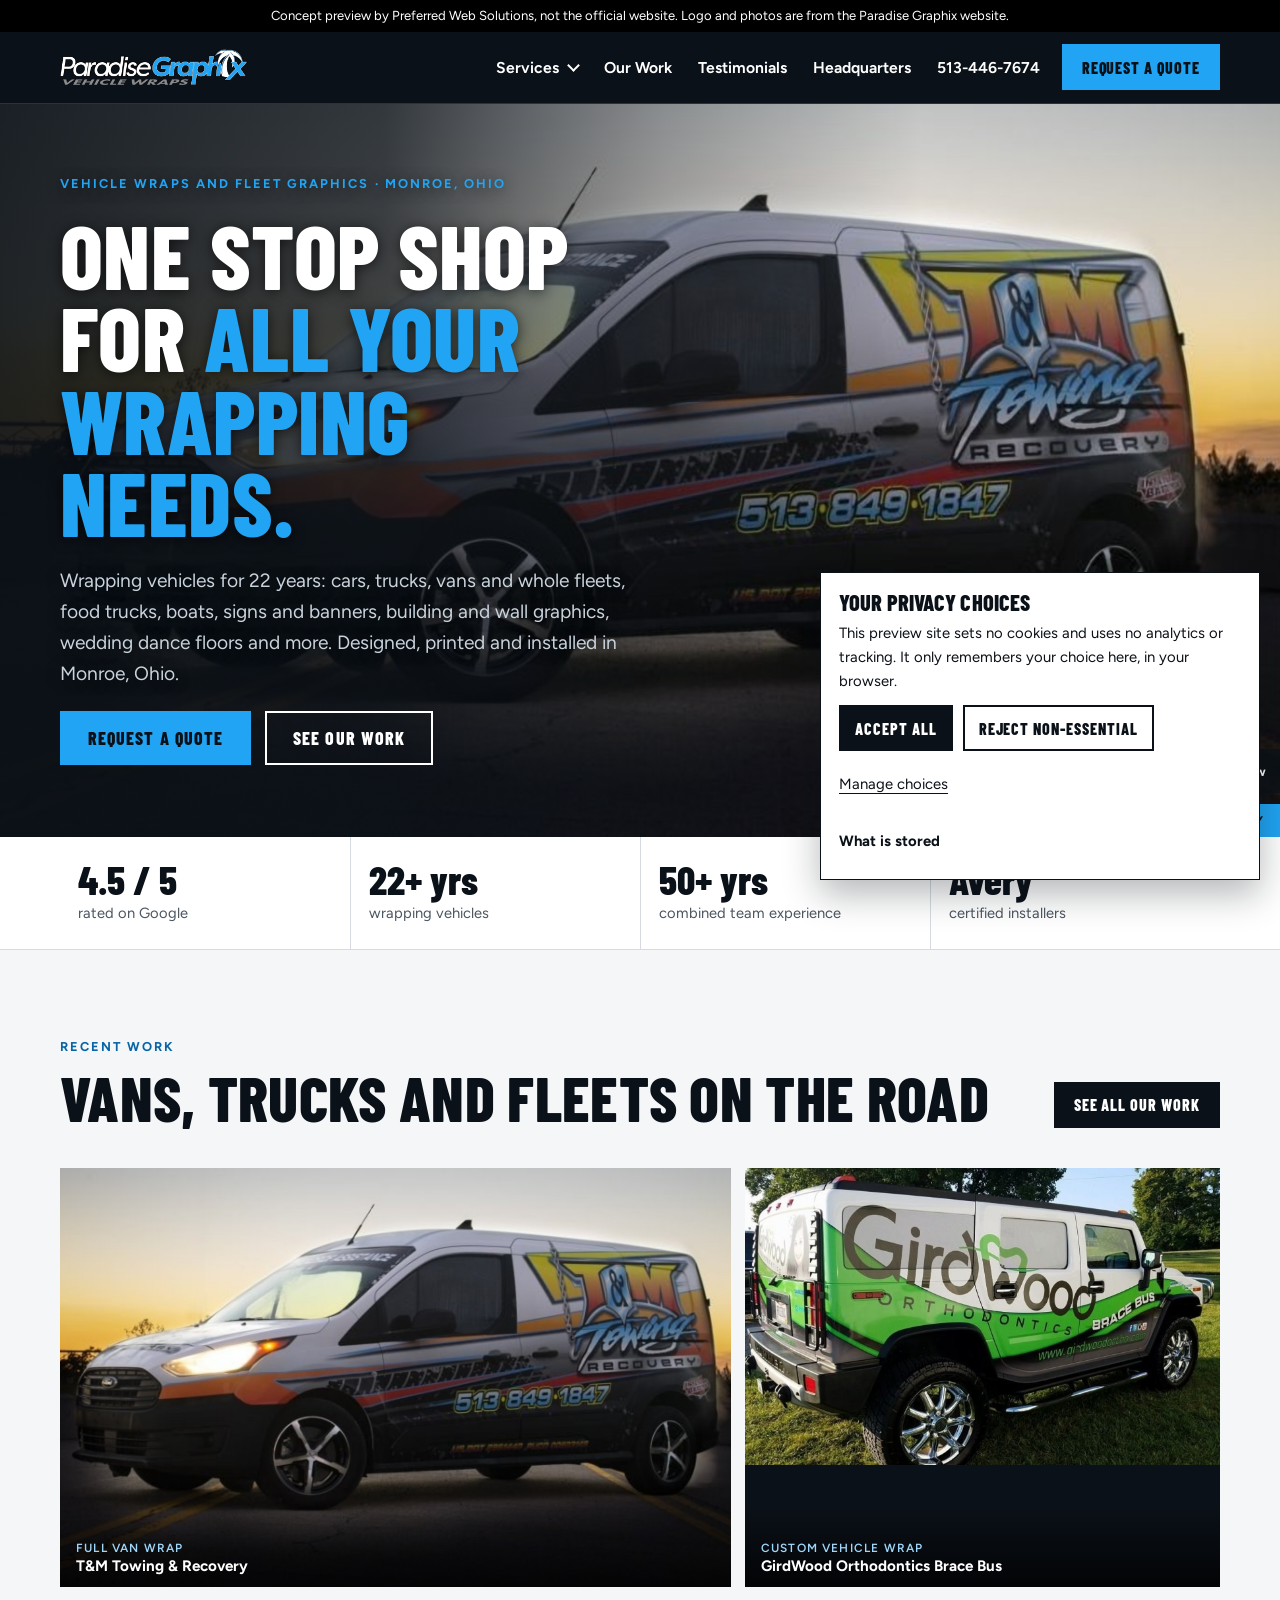
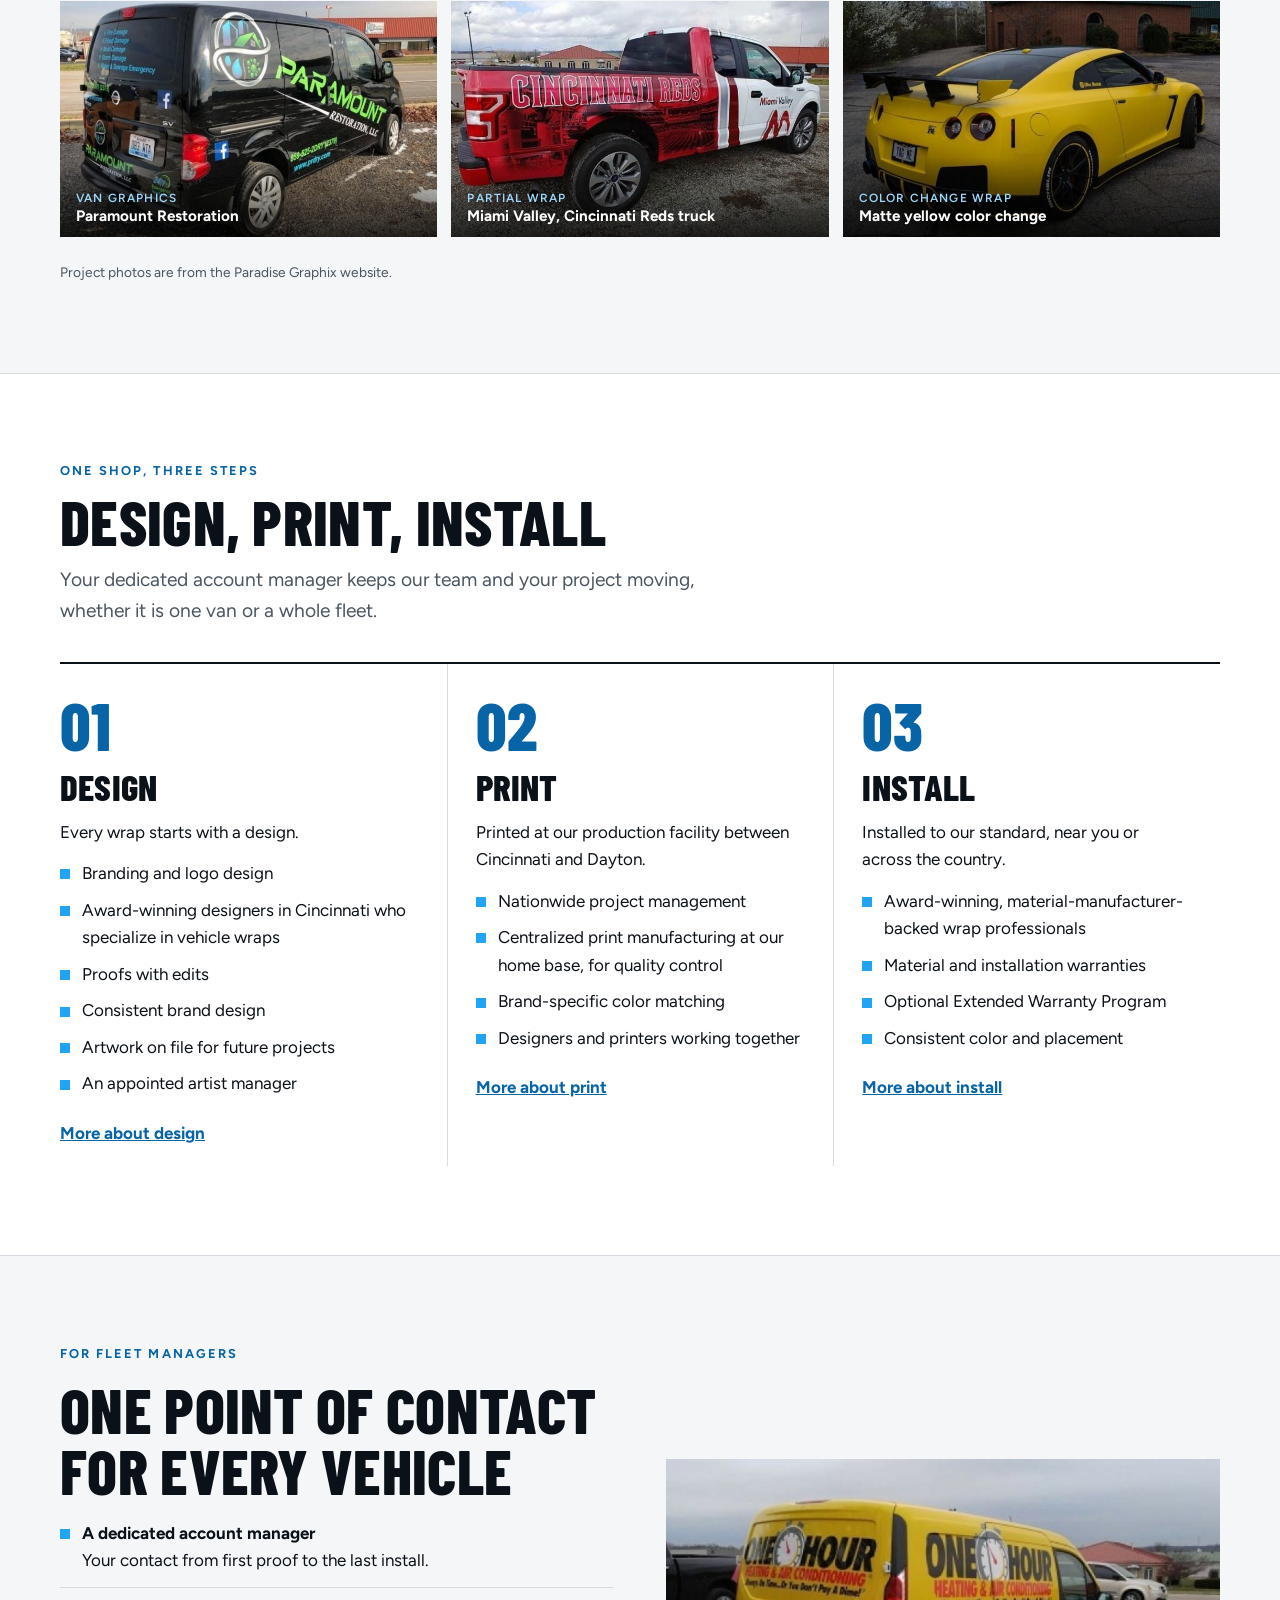
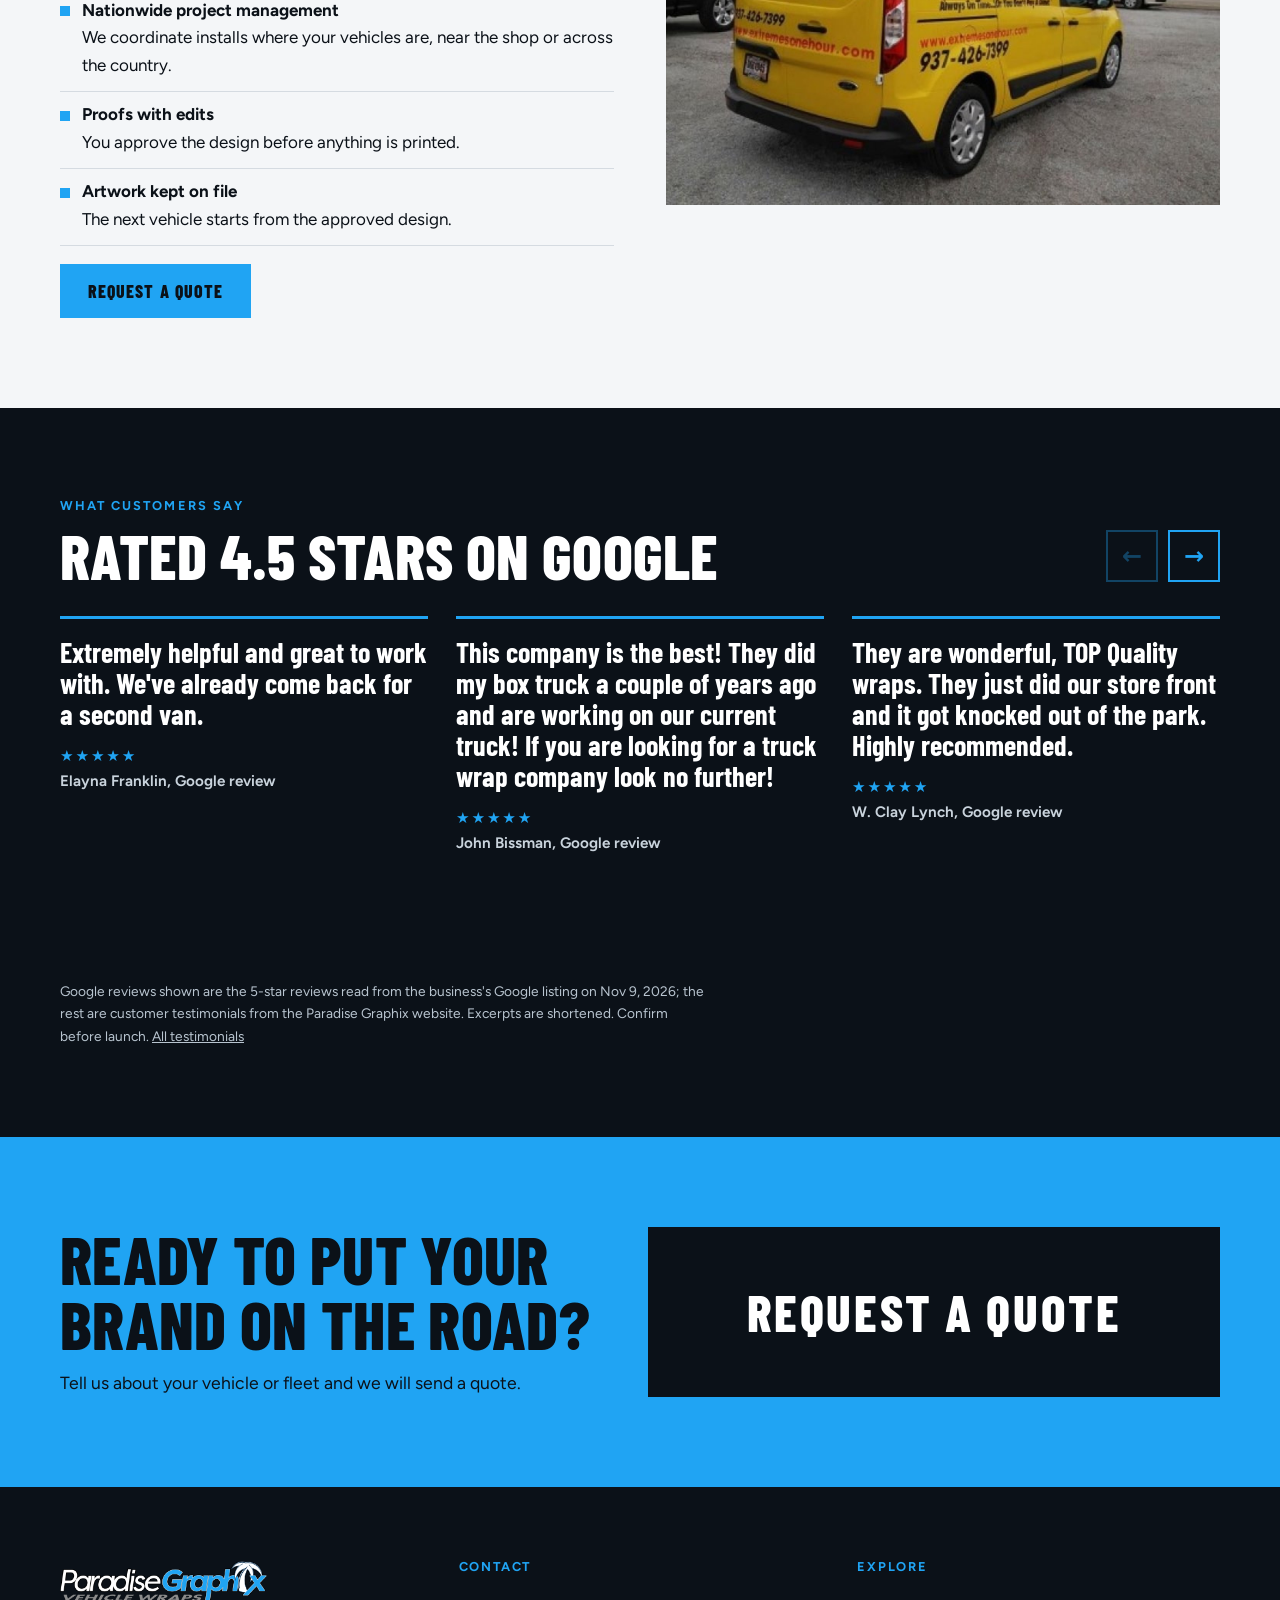
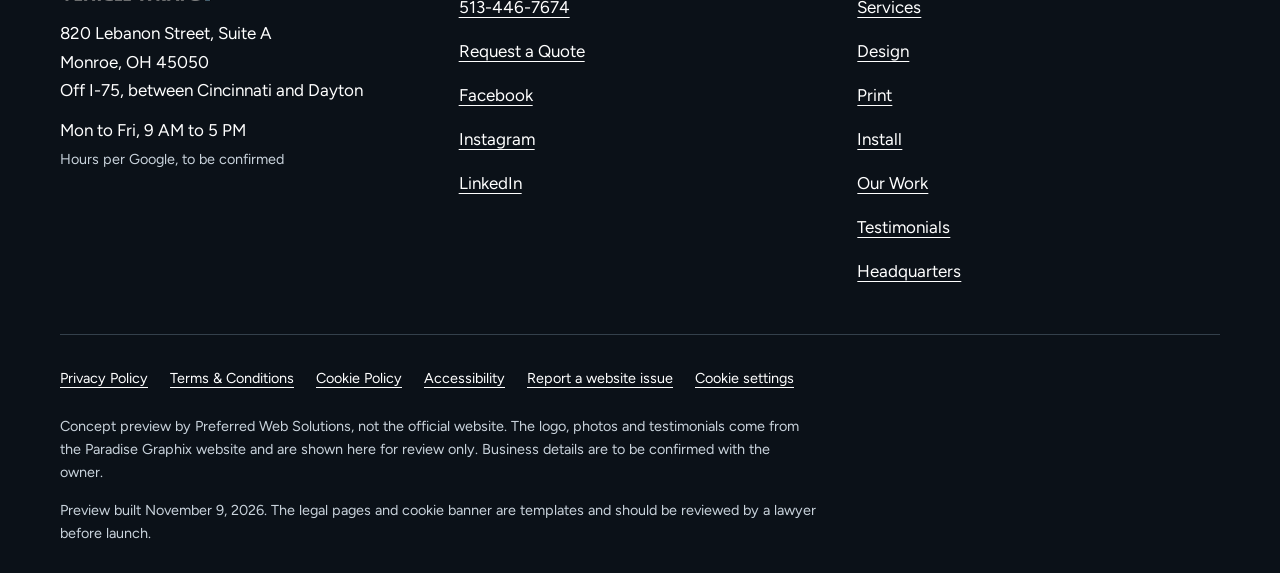
<file: index.html>
<!doctype html><html lang="en"><head><meta charset="utf-8"><meta name="viewport" content="width=device-width,initial-scale=1,viewport-fit=cover"><title>Paradise Graphix | Vehicle wraps in Cincinnati and Dayton</title><meta name="description" content="Paradise Graphix designs, prints and installs fleet, commercial and custom vehicle wraps from Monroe, Ohio, serving Cincinnati, Dayton and fleets nationwide."><meta name="robots" content="noindex, nofollow"><link rel="stylesheet" href="assets/style.css?v=3"></head><body><a class="skip" href="#main">Skip to main content</a><div class="consent" id="consent" role="region" aria-labelledby="consent-h" hidden>
<h2 id="consent-h">Your privacy choices</h2>
<p>This preview site sets no cookies and uses no analytics or tracking. It only remembers your choice here, in your browser.</p>
<div class="row"><button class="btn alt" id="c-accept" type="button">Accept all</button><button class="btn alt" id="c-reject" type="button">Reject non-essential</button><button class="linkbtn" id="c-manage" type="button" style="min-height:46px">Manage choices</button></div>
<details><summary>What is stored</summary><dl><dt>Essential (always on)</dt><dd>Your banner choice, saved in your browser as <code>pws-consent</code>.</dd><dt>Analytics</dt><dd>None used.</dd><dt>Marketing</dt><dd>None used.</dd></dl></details></div><aside class="pv" role="region" aria-label="Concept notice"><div class="wrap"><span class="long">Concept preview by Preferred Web Solutions, not the official website. Logo and photos are from the Paradise Graphix website.</span><span class="short">Concept preview by Preferred Web Solutions, not the official website.</span></div></aside><header class="hdr"><div class="wrap">
<a class="logo" href="index.html" aria-label="Paradise Graphix Vehicle Wraps, home"><img src="img/logo.png" alt="Paradise Graphix Vehicle Wraps" width="342" height="66"></a>
<button class="menubtn" id="menubtn" type="button" aria-expanded="false" aria-controls="nav">Menu</button>
<nav class="nav" id="nav" aria-label="Main"><div class="dd"><button class="ddbtn" id="ddbtn" type="button" aria-expanded="false" aria-controls="ddmenu">Services</button><div class="ddmenu" id="ddmenu"><a href="services.html">All services</a><a href="design.html">Design</a><a href="print.html">Print</a><a href="install.html">Install</a></div></div><a href="our-work.html">Our Work</a><a href="testimonials.html">Testimonials</a><a href="headquarters.html">Headquarters</a><a class="tel" href="tel:5134467674">513-446-7674</a><a class="btn sm" href="request-a-quote.html">Request a Quote</a></nav></div></header><main id="main">
<section class="hero"><figure class="hero-p" id="hero-p" aria-roledescription="carousel" aria-label="Photos of recent wraps"><img class="on" src="img/tm-towing.jpg" alt="A white van wrapped for T and M Towing and Recovery in orange and blue graphics at dusk" data-cap="T&amp;M Towing &amp; Recovery" width="1600" height="900" fetchpriority="high"><img class="" src="img/eds-van.jpg" alt="A red cargo van wrapped for Ed&#x27;s Heating, Cooling, Plumbing and Electric, parked in front of a sunset" data-cap="Ed&#x27;s Heating, Cooling, Plumbing &amp; Electric" width="1600" height="900" loading="lazy"><img class="" src="img/girdwood.jpg" alt="A green and white SUV wrapped as the GirdWood Orthodontics Brace Bus" data-cap="GirdWood Orthodontics Brace Bus" width="1600" height="900" loading="lazy"><img class="" src="img/one-hour.jpg" alt="A yellow Ford Transit Connect wrapped for One Hour Heating and Air Conditioning" data-cap="One Hour Heating &amp; Air Conditioning" width="1600" height="900" loading="lazy"><img class="" src="img/reds-pickup.jpg" alt="A pickup truck with a red Cincinnati Reds stadium wrap on the bed, with Miami Valley graphics on the door" data-cap="Miami Valley, Cincinnati Reds truck" width="1600" height="900" loading="lazy"><img class="" src="img/yellow-wrap.jpg" alt="The rear of a car wrapped in matte yellow with black accents" data-cap="Matte yellow color change" width="1600" height="900" loading="lazy"><img class="" src="img/paramount.jpg" alt="A black Nissan van wrapped for Paramount Restoration in green and white lettering" data-cap="Paramount Restoration" width="1600" height="900" loading="lazy"><figcaption id="hero-cap">T&amp;M Towing &amp; Recovery</figcaption><button class="pp" id="hero-pp" type="button" aria-pressed="false">Pause slideshow</button></figure><div class="hero-t"><p class="eyebrow">Vehicle wraps and fleet graphics · Monroe, Ohio</p>
<h1>One stop shop for <em>all your wrapping needs.</em></h1>
<p class="lede">Wrapping vehicles for 22 years: cars, trucks, vans and whole fleets, food trucks, boats, signs and banners, building and wall graphics, wedding dance floors and more. Designed, printed and installed in Monroe, Ohio.</p>
<div class="acts"><a class="btn" href="request-a-quote.html">Request a Quote</a><a class="btn ghost" href="our-work.html">See our work</a></div></div></section>
<section class="facts" aria-label="At a glance"><div class="wrap">
<div class="fact"><b>4.5 / 5</b><span>rated on Google</span></div>
<div class="fact"><b>22+ yrs</b><span>wrapping vehicles</span></div>
<div class="fact"><b>50+ yrs</b><span>combined team experience</span></div>
<div class="fact"><b>Avery</b><span>certified installers</span></div></div></section>

<section class="sec"><div class="wrap"><div class="row-h"><div class="stack" style="gap:12px"><p class="eyebrow">Recent work</p><h2>Vans, trucks and fleets on the road</h2></div><a class="btn dk sm" href="our-work.html">See all our work</a></div>
<div class="g"><figure class="ph-tile s7"><img src="img/tm-towing.jpg" alt="A white van wrapped for T and M Towing and Recovery in orange and blue graphics at dusk" width="1600" height="900" loading="lazy"><figcaption><small>Full van wrap</small>T&amp;M Towing &amp; Recovery</figcaption></figure><figure class="ph-tile s5"><img src="img/girdwood.jpg" alt="A green and white SUV wrapped as the GirdWood Orthodontics Brace Bus" width="1600" height="900" loading="lazy"><figcaption><small>Custom vehicle wrap</small>GirdWood Orthodontics Brace Bus</figcaption></figure><figure class="ph-tile s4"><img src="img/paramount.jpg" alt="A black Nissan van wrapped for Paramount Restoration in green and white lettering" width="1600" height="900" loading="lazy"><figcaption><small>Van graphics</small>Paramount Restoration</figcaption></figure><figure class="ph-tile s4"><img src="img/reds-pickup.jpg" alt="A pickup truck with a red Cincinnati Reds stadium wrap on the bed, with Miami Valley graphics on the door" width="1600" height="900" loading="lazy"><figcaption><small>Partial wrap</small>Miami Valley, Cincinnati Reds truck</figcaption></figure><figure class="ph-tile s4"><img src="img/yellow-wrap.jpg" alt="The rear of a car wrapped in matte yellow with black accents" width="1600" height="900" loading="lazy"><figcaption><small>Color change wrap</small>Matte yellow color change</figcaption></figure></div>
<p class="light-note">Project photos are from the Paradise Graphix website.</p></div></section>

<section class="sec" style="background:var(--sheet);border-block:1px solid var(--line)"><div class="wrap"><div class="stack" style="gap:12px;margin-bottom:36px"><p class="eyebrow">One shop, three steps</p><h2>Design, print, install</h2><p class="lede">Your dedicated account manager keeps our team and your project moving, whether it is one van or a whole fleet.</p></div><div class="svc"><article><span class="n" aria-hidden="true">01</span><h3>Design</h3><p>Every wrap starts with a design.</p><ul><li>Branding and logo design</li><li>Award-winning designers in Cincinnati who specialize in vehicle wraps</li><li>Proofs with edits</li><li>Consistent brand design</li><li>Artwork on file for future projects</li><li>An appointed artist manager</li></ul><a class="more" href="design.html">More about design</a></article><article><span class="n" aria-hidden="true">02</span><h3>Print</h3><p>Printed at our production facility between Cincinnati and Dayton.</p><ul><li>Nationwide project management</li><li>Centralized print manufacturing at our home base, for quality control</li><li>Brand-specific color matching</li><li>Designers and printers working together</li></ul><a class="more" href="print.html">More about print</a></article><article><span class="n" aria-hidden="true">03</span><h3>Install</h3><p>Installed to our standard, near you or across the country.</p><ul><li>Award-winning, material-manufacturer-backed wrap professionals</li><li>Material and installation warranties</li><li>Optional Extended Warranty Program</li><li>Consistent color and placement</li></ul><a class="more" href="install.html">More about install</a></article></div></div></section>

<section class="sec"><div class="wrap split"><div class="stack"><p class="eyebrow">For fleet managers</p><h2>One point of contact for every vehicle</h2><ul class="checks rules">
<li><span><strong>A dedicated account manager</strong>Your contact from first proof to the last install.</span></li>
<li><span><strong>Nationwide project management</strong>We coordinate installs where your vehicles are, near the shop or across the country.</span></li>
<li><span><strong>Proofs with edits</strong>You approve the design before anything is printed.</span></li>
<li><span><strong>Artwork kept on file</strong>The next vehicle starts from the approved design.</span></li></ul><div><a class="btn" href="request-a-quote.html">Request a Quote</a></div></div>
<img src="img/one-hour.jpg" alt="A yellow Ford Transit Connect wrapped for One Hour Heating and Air Conditioning" width="1600" height="900" loading="lazy"></div></section>

<section class="sec dark"><div class="wrap"><p class="eyebrow">What customers say</p><div class="rvhead"><h2>Rated 4.5 stars on Google</h2><div class="rvbtns"><button type="button" class="rvb" id="rv-prev" aria-label="Previous reviews" aria-controls="rv-track">&#8592;</button><button type="button" class="rvb" id="rv-next" aria-label="Next reviews" aria-controls="rv-track">&#8594;</button></div></div>
<div class="rvt" id="rv-track" role="region" aria-label="Customer reviews, scroll sideways" tabindex="0"><blockquote class="rvc"><p>Extremely helpful and great to work with. We've already come back for a second van.</p><cite><span role="img" aria-label="5 out of 5 stars" style="color:var(--cy);letter-spacing:.12em">★★★★★</span><br>Elayna Franklin, Google review</cite></blockquote><blockquote class="rvc"><p>This company is the best! They did my box truck a couple of years ago and are working on our current truck! If you are looking for a truck wrap company look no further!</p><cite><span role="img" aria-label="5 out of 5 stars" style="color:var(--cy);letter-spacing:.12em">★★★★★</span><br>John Bissman, Google review</cite></blockquote><blockquote class="rvc"><p>They are wonderful, TOP Quality wraps. They just did our store front and it got knocked out of the park. Highly recommended.</p><cite><span role="img" aria-label="5 out of 5 stars" style="color:var(--cy);letter-spacing:.12em">★★★★★</span><br>W. Clay Lynch, Google review</cite></blockquote><blockquote class="rvc"><p>They do great work and will continue until you are completely satisfied. I have had 4 trailers, 2 vans, and a truck done here. Everyone was amazing. I don't even price anywhere else.</p><cite><span role="img" aria-label="5 out of 5 stars" style="color:var(--cy);letter-spacing:.12em">★★★★★</span><br>Bates HVAC, Google review</cite></blockquote><blockquote class="rvc"><p>Paradise Graphix completed a full wrap on my delivery van and it turned out amazing! From start to finish they kept me updated and informed on what's going on.</p><cite><span role="img" aria-label="5 out of 5 stars" style="color:var(--cy);letter-spacing:.12em">★★★★★</span><br>Luke Heizer, Google review</cite></blockquote><blockquote class="rvc"><p>What a great job by the Paradise Graphix team. They helped me create the most unique birthday present ever. I would highly recommend them to anyone looking for a quality wrap or anyone that has a crazy idea that they want to make reality.</p><cite><span role="img" aria-label="5 out of 5 stars" style="color:var(--cy);letter-spacing:.12em">★★★★★</span><br>Rob Ohio, Google review</cite></blockquote><blockquote class="rvc"><p>My experience from beginning to end was phenomenal. They were quick with their communication and had excellent attention to detail. I'll be a repeat customer for sure!</p><cite><span role="img" aria-label="5 out of 5 stars" style="color:var(--cy);letter-spacing:.12em">★★★★★</span><br>David Michael, Google review</cite></blockquote><blockquote class="rvc"><p>Paradise Graphix designed and applied the vinyl wrap on my Mercedes Sprinter van for my mobile dog grooming business. They were also able to meet the timeline that I needed to get my van on the road. Highly recommend!</p><cite><span role="img" aria-label="5 out of 5 stars" style="color:var(--cy);letter-spacing:.12em">★★★★★</span><br>Courtney Presar, Google review</cite></blockquote><blockquote class="rvc"><p>This company does great work, Evergreen Plumbing &amp; Drains uses them for van wraps and business cards.</p><cite><span role="img" aria-label="5 out of 5 stars" style="color:var(--cy);letter-spacing:.12em">★★★★★</span><br>Adam Rudy, Google review</cite></blockquote><blockquote class="rvc"><p>Could not be happier with our wrap. They were patient with our changes, had great communication, friendly, professional and we have gotten SO many compliments.</p><cite><span role="img" aria-label="5 out of 5 stars" style="color:var(--cy);letter-spacing:.12em">★★★★★</span><br>Amanda Morris, Google review</cite></blockquote><blockquote class="rvc"><p>Best graphics, vinyl, PPF installer around! Whatever you want on your vehicle for commercial or private use, Paradise Graphics is THE place to have it done.</p><cite><span role="img" aria-label="5 out of 5 stars" style="color:var(--cy);letter-spacing:.12em">★★★★★</span><br>Ohio Bowhunter, Google review</cite></blockquote><blockquote class="rvc"><p>Absolutely stunned! I was blown away by their product from design to reality. Well before their projected timelines. Our first vehicle is wrapped and looks phenomenal.</p><cite><span role="img" aria-label="5 out of 5 stars" style="color:var(--cy);letter-spacing:.12em">★★★★★</span><br>corey perry, Google review</cite></blockquote><blockquote class="rvc"><p>They do a fantastic job on all our work trucks. Make them look great and get us more business with the visual and clean colors.</p><cite><span role="img" aria-label="5 out of 5 stars" style="color:var(--cy);letter-spacing:.12em">★★★★★</span><br>Parker Maggs, Google review</cite></blockquote><blockquote class="rvc"><p>Awesome company, we have used them 4 times and all 4 times I have been extremely satisfied with the quality of work, and how fast they completed the work.</p><cite><span role="img" aria-label="5 out of 5 stars" style="color:var(--cy);letter-spacing:.12em">★★★★★</span><br>Eric P, Google review</cite></blockquote><blockquote class="rvc"><p>Can't say how much I recommend this place! Have gotten a couple of service vans wrapped and the people are amazing and the quality of work is amazing.</p><cite><span role="img" aria-label="5 out of 5 stars" style="color:var(--cy);letter-spacing:.12em">★★★★★</span><br>Preston Franklin, Google review</cite></blockquote><blockquote class="rvc"><p>I recently used Paradise Graphix for an event and the team was so easy to work with and made suggestions that helped enhance the vinyl wrap.</p><cite><span role="img" aria-label="5 out of 5 stars" style="color:var(--cy);letter-spacing:.12em">★★★★★</span><br>Beth Holland, Google review</cite></blockquote><blockquote class="rvc"><p>This is my fourth truck I've had wrapped by them. They are absolutely fantastic. Details are awesome. I would never go anywhere else.</p><cite><span role="img" aria-label="5 out of 5 stars" style="color:var(--cy);letter-spacing:.12em">★★★★★</span><br>Charles K, Google review</cite></blockquote><blockquote class="rvc"><p>We had Paradise Graphix do a vinyl wrap for our baby's DOC band cranial helmet, not only once, but twice. They did an awesome job!</p><cite><span role="img" aria-label="5 out of 5 stars" style="color:var(--cy);letter-spacing:.12em">★★★★★</span><br>Charity McCoy, Google review</cite></blockquote><blockquote class="rvc"><p>I'm so happy I found this company 3 years ago. If you need a vehicle wrapped or any type of graphics done for your vehicle or business I highly recommend this company.</p><cite><span role="img" aria-label="5 out of 5 stars" style="color:var(--cy);letter-spacing:.12em">★★★★★</span><br>OperationReapSouls Williams, Google review</cite></blockquote><blockquote class="rvc"><p>Could not be happier with our wrap. We have gotten SO many compliments.</p><cite>Honestly Maid<br><span class="src">Customer testimonial</span></cite></blockquote><blockquote class="rvc"><p>Some of the best installation skills on our van wraps that Q102 has used.</p><cite>Q102<br><span class="src">Customer testimonial</span></cite></blockquote><blockquote class="rvc"><p>Excellent design, quality work, timely production. Our expectations were exceeded!</p><cite>The Turf Tailor<br><span class="src">Customer testimonial</span></cite></blockquote><blockquote class="rvc"><p>It turned out so great, we LOVE IT!</p><cite>The Flying Pig Marathon<br><span class="src">Customer testimonial</span></cite></blockquote><blockquote class="rvc"><p>Great material and installed flawlessly!</p><cite>Sandy's Towing<br><span class="src">Customer testimonial</span></cite></blockquote><blockquote class="rvc"><p>Our car is a great advertisement. After many months, it still makes me happy every time I get into it.</p><cite>Radon Diva<br><span class="src">Customer testimonial</span></cite></blockquote><blockquote class="rvc"><p>My wrap has increased my business. Best investment I've ever made!</p><cite>Shawn Atkinson, Southwest Ohio Home Inspections<br><span class="src">Customer testimonial</span></cite></blockquote><blockquote class="rvc"><p>We love it! A great way to let patrons know MidPointe is on the road.</p><cite>MidPointe Library<br><span class="src">Customer testimonial</span></cite></blockquote></div>
<p class="note">Google reviews shown are the 5-star reviews read from the business's Google listing on Nov 9, 2026; the rest are customer testimonials from the Paradise Graphix website. Excerpts are shortened. Confirm before launch. <a href="testimonials.html">All testimonials</a></p></div></section>
<section class="band"><div class="sec"><div class="wrap"><div><h2>Ready to put your brand on the road?</h2><p>Tell us about your vehicle or fleet and we will send a quote.</p></div><a class="btn dk" href="request-a-quote.html">Request a Quote</a></div></div></section>
</main><footer class="ftr"><div class="wrap"><div class="fcols">
<div><a class="logo" href="index.html" aria-label="Paradise Graphix, home"><img src="img/logo.png" alt="Paradise Graphix Vehicle Wraps" width="342" height="66"></a><address style="margin-top:16px">820 Lebanon Street, Suite A<br>Monroe, OH 45050<br>Off I-75, between Cincinnati and Dayton</address><p style="margin-top:12px">Mon to Fri, 9 AM to 5 PM<br><span style="color:#C9D3DC;font-size:.9rem">Hours per Google, to be confirmed</span></p></div>
<div><h2>Contact</h2><ul><li><a href="tel:5134467674">513-446-7674</a></li><li><a href="request-a-quote.html">Request a Quote</a></li><li><a href="https://www.facebook.com/paradisegraphix/" target="_blank" rel="noopener">Facebook</a></li><li><a href="https://www.instagram.com/paradisegraphix/" target="_blank" rel="noopener">Instagram</a></li><li><a href="https://www.linkedin.com/company/5898251/" target="_blank" rel="noopener">LinkedIn</a></li></ul></div>
<div><h2>Explore</h2><ul><li><a href="services.html">Services</a></li><li><a href="design.html">Design</a></li><li><a href="print.html">Print</a></li><li><a href="install.html">Install</a></li><li><a href="our-work.html">Our Work</a></li><li><a href="testimonials.html">Testimonials</a></li><li><a href="headquarters.html">Headquarters</a></li></ul></div></div>
<div class="flegal"><ul><li><a href="privacy.html">Privacy Policy</a></li><li><a href="terms.html">Terms &amp; Conditions</a></li><li><a href="cookies.html">Cookie Policy</a></li><li><a href="accessibility.html">Accessibility</a></li><li><a href="report.html">Report a website issue</a></li><li><button class="linkbtn" type="button" data-cookie-settings style="min-height:44px">Cookie settings</button></li></ul>
<p class="credit">Concept preview by Preferred Web Solutions, not the official website. The logo, photos and testimonials come from the Paradise Graphix website and are shown here for review only. Business details are to be confirmed with the owner.</p>
<p class="credit">Preview built November 9, 2026. The legal pages and cookie banner are templates and should be reviewed by a lawyer before launch.</p></div></div></footer>
<nav class="callbar" aria-label="Quick contact"><a class="c1" href="tel:5134467674">Call 513-446-7674</a><a class="c2" href="request-a-quote.html">Request a Quote</a></nav><script src="assets/app.js?v=3" defer></script></body></html>
</file>
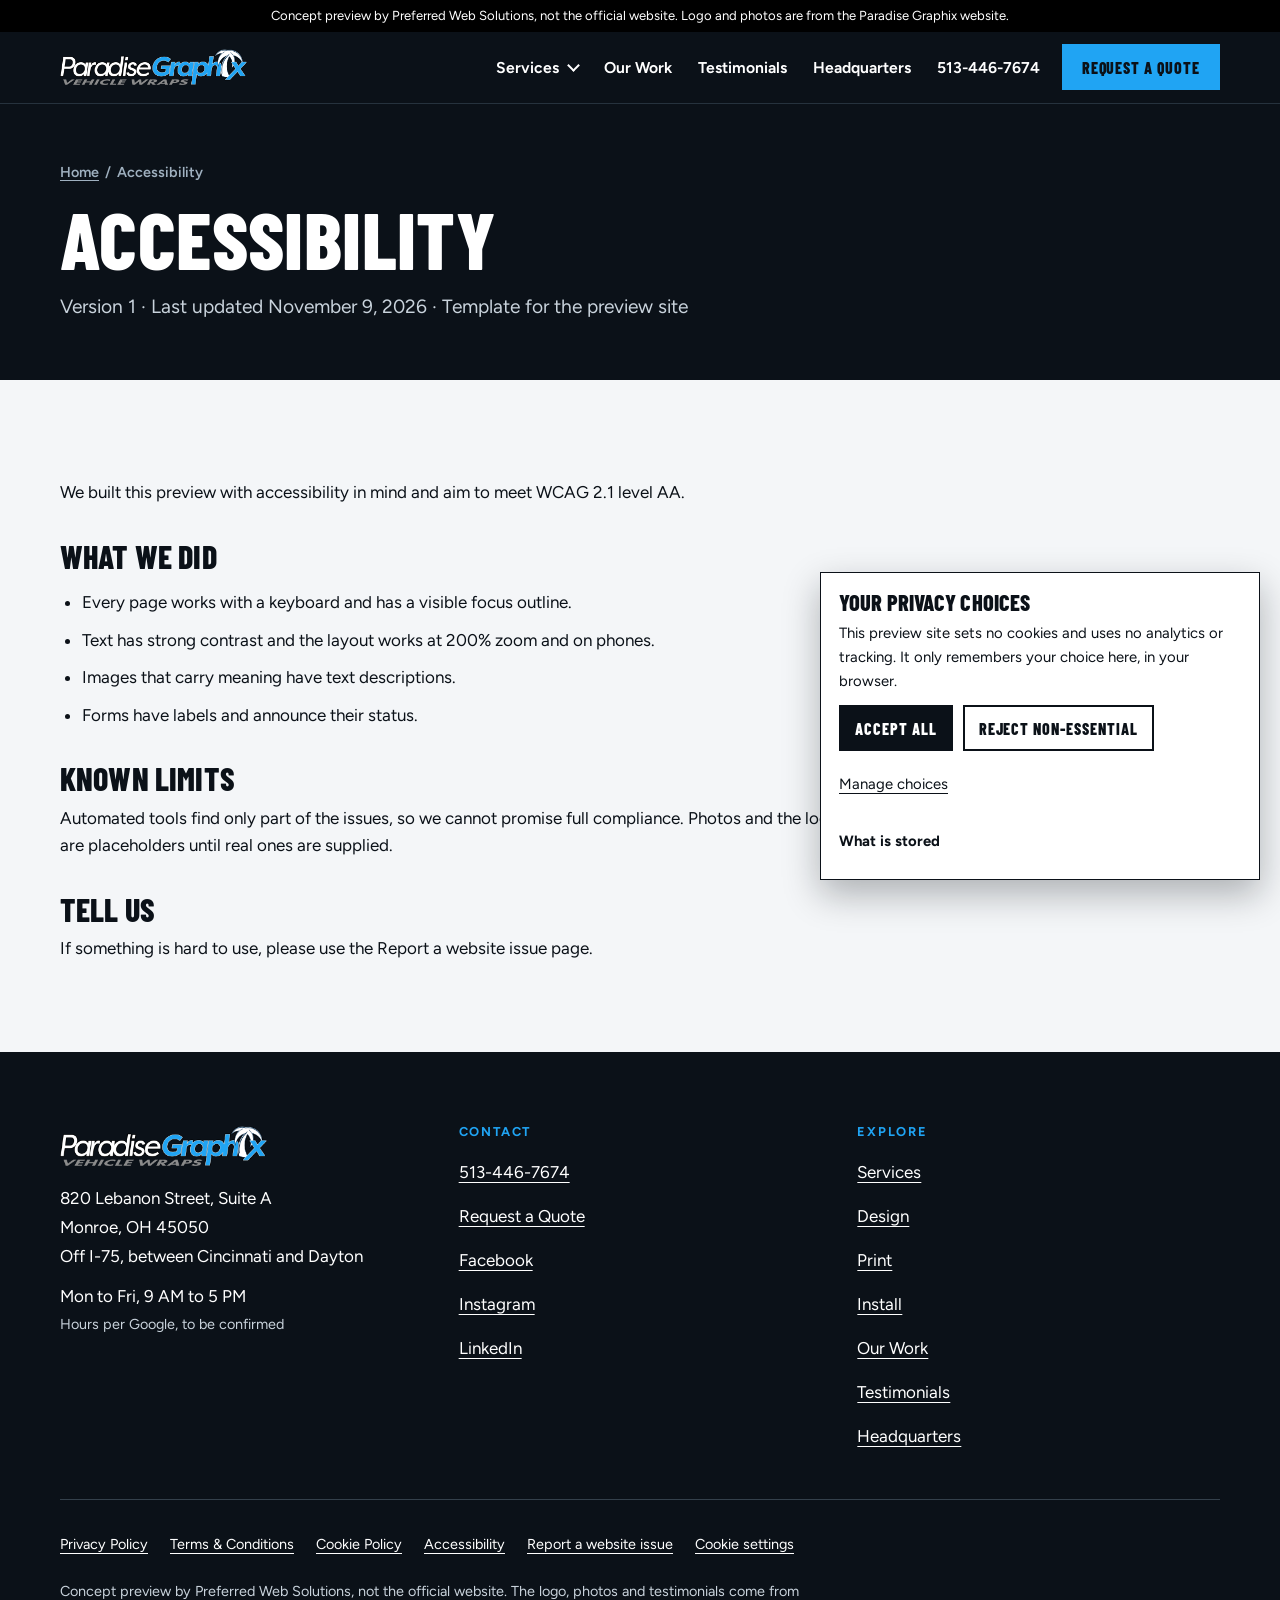
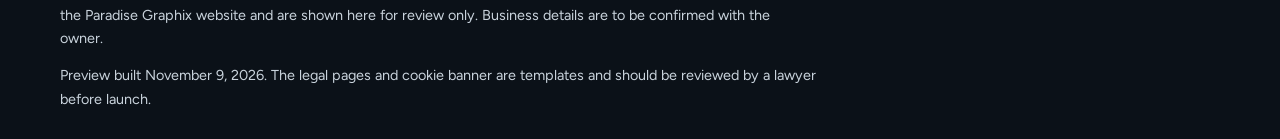
<file: accessibility.html>
<!doctype html><html lang="en"><head><meta charset="utf-8"><meta name="viewport" content="width=device-width,initial-scale=1,viewport-fit=cover"><title>Accessibility | Paradise Graphix concept preview</title><meta name="description" content="Accessibility statement for the Paradise Graphix concept preview."><meta name="robots" content="noindex, nofollow"><link rel="stylesheet" href="assets/style.css?v=3"></head><body><a class="skip" href="#main">Skip to main content</a><div class="consent" id="consent" role="region" aria-labelledby="consent-h" hidden>
<h2 id="consent-h">Your privacy choices</h2>
<p>This preview site sets no cookies and uses no analytics or tracking. It only remembers your choice here, in your browser.</p>
<div class="row"><button class="btn alt" id="c-accept" type="button">Accept all</button><button class="btn alt" id="c-reject" type="button">Reject non-essential</button><button class="linkbtn" id="c-manage" type="button" style="min-height:46px">Manage choices</button></div>
<details><summary>What is stored</summary><dl><dt>Essential (always on)</dt><dd>Your banner choice, saved in your browser as <code>pws-consent</code>.</dd><dt>Analytics</dt><dd>None used.</dd><dt>Marketing</dt><dd>None used.</dd></dl></details></div><aside class="pv" role="region" aria-label="Concept notice"><div class="wrap"><span class="long">Concept preview by Preferred Web Solutions, not the official website. Logo and photos are from the Paradise Graphix website.</span><span class="short">Concept preview by Preferred Web Solutions, not the official website.</span></div></aside><header class="hdr"><div class="wrap">
<a class="logo" href="index.html" aria-label="Paradise Graphix Vehicle Wraps, home"><img src="img/logo.png" alt="Paradise Graphix Vehicle Wraps" width="342" height="66"></a>
<button class="menubtn" id="menubtn" type="button" aria-expanded="false" aria-controls="nav">Menu</button>
<nav class="nav" id="nav" aria-label="Main"><div class="dd"><button class="ddbtn" id="ddbtn" type="button" aria-expanded="false" aria-controls="ddmenu">Services</button><div class="ddmenu" id="ddmenu"><a href="services.html">All services</a><a href="design.html">Design</a><a href="print.html">Print</a><a href="install.html">Install</a></div></div><a href="our-work.html">Our Work</a><a href="testimonials.html">Testimonials</a><a href="headquarters.html">Headquarters</a><a class="tel" href="tel:5134467674">513-446-7674</a><a class="btn sm" href="request-a-quote.html">Request a Quote</a></nav></div></header><main id="main"><div class="ph"><div class="wrap"><nav aria-label="Breadcrumb"><ol class="crumb"><li><a href="index.html">Home</a></li><li aria-current="page">Accessibility</li></ol></nav><h1>Accessibility</h1><p class="lede">Version 1 · Last updated November 9, 2026 · Template for the preview site</p></div></div>
<section class="sec"><div class="wrap"><div class="prose"><p>We built this preview with accessibility in mind and aim to meet WCAG 2.1 level AA.</p>
<h2>What we did</h2><ul><li>Every page works with a keyboard and has a visible focus outline.</li><li>Text has strong contrast and the layout works at 200% zoom and on phones.</li><li>Images that carry meaning have text descriptions.</li><li>Forms have labels and announce their status.</li></ul>
<h2>Known limits</h2><p>Automated tools find only part of the issues, so we cannot promise full compliance. Photos and the logo are placeholders until real ones are supplied.</p>
<h2>Tell us</h2><p>If something is hard to use, please use the Report a website issue page.</p></div></div></section></main><footer class="ftr"><div class="wrap"><div class="fcols">
<div><a class="logo" href="index.html" aria-label="Paradise Graphix, home"><img src="img/logo.png" alt="Paradise Graphix Vehicle Wraps" width="342" height="66"></a><address style="margin-top:16px">820 Lebanon Street, Suite A<br>Monroe, OH 45050<br>Off I-75, between Cincinnati and Dayton</address><p style="margin-top:12px">Mon to Fri, 9 AM to 5 PM<br><span style="color:#C9D3DC;font-size:.9rem">Hours per Google, to be confirmed</span></p></div>
<div><h2>Contact</h2><ul><li><a href="tel:5134467674">513-446-7674</a></li><li><a href="request-a-quote.html">Request a Quote</a></li><li><a href="https://www.facebook.com/paradisegraphix/" target="_blank" rel="noopener">Facebook</a></li><li><a href="https://www.instagram.com/paradisegraphix/" target="_blank" rel="noopener">Instagram</a></li><li><a href="https://www.linkedin.com/company/5898251/" target="_blank" rel="noopener">LinkedIn</a></li></ul></div>
<div><h2>Explore</h2><ul><li><a href="services.html">Services</a></li><li><a href="design.html">Design</a></li><li><a href="print.html">Print</a></li><li><a href="install.html">Install</a></li><li><a href="our-work.html">Our Work</a></li><li><a href="testimonials.html">Testimonials</a></li><li><a href="headquarters.html">Headquarters</a></li></ul></div></div>
<div class="flegal"><ul><li><a href="privacy.html">Privacy Policy</a></li><li><a href="terms.html">Terms &amp; Conditions</a></li><li><a href="cookies.html">Cookie Policy</a></li><li><a href="accessibility.html">Accessibility</a></li><li><a href="report.html">Report a website issue</a></li><li><button class="linkbtn" type="button" data-cookie-settings style="min-height:44px">Cookie settings</button></li></ul>
<p class="credit">Concept preview by Preferred Web Solutions, not the official website. The logo, photos and testimonials come from the Paradise Graphix website and are shown here for review only. Business details are to be confirmed with the owner.</p>
<p class="credit">Preview built November 9, 2026. The legal pages and cookie banner are templates and should be reviewed by a lawyer before launch.</p></div></div></footer>
<nav class="callbar" aria-label="Quick contact"><a class="c1" href="tel:5134467674">Call 513-446-7674</a><a class="c2" href="request-a-quote.html">Request a Quote</a></nav><script src="assets/app.js?v=3" defer></script></body></html>
</file>
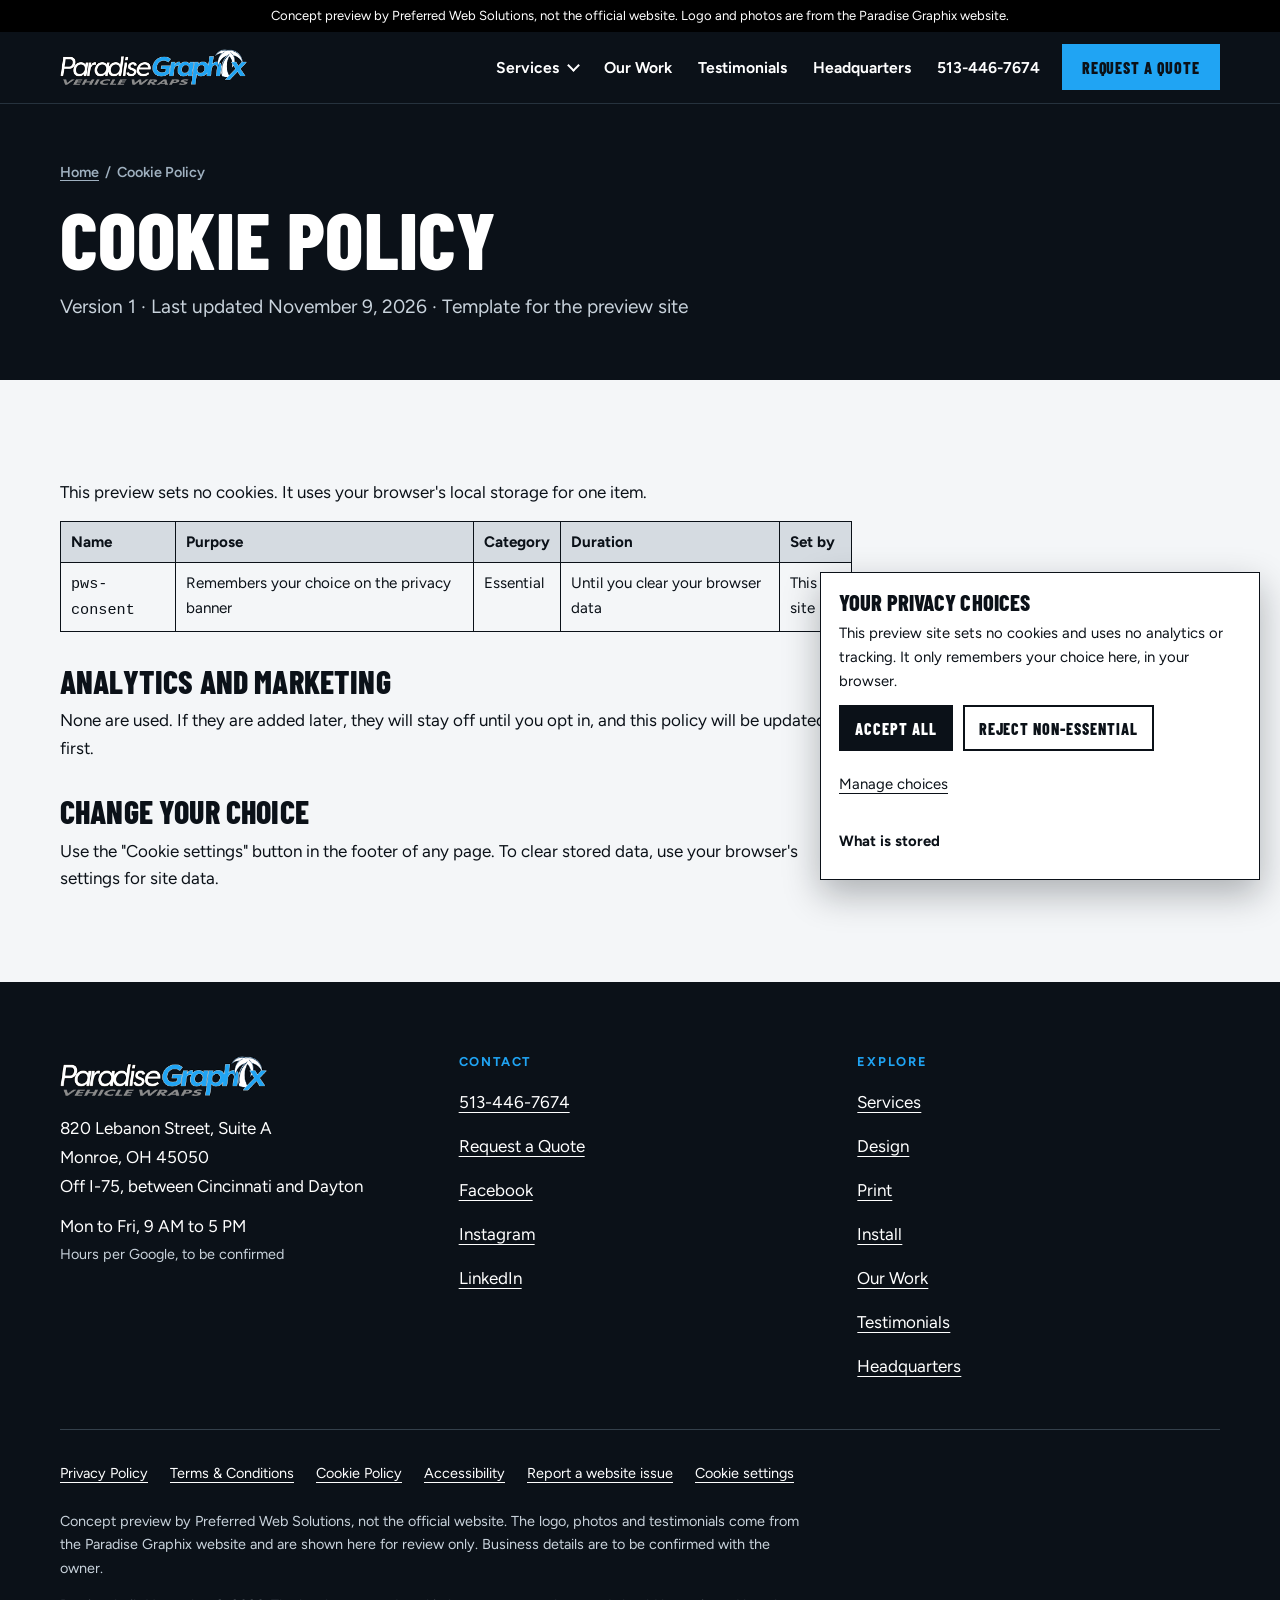
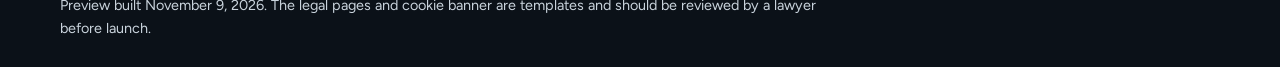
<file: cookies.html>
<!doctype html><html lang="en"><head><meta charset="utf-8"><meta name="viewport" content="width=device-width,initial-scale=1,viewport-fit=cover"><title>Cookie Policy | Paradise Graphix concept preview</title><meta name="description" content="Cookie policy for the Paradise Graphix concept preview."><meta name="robots" content="noindex, nofollow"><link rel="stylesheet" href="assets/style.css?v=3"></head><body><a class="skip" href="#main">Skip to main content</a><div class="consent" id="consent" role="region" aria-labelledby="consent-h" hidden>
<h2 id="consent-h">Your privacy choices</h2>
<p>This preview site sets no cookies and uses no analytics or tracking. It only remembers your choice here, in your browser.</p>
<div class="row"><button class="btn alt" id="c-accept" type="button">Accept all</button><button class="btn alt" id="c-reject" type="button">Reject non-essential</button><button class="linkbtn" id="c-manage" type="button" style="min-height:46px">Manage choices</button></div>
<details><summary>What is stored</summary><dl><dt>Essential (always on)</dt><dd>Your banner choice, saved in your browser as <code>pws-consent</code>.</dd><dt>Analytics</dt><dd>None used.</dd><dt>Marketing</dt><dd>None used.</dd></dl></details></div><aside class="pv" role="region" aria-label="Concept notice"><div class="wrap"><span class="long">Concept preview by Preferred Web Solutions, not the official website. Logo and photos are from the Paradise Graphix website.</span><span class="short">Concept preview by Preferred Web Solutions, not the official website.</span></div></aside><header class="hdr"><div class="wrap">
<a class="logo" href="index.html" aria-label="Paradise Graphix Vehicle Wraps, home"><img src="img/logo.png" alt="Paradise Graphix Vehicle Wraps" width="342" height="66"></a>
<button class="menubtn" id="menubtn" type="button" aria-expanded="false" aria-controls="nav">Menu</button>
<nav class="nav" id="nav" aria-label="Main"><div class="dd"><button class="ddbtn" id="ddbtn" type="button" aria-expanded="false" aria-controls="ddmenu">Services</button><div class="ddmenu" id="ddmenu"><a href="services.html">All services</a><a href="design.html">Design</a><a href="print.html">Print</a><a href="install.html">Install</a></div></div><a href="our-work.html">Our Work</a><a href="testimonials.html">Testimonials</a><a href="headquarters.html">Headquarters</a><a class="tel" href="tel:5134467674">513-446-7674</a><a class="btn sm" href="request-a-quote.html">Request a Quote</a></nav></div></header><main id="main"><div class="ph"><div class="wrap"><nav aria-label="Breadcrumb"><ol class="crumb"><li><a href="index.html">Home</a></li><li aria-current="page">Cookie Policy</li></ol></nav><h1>Cookie Policy</h1><p class="lede">Version 1 · Last updated November 9, 2026 · Template for the preview site</p></div></div>
<section class="sec"><div class="wrap"><div class="prose"><p>This preview sets no cookies. It uses your browser's local storage for one item.</p>
<div class="tw" tabindex="0" role="region" aria-label="Stored items table"><table><thead><tr><th>Name</th><th>Purpose</th><th>Category</th><th>Duration</th><th>Set by</th></tr></thead><tbody><tr><td><code>pws-consent</code></td><td>Remembers your choice on the privacy banner</td><td>Essential</td><td>Until you clear your browser data</td><td>This site</td></tr></tbody></table></div>
<h2>Analytics and marketing</h2><p>None are used. If they are added later, they will stay off until you opt in, and this policy will be updated first.</p>
<h2>Change your choice</h2><p>Use the "Cookie settings" button in the footer of any page. To clear stored data, use your browser's settings for site data.</p></div></div></section></main><footer class="ftr"><div class="wrap"><div class="fcols">
<div><a class="logo" href="index.html" aria-label="Paradise Graphix, home"><img src="img/logo.png" alt="Paradise Graphix Vehicle Wraps" width="342" height="66"></a><address style="margin-top:16px">820 Lebanon Street, Suite A<br>Monroe, OH 45050<br>Off I-75, between Cincinnati and Dayton</address><p style="margin-top:12px">Mon to Fri, 9 AM to 5 PM<br><span style="color:#C9D3DC;font-size:.9rem">Hours per Google, to be confirmed</span></p></div>
<div><h2>Contact</h2><ul><li><a href="tel:5134467674">513-446-7674</a></li><li><a href="request-a-quote.html">Request a Quote</a></li><li><a href="https://www.facebook.com/paradisegraphix/" target="_blank" rel="noopener">Facebook</a></li><li><a href="https://www.instagram.com/paradisegraphix/" target="_blank" rel="noopener">Instagram</a></li><li><a href="https://www.linkedin.com/company/5898251/" target="_blank" rel="noopener">LinkedIn</a></li></ul></div>
<div><h2>Explore</h2><ul><li><a href="services.html">Services</a></li><li><a href="design.html">Design</a></li><li><a href="print.html">Print</a></li><li><a href="install.html">Install</a></li><li><a href="our-work.html">Our Work</a></li><li><a href="testimonials.html">Testimonials</a></li><li><a href="headquarters.html">Headquarters</a></li></ul></div></div>
<div class="flegal"><ul><li><a href="privacy.html">Privacy Policy</a></li><li><a href="terms.html">Terms &amp; Conditions</a></li><li><a href="cookies.html">Cookie Policy</a></li><li><a href="accessibility.html">Accessibility</a></li><li><a href="report.html">Report a website issue</a></li><li><button class="linkbtn" type="button" data-cookie-settings style="min-height:44px">Cookie settings</button></li></ul>
<p class="credit">Concept preview by Preferred Web Solutions, not the official website. The logo, photos and testimonials come from the Paradise Graphix website and are shown here for review only. Business details are to be confirmed with the owner.</p>
<p class="credit">Preview built November 9, 2026. The legal pages and cookie banner are templates and should be reviewed by a lawyer before launch.</p></div></div></footer>
<nav class="callbar" aria-label="Quick contact"><a class="c1" href="tel:5134467674">Call 513-446-7674</a><a class="c2" href="request-a-quote.html">Request a Quote</a></nav><script src="assets/app.js?v=3" defer></script></body></html>
</file>
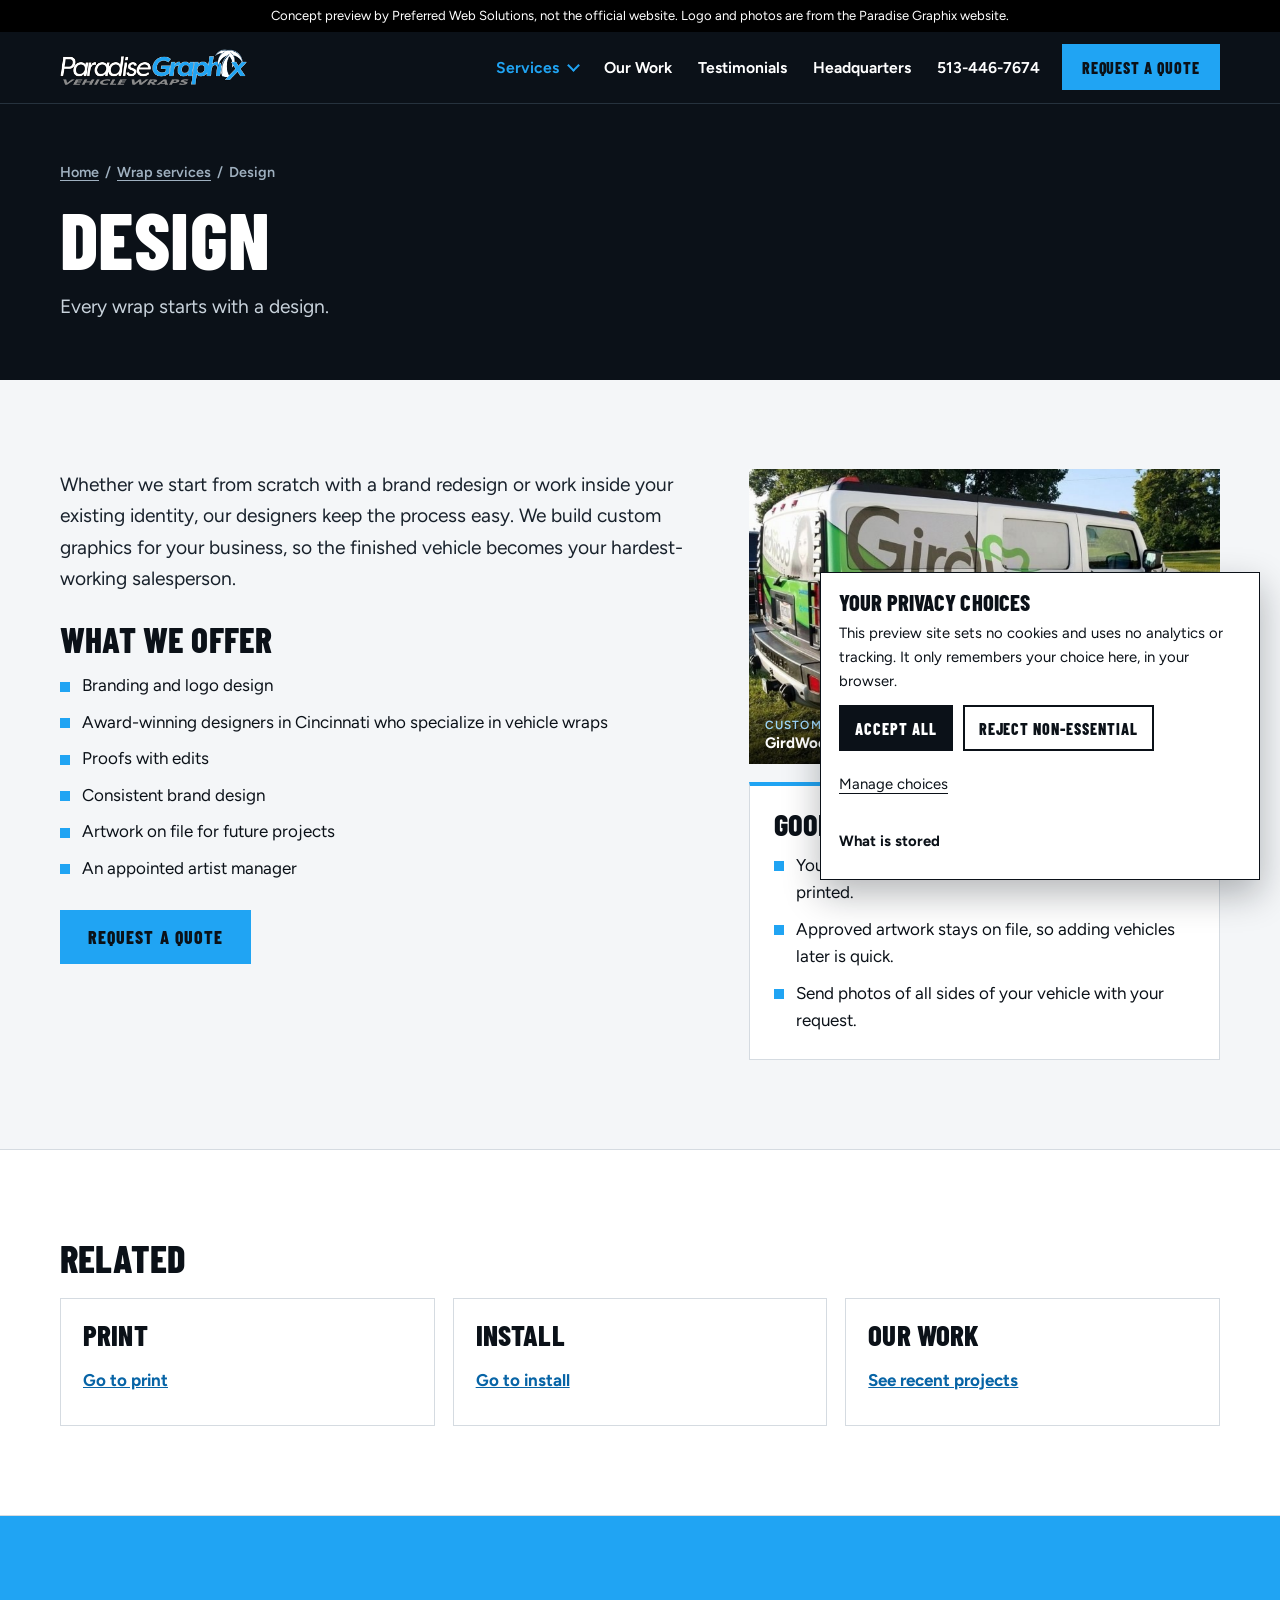
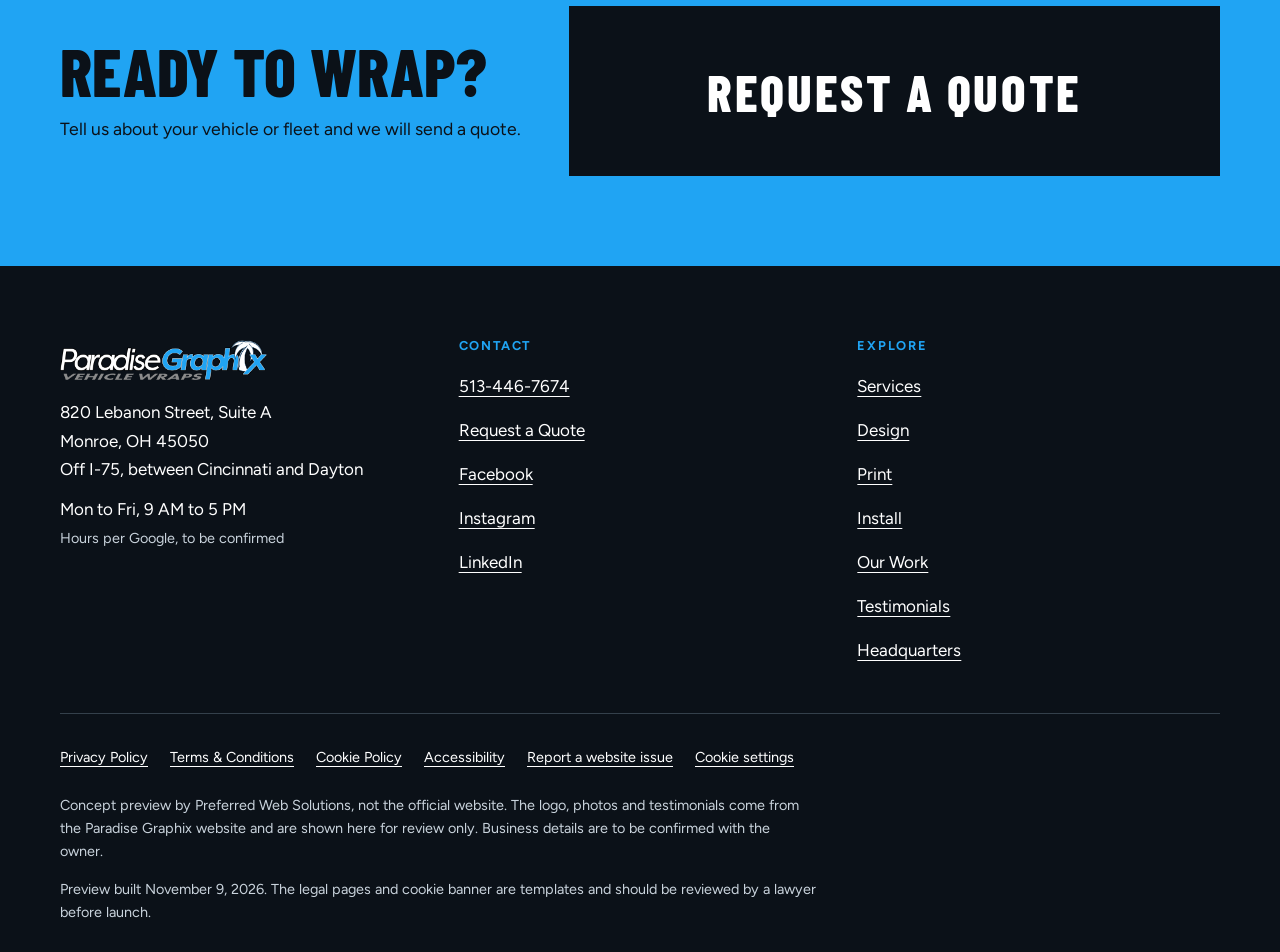
<file: design.html>
<!doctype html><html lang="en"><head><meta charset="utf-8"><meta name="viewport" content="width=device-width,initial-scale=1,viewport-fit=cover"><title>Vehicle Wrap Design | Paradise Graphix, Monroe OH</title><meta name="description" content="Custom vehicle wrap design with proofs, edits and artwork kept on file, from Paradise Graphix in Monroe, Ohio."><meta name="robots" content="noindex, nofollow"><link rel="stylesheet" href="assets/style.css?v=3"></head><body><a class="skip" href="#main">Skip to main content</a><div class="consent" id="consent" role="region" aria-labelledby="consent-h" hidden>
<h2 id="consent-h">Your privacy choices</h2>
<p>This preview site sets no cookies and uses no analytics or tracking. It only remembers your choice here, in your browser.</p>
<div class="row"><button class="btn alt" id="c-accept" type="button">Accept all</button><button class="btn alt" id="c-reject" type="button">Reject non-essential</button><button class="linkbtn" id="c-manage" type="button" style="min-height:46px">Manage choices</button></div>
<details><summary>What is stored</summary><dl><dt>Essential (always on)</dt><dd>Your banner choice, saved in your browser as <code>pws-consent</code>.</dd><dt>Analytics</dt><dd>None used.</dd><dt>Marketing</dt><dd>None used.</dd></dl></details></div><aside class="pv" role="region" aria-label="Concept notice"><div class="wrap"><span class="long">Concept preview by Preferred Web Solutions, not the official website. Logo and photos are from the Paradise Graphix website.</span><span class="short">Concept preview by Preferred Web Solutions, not the official website.</span></div></aside><header class="hdr"><div class="wrap">
<a class="logo" href="index.html" aria-label="Paradise Graphix Vehicle Wraps, home"><img src="img/logo.png" alt="Paradise Graphix Vehicle Wraps" width="342" height="66"></a>
<button class="menubtn" id="menubtn" type="button" aria-expanded="false" aria-controls="nav">Menu</button>
<nav class="nav" id="nav" aria-label="Main"><div class="dd"><button class="ddbtn" id="ddbtn" type="button" aria-expanded="false" aria-controls="ddmenu" style="color:var(--cy)">Services</button><div class="ddmenu" id="ddmenu"><a href="services.html">All services</a><a href="design.html" aria-current="page">Design</a><a href="print.html">Print</a><a href="install.html">Install</a></div></div><a href="our-work.html">Our Work</a><a href="testimonials.html">Testimonials</a><a href="headquarters.html">Headquarters</a><a class="tel" href="tel:5134467674">513-446-7674</a><a class="btn sm" href="request-a-quote.html">Request a Quote</a></nav></div></header><main id="main"><div class="ph"><div class="wrap"><nav aria-label="Breadcrumb"><ol class="crumb"><li><a href="index.html">Home</a></li><li><a href="services.html">Wrap services</a></li><li aria-current="page">Design</li></ol></nav><h1>Design</h1><p class="lede">Every wrap starts with a design.</p></div></div>
<section class="sec"><div class="wrap two"><div class="stack" style="gap:28px"><p class="lede" style="color:var(--ink2)">Whether we start from scratch with a brand redesign or work inside your existing identity, our designers keep the process easy. We build custom graphics for your business, so the finished vehicle becomes your hardest-working salesperson.</p><div><h2 style="font-size:2.2rem;margin-bottom:16px">What we offer</h2><ul class="checks"><li>Branding and logo design</li><li>Award-winning designers in Cincinnati who specialize in vehicle wraps</li><li>Proofs with edits</li><li>Consistent brand design</li><li>Artwork on file for future projects</li><li>An appointed artist manager</li></ul></div><div><a class="btn" href="request-a-quote.html">Request a Quote</a></div></div>
<div class="stack"><figure class="ph-tile" style="margin:0"><img src="img/girdwood.jpg" alt="A green and white SUV wrapped as the GirdWood Orthodontics Brace Bus" width="1600" height="900" loading="lazy"><figcaption><small>Custom vehicle wrap</small>GirdWood Orthodontics Brace Bus</figcaption></figure><div class="box"><h2>Good to know</h2><ul class="checks"><li>You see a proof and request edits before anything is printed.</li><li>Approved artwork stays on file, so adding vehicles later is quick.</li><li>Send photos of all sides of your vehicle with your request.</li></ul></div></div></div></section>
<section class="sec" style="background:var(--sheet);border-block:1px solid var(--line)"><div class="wrap"><h2 style="font-size:2.4rem;margin-bottom:20px">Related</h2><div class="cards"><article class="card"><h3>Print</h3><a class="more" href="print.html">Go to print</a></article><article class="card"><h3>Install</h3><a class="more" href="install.html">Go to install</a></article><article class="card"><h3>Our work</h3><a class="more" href="our-work.html">See recent projects</a></article></div></div></section>
<section class="band"><div class="sec"><div class="wrap"><div><h2>Ready to wrap?</h2><p>Tell us about your vehicle or fleet and we will send a quote.</p></div><a class="btn dk" href="request-a-quote.html">Request a Quote</a></div></div></section></main><footer class="ftr"><div class="wrap"><div class="fcols">
<div><a class="logo" href="index.html" aria-label="Paradise Graphix, home"><img src="img/logo.png" alt="Paradise Graphix Vehicle Wraps" width="342" height="66"></a><address style="margin-top:16px">820 Lebanon Street, Suite A<br>Monroe, OH 45050<br>Off I-75, between Cincinnati and Dayton</address><p style="margin-top:12px">Mon to Fri, 9 AM to 5 PM<br><span style="color:#C9D3DC;font-size:.9rem">Hours per Google, to be confirmed</span></p></div>
<div><h2>Contact</h2><ul><li><a href="tel:5134467674">513-446-7674</a></li><li><a href="request-a-quote.html">Request a Quote</a></li><li><a href="https://www.facebook.com/paradisegraphix/" target="_blank" rel="noopener">Facebook</a></li><li><a href="https://www.instagram.com/paradisegraphix/" target="_blank" rel="noopener">Instagram</a></li><li><a href="https://www.linkedin.com/company/5898251/" target="_blank" rel="noopener">LinkedIn</a></li></ul></div>
<div><h2>Explore</h2><ul><li><a href="services.html">Services</a></li><li><a href="design.html">Design</a></li><li><a href="print.html">Print</a></li><li><a href="install.html">Install</a></li><li><a href="our-work.html">Our Work</a></li><li><a href="testimonials.html">Testimonials</a></li><li><a href="headquarters.html">Headquarters</a></li></ul></div></div>
<div class="flegal"><ul><li><a href="privacy.html">Privacy Policy</a></li><li><a href="terms.html">Terms &amp; Conditions</a></li><li><a href="cookies.html">Cookie Policy</a></li><li><a href="accessibility.html">Accessibility</a></li><li><a href="report.html">Report a website issue</a></li><li><button class="linkbtn" type="button" data-cookie-settings style="min-height:44px">Cookie settings</button></li></ul>
<p class="credit">Concept preview by Preferred Web Solutions, not the official website. The logo, photos and testimonials come from the Paradise Graphix website and are shown here for review only. Business details are to be confirmed with the owner.</p>
<p class="credit">Preview built November 9, 2026. The legal pages and cookie banner are templates and should be reviewed by a lawyer before launch.</p></div></div></footer>
<nav class="callbar" aria-label="Quick contact"><a class="c1" href="tel:5134467674">Call 513-446-7674</a><a class="c2" href="request-a-quote.html">Request a Quote</a></nav><script src="assets/app.js?v=3" defer></script></body></html>
</file>
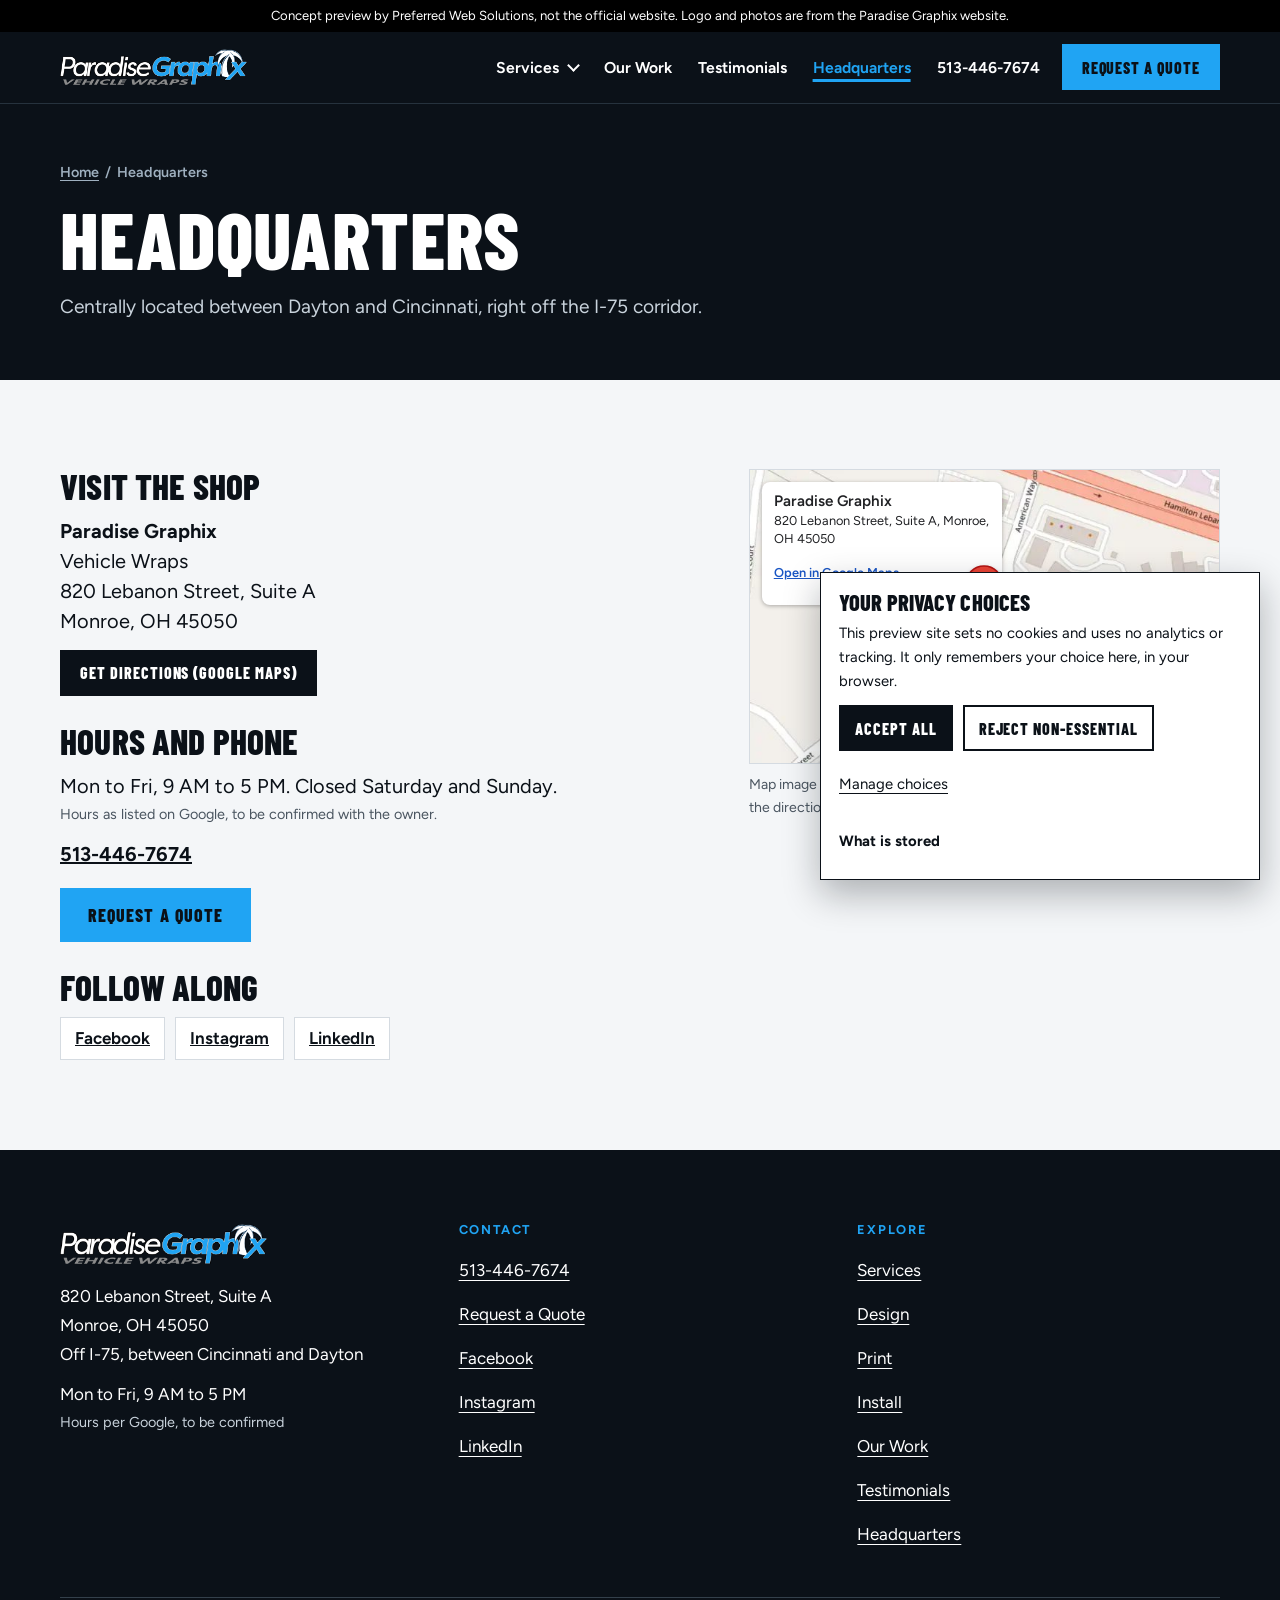
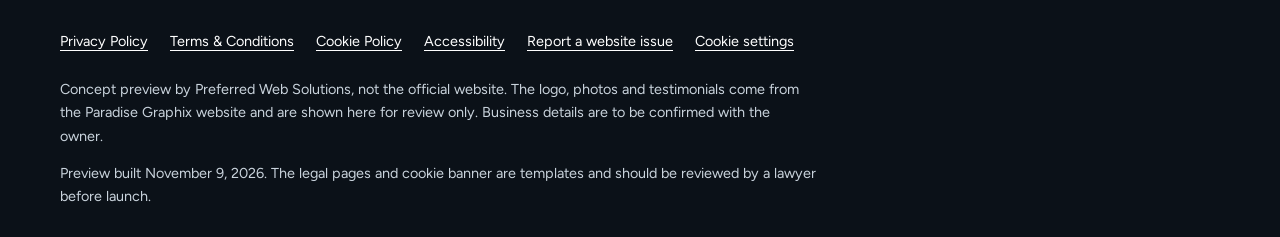
<file: headquarters.html>
<!doctype html><html lang="en"><head><meta charset="utf-8"><meta name="viewport" content="width=device-width,initial-scale=1,viewport-fit=cover"><title>Headquarters | Paradise Graphix, Monroe OH</title><meta name="description" content="Paradise Graphix is at 820 Lebanon Street, Suite A, Monroe, OH 45050, off I-75 between Cincinnati and Dayton."><meta name="robots" content="noindex, nofollow"><link rel="stylesheet" href="assets/style.css?v=3"></head><body><a class="skip" href="#main">Skip to main content</a><div class="consent" id="consent" role="region" aria-labelledby="consent-h" hidden>
<h2 id="consent-h">Your privacy choices</h2>
<p>This preview site sets no cookies and uses no analytics or tracking. It only remembers your choice here, in your browser.</p>
<div class="row"><button class="btn alt" id="c-accept" type="button">Accept all</button><button class="btn alt" id="c-reject" type="button">Reject non-essential</button><button class="linkbtn" id="c-manage" type="button" style="min-height:46px">Manage choices</button></div>
<details><summary>What is stored</summary><dl><dt>Essential (always on)</dt><dd>Your banner choice, saved in your browser as <code>pws-consent</code>.</dd><dt>Analytics</dt><dd>None used.</dd><dt>Marketing</dt><dd>None used.</dd></dl></details></div><aside class="pv" role="region" aria-label="Concept notice"><div class="wrap"><span class="long">Concept preview by Preferred Web Solutions, not the official website. Logo and photos are from the Paradise Graphix website.</span><span class="short">Concept preview by Preferred Web Solutions, not the official website.</span></div></aside><header class="hdr"><div class="wrap">
<a class="logo" href="index.html" aria-label="Paradise Graphix Vehicle Wraps, home"><img src="img/logo.png" alt="Paradise Graphix Vehicle Wraps" width="342" height="66"></a>
<button class="menubtn" id="menubtn" type="button" aria-expanded="false" aria-controls="nav">Menu</button>
<nav class="nav" id="nav" aria-label="Main"><div class="dd"><button class="ddbtn" id="ddbtn" type="button" aria-expanded="false" aria-controls="ddmenu">Services</button><div class="ddmenu" id="ddmenu"><a href="services.html">All services</a><a href="design.html">Design</a><a href="print.html">Print</a><a href="install.html">Install</a></div></div><a href="our-work.html">Our Work</a><a href="testimonials.html">Testimonials</a><a href="headquarters.html" aria-current="page">Headquarters</a><a class="tel" href="tel:5134467674">513-446-7674</a><a class="btn sm" href="request-a-quote.html">Request a Quote</a></nav></div></header><main id="main"><div class="ph"><div class="wrap"><nav aria-label="Breadcrumb"><ol class="crumb"><li><a href="index.html">Home</a></li><li aria-current="page">Headquarters</li></ol></nav><h1>Headquarters</h1><p class="lede">Centrally located between Dayton and Cincinnati, right off the I-75 corridor.</p></div></div>
<section class="sec"><div class="wrap two"><div class="stack" style="gap:28px">
<div><h2 style="font-size:2.2rem;margin-bottom:12px">Visit the shop</h2><address style="font-style:normal;font-size:1.25rem;line-height:1.5"><strong>Paradise Graphix</strong><br>Vehicle Wraps<br>820 Lebanon Street, Suite A<br>Monroe, OH 45050</address><p style="margin-top:14px"><a class="btn dk sm" href="https://www.google.com/maps/search/?api=1&query=820+Lebanon+Street+Suite+A+Monroe+OH+45050" target="_blank" rel="noopener">Get directions (Google Maps)</a></p></div>
<div><h2 style="font-size:2.2rem;margin-bottom:12px">Hours and phone</h2><p style="font-size:1.25rem">Mon to Fri, 9 AM to 5 PM. Closed Saturday and Sunday.</p><p style="font-size:.9rem;color:var(--muted)">Hours as listed on Google, to be confirmed with the owner.</p><p style="margin-top:12px;font-size:1.25rem;font-weight:700"><a href="tel:5134467674">513-446-7674</a></p><p style="margin-top:18px"><a class="btn" href="request-a-quote.html">Request a Quote</a></p></div>
<div><h2 style="font-size:2.2rem;margin-bottom:12px">Follow along</h2><ul class="chipset"><li><a href="https://www.facebook.com/paradisegraphix/" target="_blank" rel="noopener">Facebook</a></li><li><a href="https://www.instagram.com/paradisegraphix/" target="_blank" rel="noopener">Instagram</a></li><li><a href="https://www.linkedin.com/company/5898251/" target="_blank" rel="noopener">LinkedIn</a></li></ul></div></div>
<figure class="gmap" style="margin:0"><div class="gm"><img src="img/map.jpg" width="640" height="400" alt="Street map of the area around 820 Lebanon Street in Monroe, Ohio, with a red pin marking the Paradise Graphix shop on Lebanon Street" loading="lazy"><div class="gcard"><b>Paradise Graphix</b><span>820 Lebanon Street, Suite A, Monroe, OH 45050</span><a href="https://www.google.com/maps/search/?api=1&query=820+Lebanon+Street+Suite+A+Monroe+OH+45050" target="_blank" rel="noopener">Open in Google Maps</a></div><svg class="gpin" viewBox="0 0 28 40" width="40" height="57" aria-hidden="true"><ellipse cx="14" cy="37" rx="7" ry="2.4" fill="rgba(0,0,0,.28)"/><path d="M14 1C7 1 1.5 6.4 1.5 13.2 1.5 22 14 37 14 37s12.5-15 12.5-23.8C26.5 6.4 21 1 14 1z" fill="#EA4335" stroke="#B31412" stroke-width="1.2"/><circle cx="14" cy="13.2" r="4.6" fill="#7B1511"/></svg></div><figcaption>Map image &copy; OpenStreetMap contributors. The pin marks the shop; use the directions link for exact routing.</figcaption></figure></div></section></main><footer class="ftr"><div class="wrap"><div class="fcols">
<div><a class="logo" href="index.html" aria-label="Paradise Graphix, home"><img src="img/logo.png" alt="Paradise Graphix Vehicle Wraps" width="342" height="66"></a><address style="margin-top:16px">820 Lebanon Street, Suite A<br>Monroe, OH 45050<br>Off I-75, between Cincinnati and Dayton</address><p style="margin-top:12px">Mon to Fri, 9 AM to 5 PM<br><span style="color:#C9D3DC;font-size:.9rem">Hours per Google, to be confirmed</span></p></div>
<div><h2>Contact</h2><ul><li><a href="tel:5134467674">513-446-7674</a></li><li><a href="request-a-quote.html">Request a Quote</a></li><li><a href="https://www.facebook.com/paradisegraphix/" target="_blank" rel="noopener">Facebook</a></li><li><a href="https://www.instagram.com/paradisegraphix/" target="_blank" rel="noopener">Instagram</a></li><li><a href="https://www.linkedin.com/company/5898251/" target="_blank" rel="noopener">LinkedIn</a></li></ul></div>
<div><h2>Explore</h2><ul><li><a href="services.html">Services</a></li><li><a href="design.html">Design</a></li><li><a href="print.html">Print</a></li><li><a href="install.html">Install</a></li><li><a href="our-work.html">Our Work</a></li><li><a href="testimonials.html">Testimonials</a></li><li><a href="headquarters.html">Headquarters</a></li></ul></div></div>
<div class="flegal"><ul><li><a href="privacy.html">Privacy Policy</a></li><li><a href="terms.html">Terms &amp; Conditions</a></li><li><a href="cookies.html">Cookie Policy</a></li><li><a href="accessibility.html">Accessibility</a></li><li><a href="report.html">Report a website issue</a></li><li><button class="linkbtn" type="button" data-cookie-settings style="min-height:44px">Cookie settings</button></li></ul>
<p class="credit">Concept preview by Preferred Web Solutions, not the official website. The logo, photos and testimonials come from the Paradise Graphix website and are shown here for review only. Business details are to be confirmed with the owner.</p>
<p class="credit">Preview built November 9, 2026. The legal pages and cookie banner are templates and should be reviewed by a lawyer before launch.</p></div></div></footer>
<nav class="callbar" aria-label="Quick contact"><a class="c1" href="tel:5134467674">Call 513-446-7674</a><a class="c2" href="request-a-quote.html">Request a Quote</a></nav><script src="assets/app.js?v=3" defer></script></body></html>
</file>
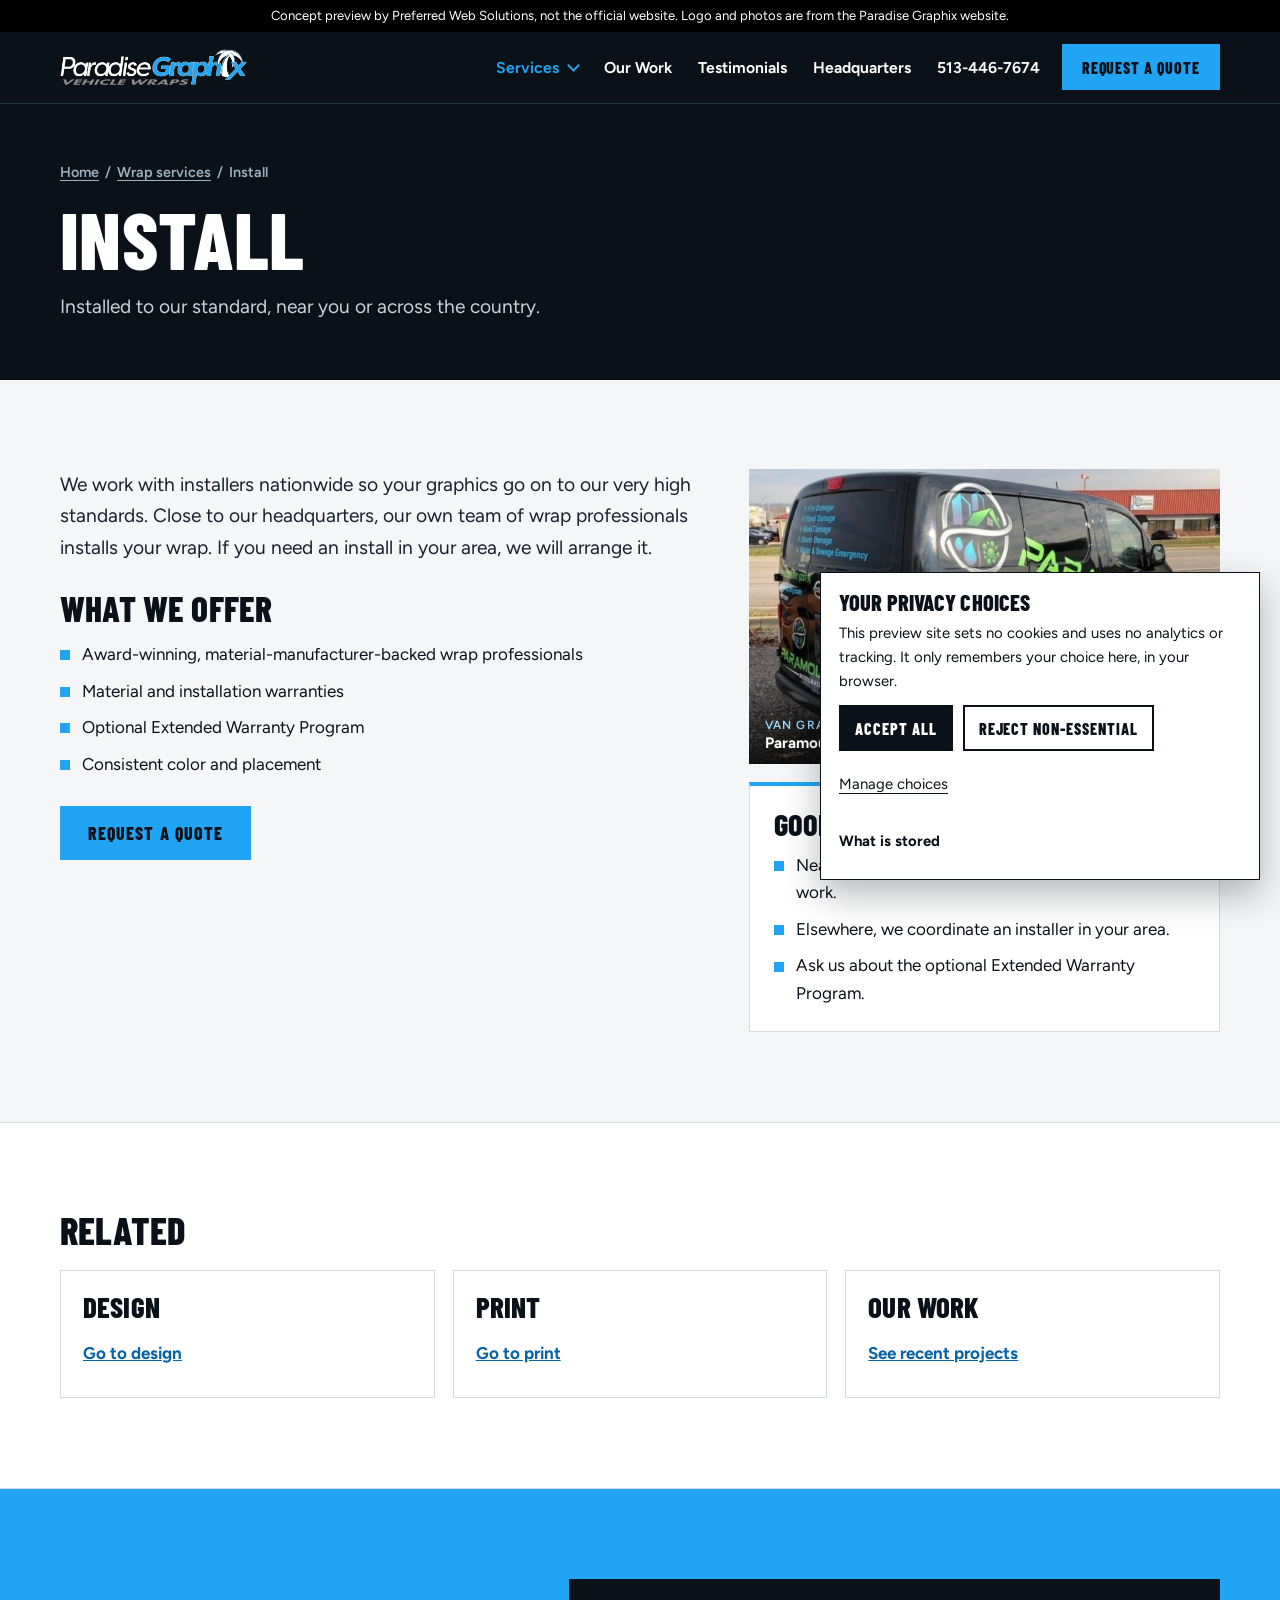
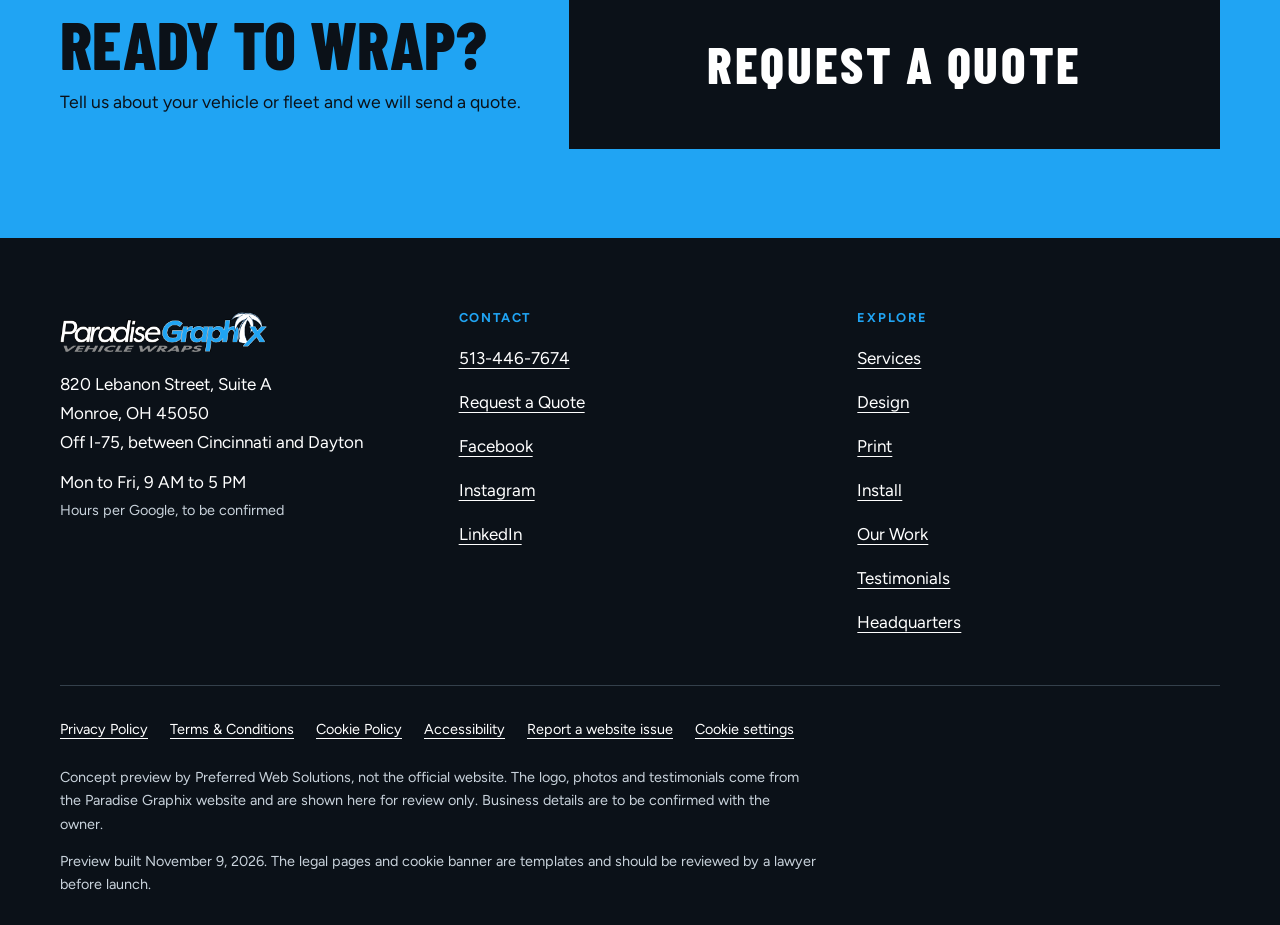
<file: install.html>
<!doctype html><html lang="en"><head><meta charset="utf-8"><meta name="viewport" content="width=device-width,initial-scale=1,viewport-fit=cover"><title>Vehicle Wrap Installation | Paradise Graphix, Monroe OH</title><meta name="description" content="Professional vehicle wrap installation near Cincinnati and Dayton, and nationwide through partner installers, with warranties."><meta name="robots" content="noindex, nofollow"><link rel="stylesheet" href="assets/style.css?v=3"></head><body><a class="skip" href="#main">Skip to main content</a><div class="consent" id="consent" role="region" aria-labelledby="consent-h" hidden>
<h2 id="consent-h">Your privacy choices</h2>
<p>This preview site sets no cookies and uses no analytics or tracking. It only remembers your choice here, in your browser.</p>
<div class="row"><button class="btn alt" id="c-accept" type="button">Accept all</button><button class="btn alt" id="c-reject" type="button">Reject non-essential</button><button class="linkbtn" id="c-manage" type="button" style="min-height:46px">Manage choices</button></div>
<details><summary>What is stored</summary><dl><dt>Essential (always on)</dt><dd>Your banner choice, saved in your browser as <code>pws-consent</code>.</dd><dt>Analytics</dt><dd>None used.</dd><dt>Marketing</dt><dd>None used.</dd></dl></details></div><aside class="pv" role="region" aria-label="Concept notice"><div class="wrap"><span class="long">Concept preview by Preferred Web Solutions, not the official website. Logo and photos are from the Paradise Graphix website.</span><span class="short">Concept preview by Preferred Web Solutions, not the official website.</span></div></aside><header class="hdr"><div class="wrap">
<a class="logo" href="index.html" aria-label="Paradise Graphix Vehicle Wraps, home"><img src="img/logo.png" alt="Paradise Graphix Vehicle Wraps" width="342" height="66"></a>
<button class="menubtn" id="menubtn" type="button" aria-expanded="false" aria-controls="nav">Menu</button>
<nav class="nav" id="nav" aria-label="Main"><div class="dd"><button class="ddbtn" id="ddbtn" type="button" aria-expanded="false" aria-controls="ddmenu" style="color:var(--cy)">Services</button><div class="ddmenu" id="ddmenu"><a href="services.html">All services</a><a href="design.html">Design</a><a href="print.html">Print</a><a href="install.html" aria-current="page">Install</a></div></div><a href="our-work.html">Our Work</a><a href="testimonials.html">Testimonials</a><a href="headquarters.html">Headquarters</a><a class="tel" href="tel:5134467674">513-446-7674</a><a class="btn sm" href="request-a-quote.html">Request a Quote</a></nav></div></header><main id="main"><div class="ph"><div class="wrap"><nav aria-label="Breadcrumb"><ol class="crumb"><li><a href="index.html">Home</a></li><li><a href="services.html">Wrap services</a></li><li aria-current="page">Install</li></ol></nav><h1>Install</h1><p class="lede">Installed to our standard, near you or across the country.</p></div></div>
<section class="sec"><div class="wrap two"><div class="stack" style="gap:28px"><p class="lede" style="color:var(--ink2)">We work with installers nationwide so your graphics go on to our very high standards. Close to our headquarters, our own team of wrap professionals installs your wrap. If you need an install in your area, we will arrange it.</p><div><h2 style="font-size:2.2rem;margin-bottom:16px">What we offer</h2><ul class="checks"><li>Award-winning, material-manufacturer-backed wrap professionals</li><li>Material and installation warranties</li><li>Optional Extended Warranty Program</li><li>Consistent color and placement</li></ul></div><div><a class="btn" href="request-a-quote.html">Request a Quote</a></div></div>
<div class="stack"><figure class="ph-tile" style="margin:0"><img src="img/paramount.jpg" alt="A black Nissan van wrapped for Paramount Restoration in green and white lettering" width="1600" height="900" loading="lazy"><figcaption><small>Van graphics</small>Paramount Restoration</figcaption></figure><div class="box"><h2>Good to know</h2><ul class="checks"><li>Near Cincinnati or Dayton, our own installers do the work.</li><li>Elsewhere, we coordinate an installer in your area.</li><li>Ask us about the optional Extended Warranty Program.</li></ul></div></div></div></section>
<section class="sec" style="background:var(--sheet);border-block:1px solid var(--line)"><div class="wrap"><h2 style="font-size:2.4rem;margin-bottom:20px">Related</h2><div class="cards"><article class="card"><h3>Design</h3><a class="more" href="design.html">Go to design</a></article><article class="card"><h3>Print</h3><a class="more" href="print.html">Go to print</a></article><article class="card"><h3>Our work</h3><a class="more" href="our-work.html">See recent projects</a></article></div></div></section>
<section class="band"><div class="sec"><div class="wrap"><div><h2>Ready to wrap?</h2><p>Tell us about your vehicle or fleet and we will send a quote.</p></div><a class="btn dk" href="request-a-quote.html">Request a Quote</a></div></div></section></main><footer class="ftr"><div class="wrap"><div class="fcols">
<div><a class="logo" href="index.html" aria-label="Paradise Graphix, home"><img src="img/logo.png" alt="Paradise Graphix Vehicle Wraps" width="342" height="66"></a><address style="margin-top:16px">820 Lebanon Street, Suite A<br>Monroe, OH 45050<br>Off I-75, between Cincinnati and Dayton</address><p style="margin-top:12px">Mon to Fri, 9 AM to 5 PM<br><span style="color:#C9D3DC;font-size:.9rem">Hours per Google, to be confirmed</span></p></div>
<div><h2>Contact</h2><ul><li><a href="tel:5134467674">513-446-7674</a></li><li><a href="request-a-quote.html">Request a Quote</a></li><li><a href="https://www.facebook.com/paradisegraphix/" target="_blank" rel="noopener">Facebook</a></li><li><a href="https://www.instagram.com/paradisegraphix/" target="_blank" rel="noopener">Instagram</a></li><li><a href="https://www.linkedin.com/company/5898251/" target="_blank" rel="noopener">LinkedIn</a></li></ul></div>
<div><h2>Explore</h2><ul><li><a href="services.html">Services</a></li><li><a href="design.html">Design</a></li><li><a href="print.html">Print</a></li><li><a href="install.html">Install</a></li><li><a href="our-work.html">Our Work</a></li><li><a href="testimonials.html">Testimonials</a></li><li><a href="headquarters.html">Headquarters</a></li></ul></div></div>
<div class="flegal"><ul><li><a href="privacy.html">Privacy Policy</a></li><li><a href="terms.html">Terms &amp; Conditions</a></li><li><a href="cookies.html">Cookie Policy</a></li><li><a href="accessibility.html">Accessibility</a></li><li><a href="report.html">Report a website issue</a></li><li><button class="linkbtn" type="button" data-cookie-settings style="min-height:44px">Cookie settings</button></li></ul>
<p class="credit">Concept preview by Preferred Web Solutions, not the official website. The logo, photos and testimonials come from the Paradise Graphix website and are shown here for review only. Business details are to be confirmed with the owner.</p>
<p class="credit">Preview built November 9, 2026. The legal pages and cookie banner are templates and should be reviewed by a lawyer before launch.</p></div></div></footer>
<nav class="callbar" aria-label="Quick contact"><a class="c1" href="tel:5134467674">Call 513-446-7674</a><a class="c2" href="request-a-quote.html">Request a Quote</a></nav><script src="assets/app.js?v=3" defer></script></body></html>
</file>
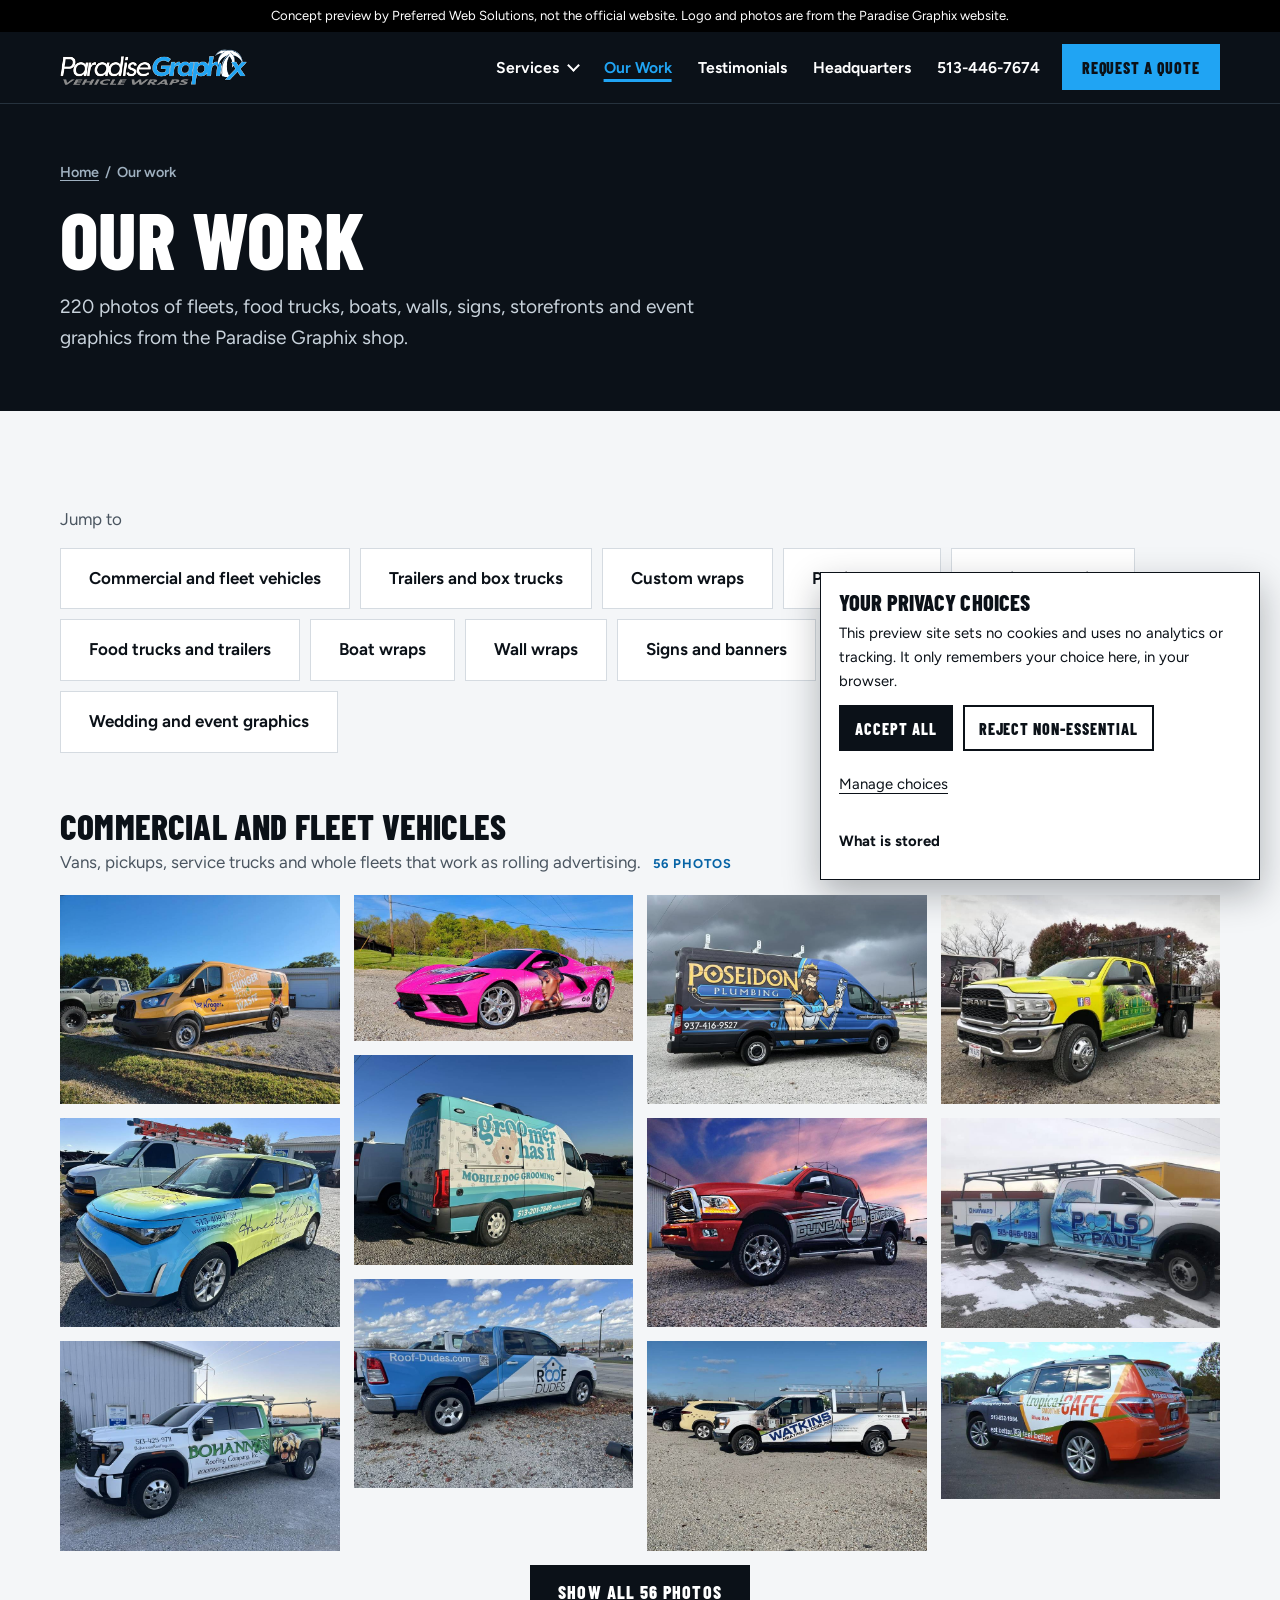
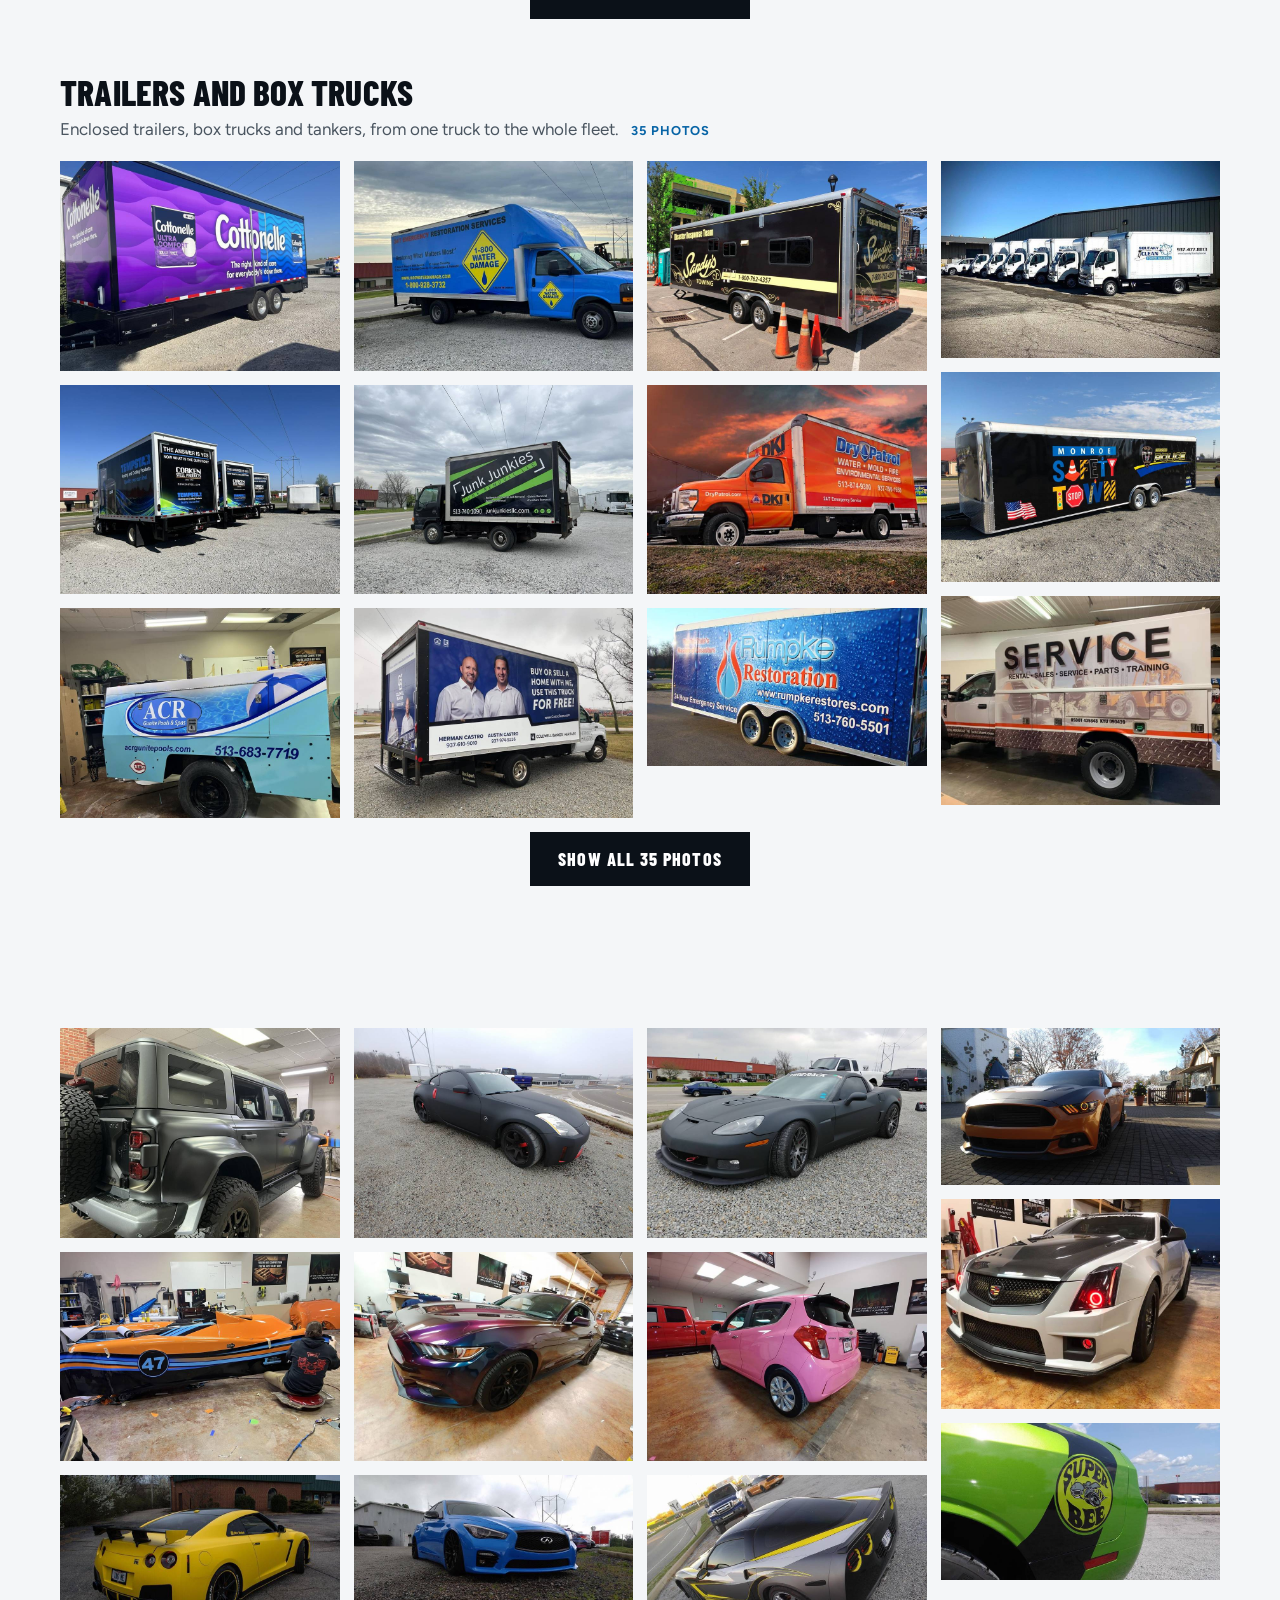
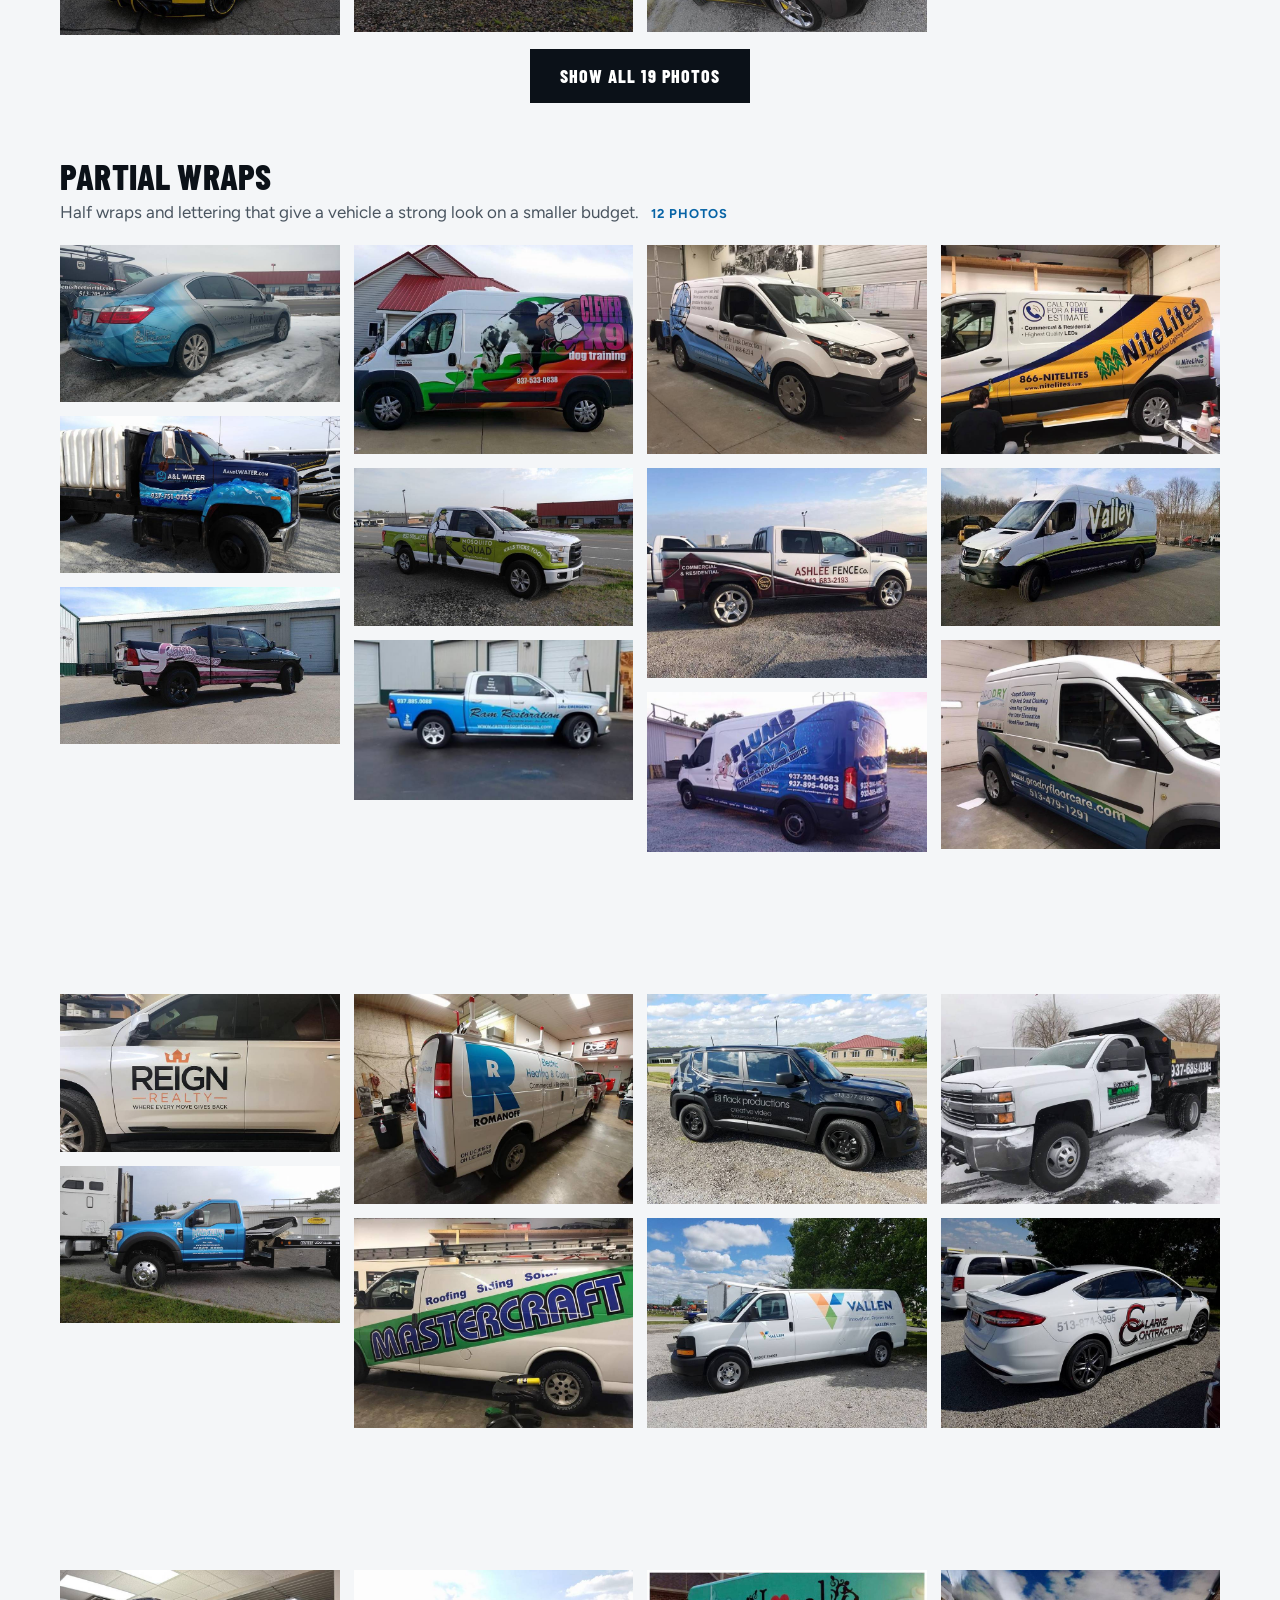
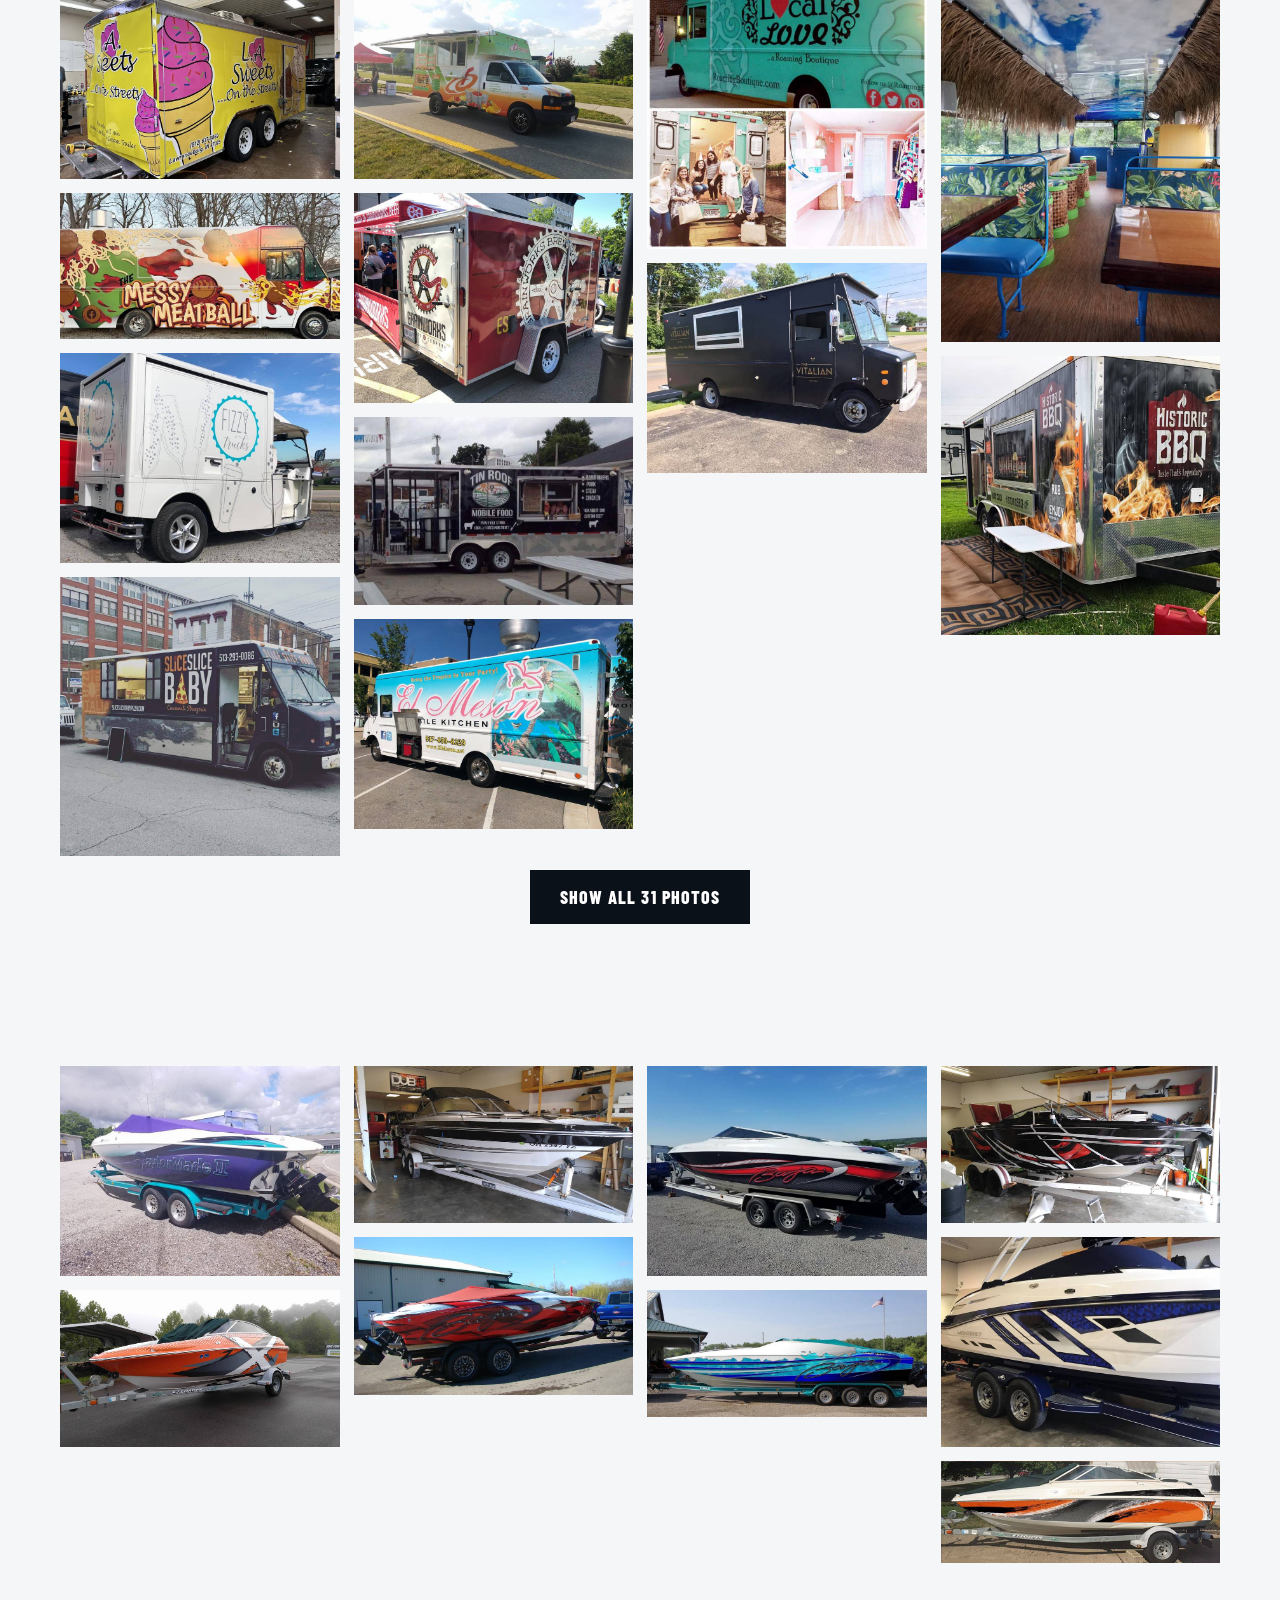
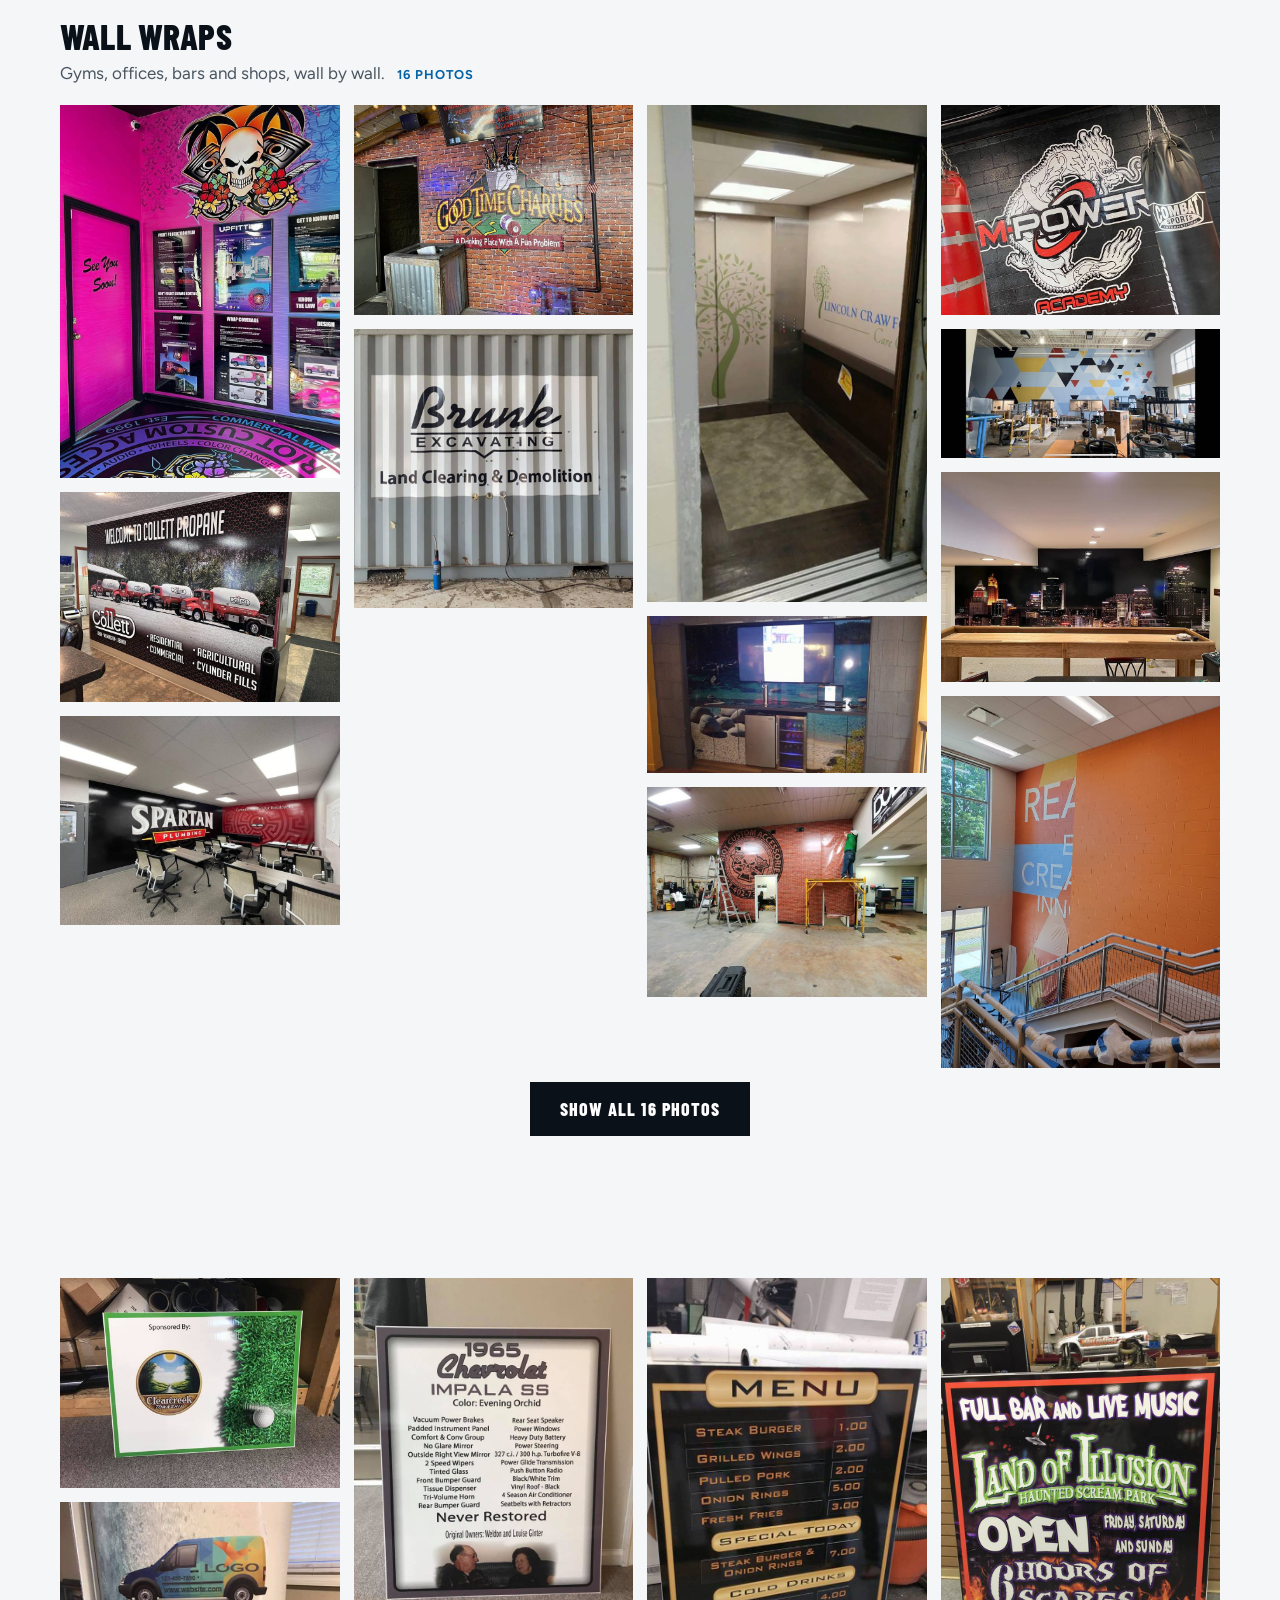
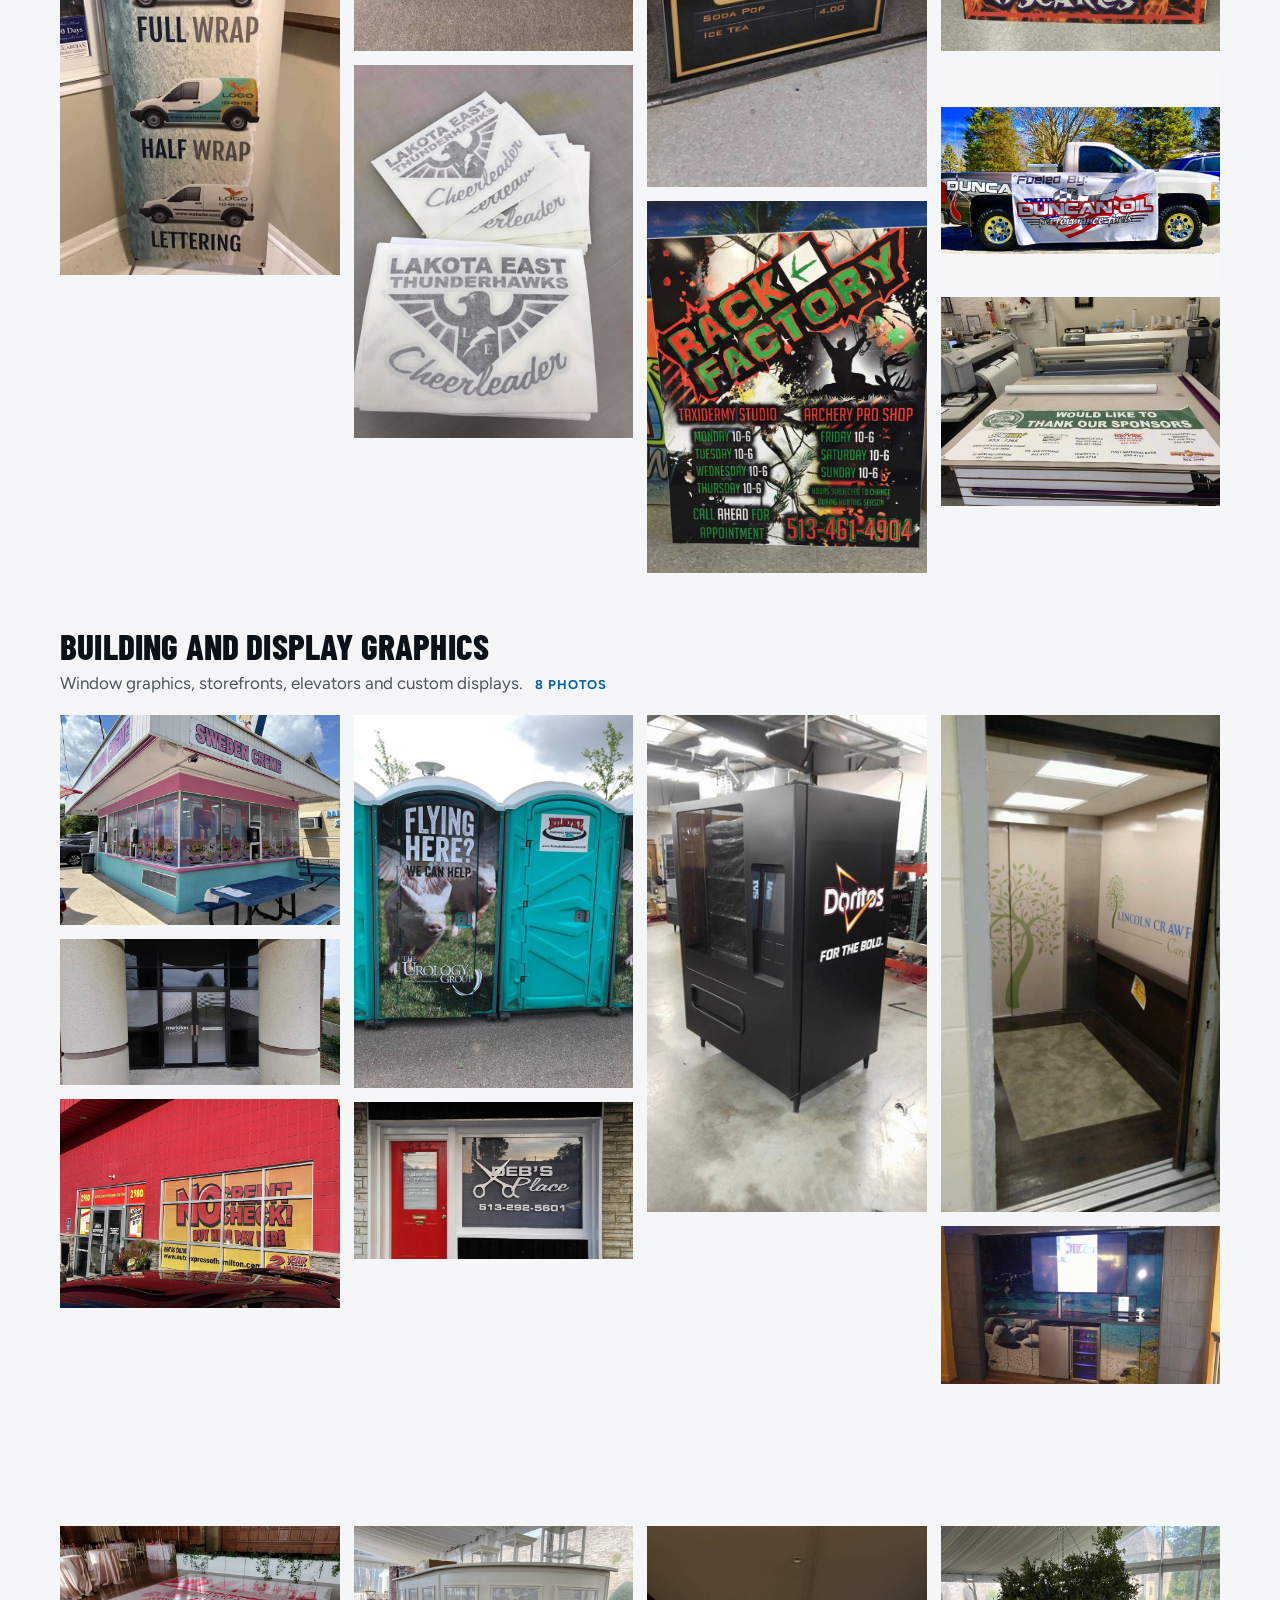
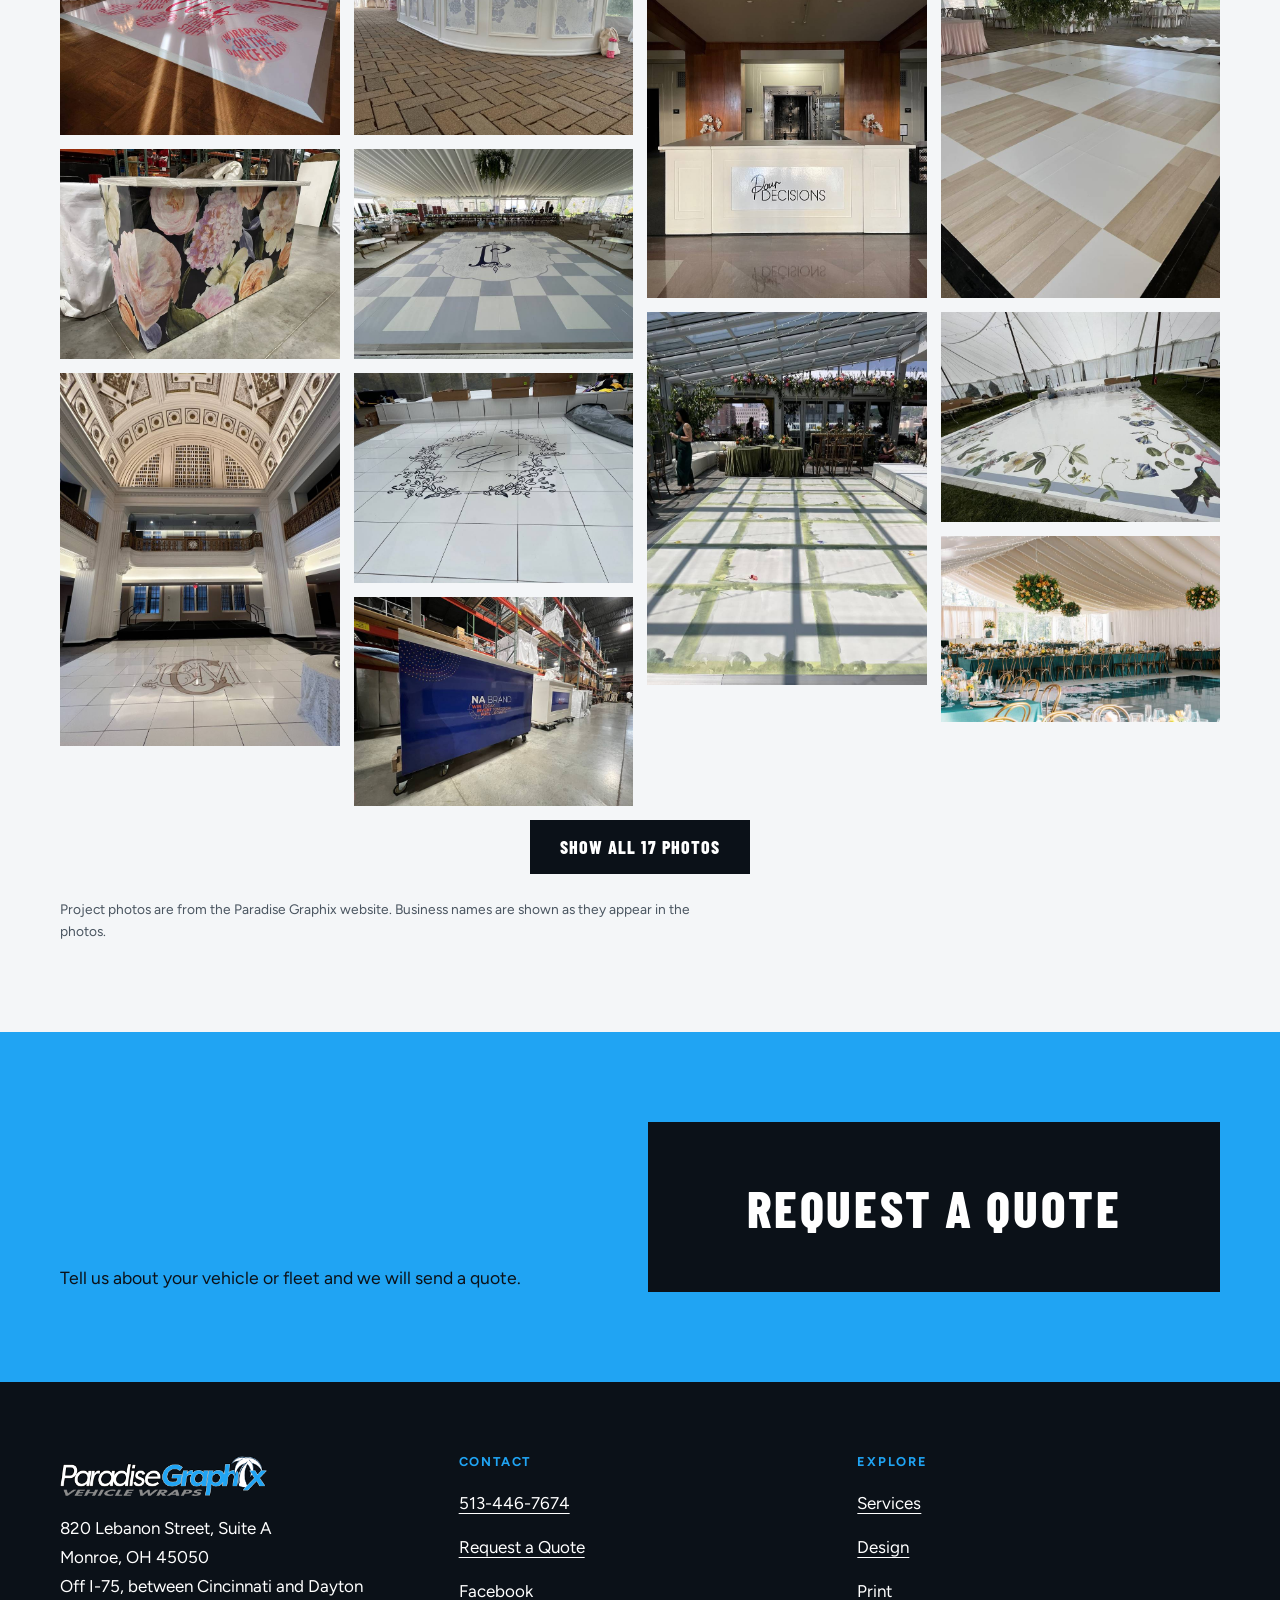
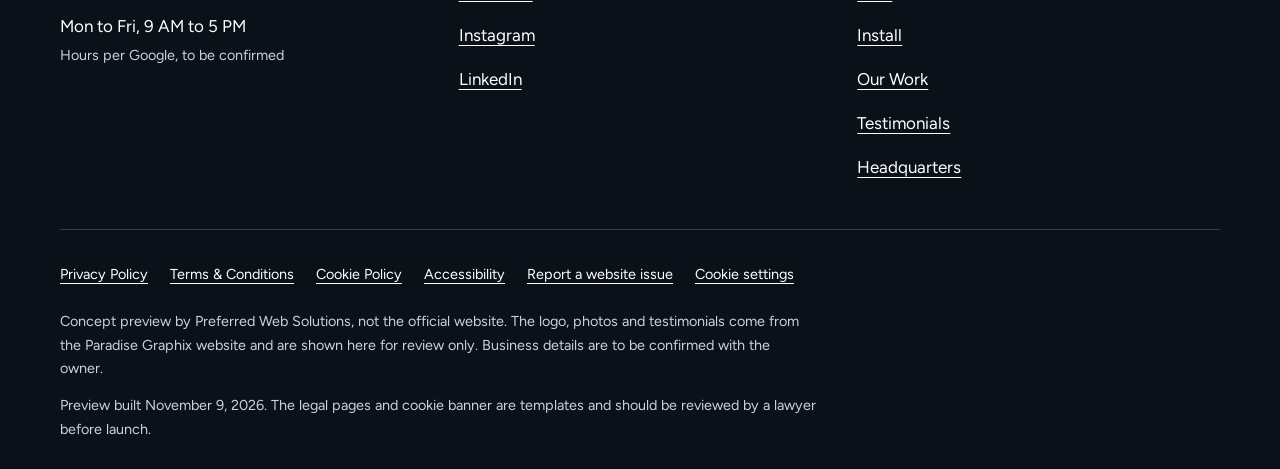
<file: our-work.html>
<!doctype html><html lang="en"><head><meta charset="utf-8"><meta name="viewport" content="width=device-width,initial-scale=1,viewport-fit=cover"><title>Our Work | Paradise Graphix, Monroe OH</title><meta name="description" content="Fleet, commercial, food truck, color change and dance floor wraps by Paradise Graphix in Monroe, Ohio."><meta name="robots" content="noindex, nofollow"><link rel="stylesheet" href="assets/style.css?v=3"></head><body><a class="skip" href="#main">Skip to main content</a><div class="consent" id="consent" role="region" aria-labelledby="consent-h" hidden>
<h2 id="consent-h">Your privacy choices</h2>
<p>This preview site sets no cookies and uses no analytics or tracking. It only remembers your choice here, in your browser.</p>
<div class="row"><button class="btn alt" id="c-accept" type="button">Accept all</button><button class="btn alt" id="c-reject" type="button">Reject non-essential</button><button class="linkbtn" id="c-manage" type="button" style="min-height:46px">Manage choices</button></div>
<details><summary>What is stored</summary><dl><dt>Essential (always on)</dt><dd>Your banner choice, saved in your browser as <code>pws-consent</code>.</dd><dt>Analytics</dt><dd>None used.</dd><dt>Marketing</dt><dd>None used.</dd></dl></details></div><aside class="pv" role="region" aria-label="Concept notice"><div class="wrap"><span class="long">Concept preview by Preferred Web Solutions, not the official website. Logo and photos are from the Paradise Graphix website.</span><span class="short">Concept preview by Preferred Web Solutions, not the official website.</span></div></aside><header class="hdr"><div class="wrap">
<a class="logo" href="index.html" aria-label="Paradise Graphix Vehicle Wraps, home"><img src="img/logo.png" alt="Paradise Graphix Vehicle Wraps" width="342" height="66"></a>
<button class="menubtn" id="menubtn" type="button" aria-expanded="false" aria-controls="nav">Menu</button>
<nav class="nav" id="nav" aria-label="Main"><div class="dd"><button class="ddbtn" id="ddbtn" type="button" aria-expanded="false" aria-controls="ddmenu">Services</button><div class="ddmenu" id="ddmenu"><a href="services.html">All services</a><a href="design.html">Design</a><a href="print.html">Print</a><a href="install.html">Install</a></div></div><a href="our-work.html" aria-current="page">Our Work</a><a href="testimonials.html">Testimonials</a><a href="headquarters.html">Headquarters</a><a class="tel" href="tel:5134467674">513-446-7674</a><a class="btn sm" href="request-a-quote.html">Request a Quote</a></nav></div></header><main id="main"><div class="ph"><div class="wrap"><nav aria-label="Breadcrumb"><ol class="crumb"><li><a href="index.html">Home</a></li><li aria-current="page">Our work</li></ol></nav><h1>Our work</h1><p class="lede">220 photos of fleets, food trucks, boats, walls, signs, storefronts and event graphics from the Paradise Graphix shop.</p></div></div>
<section class="sec"><div class="wrap"><p class="gd" style="margin-bottom:14px">Jump to</p><ul class="chipset gchips"><li><a href="#commercial">Commercial and fleet vehicles</a></li><li><a href="#trailers">Trailers and box trucks</a></li><li><a href="#custom">Custom wraps</a></li><li><a href="#partial">Partial wraps</a></li><li><a href="#graphics">Vehicle graphics</a></li><li><a href="#food">Food trucks and trailers</a></li><li><a href="#boats">Boat wraps</a></li><li><a href="#walls">Wall wraps</a></li><li><a href="#signs">Signs and banners</a></li><li><a href="#building">Building and display graphics</a></li><li><a href="#events">Wedding and event graphics</a></li></ul><section class="gsec" id="commercial"><h2>Commercial and fleet vehicles</h2><p class="gd">Vans, pickups, service trucks and whole fleets that work as rolling advertising. <span class="cnt">56 photos</span></p><div class="gg" id="gg-commercial"><figure class="gt"><img src="img/commercial-001.jpg" alt="Van Wrap, commercial and fleet vehicles by Paradise Graphix" width="880" height="660" loading="lazy"></figure><figure class="gt"><img src="img/commercial-002.jpg" alt="Commercial Vehicle Wrap, commercial and fleet vehicles by Paradise Graphix" width="880" height="659" loading="lazy"></figure><figure class="gt"><img src="img/commercial-003.jpg" alt="Roofing Business Vehicle Wrap, commercial and fleet vehicles by Paradise Graphix" width="880" height="660" loading="lazy"></figure><figure class="gt"><img src="img/commercial-004.jpg" alt="Commercial Wrap Sports Car, commercial and fleet vehicles by Paradise Graphix" width="880" height="461" loading="lazy"></figure><figure class="gt"><img src="img/commercial-005.jpg" alt="Mobile Dog Grooming Vehicle Wrap, commercial and fleet vehicles by Paradise Graphix" width="880" height="660" loading="lazy"></figure><figure class="gt"><img src="img/commercial-006.jpg" alt="Roofing Business Vehicle Wrap, commercial and fleet vehicles by Paradise Graphix" width="880" height="660" loading="lazy"></figure><figure class="gt"><img src="img/commercial-007.jpg" alt="Plumbing Business Vehicle Wrap, commercial and fleet vehicles by Paradise Graphix" width="880" height="660" loading="lazy"></figure><figure class="gt"><img src="img/commercial-008.jpg" alt="vinyl vehicle wrap, commercial and fleet vehicles by Paradise Graphix" width="880" height="659" loading="lazy"></figure><figure class="gt"><img src="img/commercial-009.jpg" alt="vehicle wrap monroe ohio, commercial and fleet vehicles by Paradise Graphix" width="880" height="660" loading="lazy"></figure><figure class="gt"><img src="img/commercial-010.jpg" alt="vinyl wrap cincy, commercial and fleet vehicles by Paradise Graphix" width="880" height="660" loading="lazy"></figure><figure class="gt"><img src="img/commercial-011.jpg" alt="vinyl wrap dayton ohio, commercial and fleet vehicles by Paradise Graphix" width="880" height="660" loading="lazy"></figure><figure class="gt"><img src="img/commercial-012.jpg" alt="Vehicle Wraps Cincinnati, commercial and fleet vehicles by Paradise Graphix" width="880" height="495" loading="lazy"></figure><figure class="gt"><img src="img/commercial-013.jpg" alt="Vehicle Wraps Dayton, commercial and fleet vehicles by Paradise Graphix" width="880" height="491" loading="lazy"></figure><figure class="gt"><img src="img/commercial-014.jpg" alt="Vehicle Wraps Ohio, commercial and fleet vehicles by Paradise Graphix" width="880" height="660" loading="lazy"></figure><figure class="gt"><img src="img/commercial-015.jpg" alt="Vinyl Wrap Ohio, commercial and fleet vehicles by Paradise Graphix" width="880" height="526" loading="lazy"></figure><figure class="gt"><img src="img/commercial-016.jpg" alt="Vehicle Wrap, commercial and fleet vehicles by Paradise Graphix" width="880" height="660" loading="lazy"></figure><figure class="gt"><img src="img/commercial-017.jpg" alt="Vehicle Wrap Ohio, commercial and fleet vehicles by Paradise Graphix" width="709" height="500" loading="lazy"></figure><figure class="gt"><img src="img/commercial-018.jpg" alt="Vinyl Graphics Cincy, commercial and fleet vehicles by Paradise Graphix" width="880" height="495" loading="lazy"></figure><figure class="gt"><img src="img/commercial-019.jpg" alt="Vinyl Graphics Dayton, commercial and fleet vehicles by Paradise Graphix" width="880" height="660" loading="lazy"></figure><figure class="gt"><img src="img/commercial-020.jpg" alt="Vinyl Vehicle Wrap Cincinnati, commercial and fleet vehicles by Paradise Graphix" width="880" height="495" loading="lazy"></figure><figure class="gt"><img src="img/commercial-021.jpg" alt="Vinyl Vehicle Wrap Dayton, commercial and fleet vehicles by Paradise Graphix" width="880" height="660" loading="lazy"></figure><figure class="gt"><img src="img/commercial-022.jpg" alt="Vehicle Wrap Cincinnati, commercial and fleet vehicles by Paradise Graphix" width="880" height="495" loading="lazy"></figure><figure class="gt"><img src="img/commercial-023.jpg" alt="Vehicle Wrap Dayton, commercial and fleet vehicles by Paradise Graphix" width="880" height="660" loading="lazy"></figure><figure class="gt"><img src="img/commercial-024.jpg" alt="fleet wrap, commercial and fleet vehicles by Paradise Graphix" width="880" height="240" loading="lazy"></figure><figure class="gt"><img src="img/commercial-025.jpg" alt="full vinyl wrap, commercial and fleet vehicles by Paradise Graphix" width="880" height="660" loading="lazy"></figure><figure class="gt"><img src="img/commercial-026.jpg" alt="miami valley gaming, commercial and fleet vehicles by Paradise Graphix" width="880" height="660" loading="lazy"></figure><figure class="gt"><img src="img/commercial-027.jpg" alt="Dayton Vehicle Wrap, commercial and fleet vehicles by Paradise Graphix" width="880" height="660" loading="lazy"></figure><figure class="gt"><img src="img/commercial-028.jpg" alt="Cincinnati Vehicle Wrap, commercial and fleet vehicles by Paradise Graphix" width="822" height="1100" loading="lazy"></figure><figure class="gt"><img src="img/commercial-029.jpg" alt="Sprinter wrap, commercial and fleet vehicles by Paradise Graphix" width="880" height="495" loading="lazy"></figure><figure class="gt"><img src="img/commercial-030.jpg" alt="Custom Wrap, commercial and fleet vehicles by Paradise Graphix" width="880" height="495" loading="lazy"></figure><figure class="gt"><img src="img/commercial-031.jpg" alt="commercial vehicle wrap, commercial and fleet vehicles by Paradise Graphix" width="880" height="660" loading="lazy"></figure><figure class="gt"><img src="img/commercial-032.jpg" alt="vinyl wrap, commercial and fleet vehicles by Paradise Graphix" width="880" height="660" loading="lazy"></figure><figure class="gt"><img src="img/commercial-033.jpg" alt="truck and trailer wrap, commercial and fleet vehicles by Paradise Graphix" width="880" height="660" loading="lazy"></figure><figure class="gt"><img src="img/commercial-034.jpg" alt="custom vehicle wrap, commercial and fleet vehicles by Paradise Graphix" width="880" height="495" loading="lazy"></figure><figure class="gt"><img src="img/commercial-035.jpg" alt="commercial wrap, commercial and fleet vehicles by Paradise Graphix" width="880" height="660" loading="lazy"></figure><figure class="gt"><img src="img/commercial-036.jpg" alt="Custom Wrap, commercial and fleet vehicles by Paradise Graphix" width="880" height="495" loading="lazy"></figure><figure class="gt"><img src="img/commercial-037.jpg" alt="vinyl wrap cincy, commercial and fleet vehicles by Paradise Graphix" width="880" height="495" loading="lazy"></figure><figure class="gt"><img src="img/commercial-038.jpg" alt="Custom Wrap, commercial and fleet vehicles by Paradise Graphix" width="880" height="660" loading="lazy"></figure><figure class="gt"><img src="img/commercial-039.jpg" alt="Van Wrap, commercial and fleet vehicles by Paradise Graphix" width="880" height="495" loading="lazy"></figure><figure class="gt"><img src="img/commercial-040.jpg" alt="Vehicle Wrap, commercial and fleet vehicles by Paradise Graphix" width="880" height="495" loading="lazy"></figure><figure class="gt"><img src="img/commercial-041.jpg" alt="Wraps cincy, commercial and fleet vehicles by Paradise Graphix" width="880" height="495" loading="lazy"></figure><figure class="gt"><img src="img/commercial-042.jpg" alt="Custom Wrap, commercial and fleet vehicles by Paradise Graphix" width="880" height="495" loading="lazy"></figure><figure class="gt"><img src="img/commercial-043.jpg" alt="wrap advertising, commercial and fleet vehicles by Paradise Graphix" width="880" height="660" loading="lazy"></figure><figure class="gt"><img src="img/commercial-044.jpg" alt="vinyl graphics, commercial and fleet vehicles by Paradise Graphix" width="880" height="660" loading="lazy"></figure><figure class="gt"><img src="img/commercial-045.jpg" alt="vinyl vehicle wrap, commercial and fleet vehicles by Paradise Graphix" width="880" height="660" loading="lazy"></figure><figure class="gt"><img src="img/commercial-046.jpg" alt="commercial vehicle graphics, commercial and fleet vehicles by Paradise Graphix" width="880" height="660" loading="lazy"></figure><figure class="gt"><img src="img/commercial-047.jpg" alt="vehicle wrap dayton, commercial and fleet vehicles by Paradise Graphix" width="880" height="660" loading="lazy"></figure><figure class="gt"><img src="img/commercial-048.jpg" alt="vehicle wrap cincinnati, commercial and fleet vehicles by Paradise Graphix" width="880" height="495" loading="lazy"></figure><figure class="gt"><img src="img/commercial-049.jpg" alt="truck vinyl wrap, commercial and fleet vehicles by Paradise Graphix" width="880" height="660" loading="lazy"></figure><figure class="gt"><img src="img/commercial-050.jpg" alt="van vinyl wrap, commercial and fleet vehicles by Paradise Graphix" width="880" height="660" loading="lazy"></figure><figure class="gt"><img src="img/commercial-051.jpg" alt="Vehicle Graphics, commercial and fleet vehicles by Paradise Graphix" width="880" height="495" loading="lazy"></figure><figure class="gt"><img src="img/commercial-052.jpg" alt="Vinyl Wrap, commercial and fleet vehicles by Paradise Graphix" width="880" height="495" loading="lazy"></figure><figure class="gt"><img src="img/commercial-053.jpg" alt="Fleet Wraps Cincinnati, commercial and fleet vehicles by Paradise Graphix" width="880" height="880" loading="lazy"></figure><figure class="gt"><img src="img/commercial-054.jpg" alt="Fleet Wrap Dayton, commercial and fleet vehicles by Paradise Graphix" width="880" height="495" loading="lazy"></figure><figure class="gt"><img src="img/commercial-055.jpg" alt="Custom Wrap, commercial and fleet vehicles by Paradise Graphix" width="880" height="660" loading="lazy"></figure><figure class="gt"><img src="img/commercial-056.jpg" alt="Custom Wrap, commercial and fleet vehicles by Paradise Graphix" width="880" height="660" loading="lazy"></figure></div><p class="gmw"><button type="button" class="btn dk gmore" data-t="gg-commercial" aria-expanded="false" aria-controls="gg-commercial" data-n="56" hidden>Show all 56 photos</button></p></section><section class="gsec" id="trailers"><h2>Trailers and box trucks</h2><p class="gd">Enclosed trailers, box trucks and tankers, from one truck to the whole fleet. <span class="cnt">35 photos</span></p><div class="gg" id="gg-trailers"><figure class="gt"><img src="img/trailers-001.jpg" alt="Trailer Wrap, trailers and box trucks by Paradise Graphix" width="880" height="660" loading="lazy"></figure><figure class="gt"><img src="img/trailers-002.jpg" alt="Box Truck Fleet Graphics, trailers and box trucks by Paradise Graphix" width="880" height="660" loading="lazy"></figure><figure class="gt"><img src="img/trailers-003.jpg" alt="small trailer wrap, trailers and box trucks by Paradise Graphix" width="880" height="660" loading="lazy"></figure><figure class="gt"><img src="img/trailers-004.jpg" alt="Box Truck Advertising, trailers and box trucks by Paradise Graphix" width="880" height="660" loading="lazy"></figure><figure class="gt"><img src="img/trailers-005.jpg" alt="Box Truck Wrap Vinyl, trailers and box trucks by Paradise Graphix" width="880" height="660" loading="lazy"></figure><figure class="gt"><img src="img/trailers-006.jpg" alt="Box Truck Wrap Dayton Ohio, trailers and box trucks by Paradise Graphix" width="880" height="660" loading="lazy"></figure><figure class="gt"><img src="img/trailers-007.jpg" alt="Trailer Vehicle Wrap, trailers and box trucks by Paradise Graphix" width="880" height="660" loading="lazy"></figure><figure class="gt"><img src="img/trailers-008.jpg" alt="Ohio vehicle wrap box truck, trailers and box trucks by Paradise Graphix" width="880" height="660" loading="lazy"></figure><figure class="gt"><img src="img/trailers-009.jpg" alt="Trailer Vehicle Wrap Cincinnati, trailers and box trucks by Paradise Graphix" width="880" height="495" loading="lazy"></figure><figure class="gt"><img src="img/trailers-010.jpg" alt="Box truck graphics ohio, trailers and box trucks by Paradise Graphix" width="880" height="620" loading="lazy"></figure><figure class="gt"><img src="img/trailers-011.jpg" alt="Trailer Wrap Cincinnati, trailers and box trucks by Paradise Graphix" width="880" height="660" loading="lazy"></figure><figure class="gt"><img src="img/trailers-012.jpg" alt="Service truck wrap, trailers and box trucks by Paradise Graphix" width="880" height="660" loading="lazy"></figure><figure class="gt"><img src="img/trailers-013.jpg" alt="Box Truck Wrap Dayton, trailers and box trucks by Paradise Graphix" width="880" height="495" loading="lazy"></figure><figure class="gt"><img src="img/trailers-014.jpg" alt="Box Truck Wrap Cincinnati, trailers and box trucks by Paradise Graphix" width="880" height="660" loading="lazy"></figure><figure class="gt"><img src="img/trailers-015.jpg" alt="Trailer Box Truck, trailers and box trucks by Paradise Graphix" width="880" height="660" loading="lazy"></figure><figure class="gt"><img src="img/trailers-016.jpg" alt="Trailer Box Wrap, trailers and box trucks by Paradise Graphix" width="880" height="495" loading="lazy"></figure><figure class="gt"><img src="img/trailers-017.jpg" alt="Trailer Box Truck, trailers and box trucks by Paradise Graphix" width="880" height="660" loading="lazy"></figure><figure class="gt"><img src="img/trailers-018.jpg" alt="Trailer Box Truck, trailers and box trucks by Paradise Graphix" width="880" height="660" loading="lazy"></figure><figure class="gt"><img src="img/trailers-019.jpg" alt="Trailer Box Truck, trailers and box trucks by Paradise Graphix" width="880" height="660" loading="lazy"></figure><figure class="gt"><img src="img/trailers-020.jpg" alt="Trailer Box Truck, trailers and box trucks by Paradise Graphix" width="880" height="660" loading="lazy"></figure><figure class="gt"><img src="img/trailers-021.jpg" alt="Trailer Box Truck, trailers and box trucks by Paradise Graphix" width="880" height="495" loading="lazy"></figure><figure class="gt"><img src="img/trailers-022.jpg" alt="Trailer Box Truck, trailers and box trucks by Paradise Graphix" width="880" height="495" loading="lazy"></figure><figure class="gt"><img src="img/trailers-023.jpg" alt="Trailer Box Truck, trailers and box trucks by Paradise Graphix" width="720" height="540" loading="lazy"></figure><figure class="gt"><img src="img/trailers-024.jpg" alt="Trailer Box Truck, trailers and box trucks by Paradise Graphix" width="720" height="960" loading="lazy"></figure><figure class="gt"><img src="img/trailers-025.jpg" alt="Trailer Box Truck, trailers and box trucks by Paradise Graphix" width="880" height="660" loading="lazy"></figure><figure class="gt"><img src="img/trailers-026.jpg" alt="Trailer Box Truck, trailers and box trucks by Paradise Graphix" width="880" height="660" loading="lazy"></figure><figure class="gt"><img src="img/trailers-027.jpg" alt="Trailer Box Truck, trailers and box trucks by Paradise Graphix" width="880" height="495" loading="lazy"></figure><figure class="gt"><img src="img/trailers-028.jpg" alt="Trailer Box Truck, trailers and box trucks by Paradise Graphix" width="880" height="660" loading="lazy"></figure><figure class="gt"><img src="img/trailers-029.jpg" alt="Trailer Box Truck, trailers and box trucks by Paradise Graphix" width="880" height="660" loading="lazy"></figure><figure class="gt"><img src="img/trailers-030.jpg" alt="Trailer Box Truck, trailers and box trucks by Paradise Graphix" width="880" height="660" loading="lazy"></figure><figure class="gt"><img src="img/trailers-031.jpg" alt="Trailer Box Truck, trailers and box trucks by Paradise Graphix" width="880" height="495" loading="lazy"></figure><figure class="gt"><img src="img/trailers-032.jpg" alt="Trailer Box Truck, trailers and box trucks by Paradise Graphix" width="880" height="660" loading="lazy"></figure><figure class="gt"><img src="img/trailers-033.jpg" alt="Trailer Box Truck, trailers and box trucks by Paradise Graphix" width="880" height="660" loading="lazy"></figure><figure class="gt"><img src="img/trailers-034.jpg" alt="Trailer Box Truck, trailers and box trucks by Paradise Graphix" width="880" height="660" loading="lazy"></figure><figure class="gt"><img src="img/trailers-035.jpg" alt="Trailer Box Truck, trailers and box trucks by Paradise Graphix" width="880" height="495" loading="lazy"></figure></div><p class="gmw"><button type="button" class="btn dk gmore" data-t="gg-trailers" aria-expanded="false" aria-controls="gg-trailers" data-n="35" hidden>Show all 35 photos</button></p></section><section class="gsec" id="custom"><h2>Custom wraps</h2><p class="gd">Full color changes, race cars, RVs and one-off designs. <span class="cnt">19 photos</span></p><div class="gg" id="gg-custom"><figure class="gt"><img src="img/custom-001.jpg" alt="Bronco Full Wrap, custom wraps by Paradise Graphix" width="880" height="660" loading="lazy"></figure><figure class="gt"><img src="img/custom-002.jpg" alt="Race Car Wrap, custom wraps by Paradise Graphix" width="880" height="660" loading="lazy"></figure><figure class="gt"><img src="img/custom-003.jpg" alt="GTR Wrap, custom wraps by Paradise Graphix" width="880" height="502" loading="lazy"></figure><figure class="gt"><img src="img/custom-004.jpg" alt="Custom Wrap, custom wraps by Paradise Graphix" width="880" height="660" loading="lazy"></figure><figure class="gt"><img src="img/custom-005.jpg" alt="Custom Wrap, custom wraps by Paradise Graphix" width="880" height="660" loading="lazy"></figure><figure class="gt"><img src="img/custom-006.jpg" alt="Custom Wraps, custom wraps by Paradise Graphix" width="880" height="495" loading="lazy"></figure><figure class="gt"><img src="img/custom-007.jpg" alt="Matte Black Wrap, custom wraps by Paradise Graphix" width="880" height="660" loading="lazy"></figure><figure class="gt"><img src="img/custom-008.jpg" alt="Custom Wrap, custom wraps by Paradise Graphix" width="880" height="660" loading="lazy"></figure><figure class="gt"><img src="img/custom-009.jpg" alt="Custom Wrap, custom wraps by Paradise Graphix" width="880" height="495" loading="lazy"></figure><figure class="gt"><img src="img/custom-010.jpg" alt="Custom Mustang Wrap, custom wraps by Paradise Graphix" width="880" height="495" loading="lazy"></figure><figure class="gt"><img src="img/custom-011.jpg" alt="CTS V Wrap, custom wraps by Paradise Graphix" width="880" height="660" loading="lazy"></figure><figure class="gt"><img src="img/custom-012.jpg" alt="Custom Wrap, custom wraps by Paradise Graphix" width="880" height="495" loading="lazy"></figure><figure class="gt"><img src="img/custom-013.jpg" alt="Custom Wrap, custom wraps by Paradise Graphix" width="880" height="660" loading="lazy"></figure><figure class="gt"><img src="img/custom-014.jpg" alt="Custom Wrap, custom wraps by Paradise Graphix" width="880" height="660" loading="lazy"></figure><figure class="gt"><img src="img/custom-015.jpg" alt="Corvette Camo Wrap, custom wraps by Paradise Graphix" width="880" height="495" loading="lazy"></figure><figure class="gt"><img src="img/custom-016.jpg" alt="Custom Wrap, custom wraps by Paradise Graphix" width="880" height="495" loading="lazy"></figure><figure class="gt"><img src="img/custom-017.jpg" alt="Custom RV Vinyl Wrap, custom wraps by Paradise Graphix" width="880" height="660" loading="lazy"></figure><figure class="gt"><img src="img/custom-018.jpg" alt="Custom Jeep Wrap, custom wraps by Paradise Graphix" width="880" height="495" loading="lazy"></figure><figure class="gt"><img src="img/custom-019.jpg" alt="Porsche Wrap, custom wraps by Paradise Graphix" width="880" height="495" loading="lazy"></figure></div><p class="gmw"><button type="button" class="btn dk gmore" data-t="gg-custom" aria-expanded="false" aria-controls="gg-custom" data-n="19" hidden>Show all 19 photos</button></p></section><section class="gsec" id="partial"><h2>Partial wraps</h2><p class="gd">Half wraps and lettering that give a vehicle a strong look on a smaller budget. <span class="cnt">12 photos</span></p><div class="gg" id="gg-partial"><figure class="gt"><img src="img/partial-001.jpg" alt="Partial Wrap, partial wraps by Paradise Graphix" width="880" height="495" loading="lazy"></figure><figure class="gt"><img src="img/partial-002.jpg" alt="Partial Wrap, partial wraps by Paradise Graphix" width="880" height="495" loading="lazy"></figure><figure class="gt"><img src="img/partial-003.jpg" alt="Partial Wrap, partial wraps by Paradise Graphix" width="880" height="495" loading="lazy"></figure><figure class="gt"><img src="img/partial-004.jpg" alt="Partial Wrap, partial wraps by Paradise Graphix" width="880" height="660" loading="lazy"></figure><figure class="gt"><img src="img/partial-005.jpg" alt="Partial Wrap, partial wraps by Paradise Graphix" width="880" height="495" loading="lazy"></figure><figure class="gt"><img src="img/partial-006.jpg" alt="Partial Wrap, partial wraps by Paradise Graphix" width="698" height="400" loading="lazy"></figure><figure class="gt"><img src="img/partial-007.jpg" alt="Partial Wrap, partial wraps by Paradise Graphix" width="880" height="660" loading="lazy"></figure><figure class="gt"><img src="img/partial-008.jpg" alt="Partial Wrap, partial wraps by Paradise Graphix" width="880" height="660" loading="lazy"></figure><figure class="gt"><img src="img/partial-009.jpg" alt="Partial Wrap, partial wraps by Paradise Graphix" width="697" height="400" loading="lazy"></figure><figure class="gt"><img src="img/partial-010.jpg" alt="Partial Wrap, partial wraps by Paradise Graphix" width="880" height="660" loading="lazy"></figure><figure class="gt"><img src="img/partial-011.jpg" alt="graphics, partial wraps by Paradise Graphix" width="880" height="495" loading="lazy"></figure><figure class="gt"><img src="img/partial-012.jpg" alt="vinyl wrap, partial wraps by Paradise Graphix" width="880" height="660" loading="lazy"></figure></div><p class="gmw"><button type="button" class="btn dk gmore" data-t="gg-partial" aria-expanded="false" aria-controls="gg-partial" data-n="12" hidden>Show all 12 photos</button></p></section><section class="gsec" id="graphics"><h2>Vehicle graphics</h2><p class="gd">Door logos, decals and cut vinyl lettering. <span class="cnt">8 photos</span></p><div class="gg" id="gg-graphics"><figure class="gt"><img src="img/graphics-001.jpg" alt="Vinyl Door Graphics, vehicle graphics by Paradise Graphix" width="880" height="495" loading="lazy"></figure><figure class="gt"><img src="img/graphics-002.jpg" alt="Vehicle Graphic, vehicle graphics by Paradise Graphix" width="880" height="495" loading="lazy"></figure><figure class="gt"><img src="img/graphics-003.jpg" alt="Vehicle Graphic, vehicle graphics by Paradise Graphix" width="880" height="660" loading="lazy"></figure><figure class="gt"><img src="img/graphics-004.jpg" alt="Vehicle Graphic, vehicle graphics by Paradise Graphix" width="880" height="660" loading="lazy"></figure><figure class="gt"><img src="img/graphics-005.jpg" alt="vehicle lettering, vehicle graphics by Paradise Graphix" width="880" height="660" loading="lazy"></figure><figure class="gt"><img src="img/graphics-006.jpg" alt="van graphics, vehicle graphics by Paradise Graphix" width="880" height="660" loading="lazy"></figure><figure class="gt"><img src="img/graphics-007.jpg" alt="vehicle lettering, vehicle graphics by Paradise Graphix" width="880" height="660" loading="lazy"></figure><figure class="gt"><img src="img/graphics-008.jpg" alt="Clarke Graphic, vehicle graphics by Paradise Graphix" width="880" height="660" loading="lazy"></figure></div><p class="gmw"><button type="button" class="btn dk gmore" data-t="gg-graphics" aria-expanded="false" aria-controls="gg-graphics" data-n="8" hidden>Show all 8 photos</button></p></section><section class="gsec" id="food"><h2>Food trucks and trailers</h2><p class="gd">Mobile kitchens and concession trailers designed to be seen from across a festival lot. <span class="cnt">31 photos</span></p><div class="gg" id="gg-food"><figure class="gt"><img src="img/food-001.jpg" alt="Custom Food Trailer, food trucks and trailers by Paradise Graphix" width="880" height="659" loading="lazy"></figure><figure class="gt"><img src="img/food-002.jpg" alt="Food Truck Wrap, food trucks and trailers by Paradise Graphix" width="880" height="460" loading="lazy"></figure><figure class="gt"><img src="img/food-003.jpg" alt="Food Truck Dayton, food trucks and trailers by Paradise Graphix" width="880" height="660" loading="lazy"></figure><figure class="gt"><img src="img/food-004.jpg" alt="Food Truck Wrap Cincinnati, food trucks and trailers by Paradise Graphix" width="880" height="880" loading="lazy"></figure><figure class="gt"><img src="img/food-005.jpg" alt="Food Truck Wrap Dayton, food trucks and trailers by Paradise Graphix" width="880" height="660" loading="lazy"></figure><figure class="gt"><img src="img/food-006.jpg" alt="Beer Trailer Wrap Cincinnati, food trucks and trailers by Paradise Graphix" width="880" height="660" loading="lazy"></figure><figure class="gt"><img src="img/food-007.jpg" alt="Food Trailer Vinyl Wrap Cincinnati, food trucks and trailers by Paradise Graphix" width="743" height="500" loading="lazy"></figure><figure class="gt"><img src="img/food-008.jpg" alt="Food Truck Dayton, food trucks and trailers by Paradise Graphix" width="880" height="660" loading="lazy"></figure><figure class="gt"><img src="img/food-009.jpg" alt="mobile boutique wrap, food trucks and trailers by Paradise Graphix" width="880" height="880" loading="lazy"></figure><figure class="gt"><img src="img/food-010.jpg" alt="Food Truck Cincinnati, food trucks and trailers by Paradise Graphix" width="880" height="660" loading="lazy"></figure><figure class="gt"><img src="img/food-011.jpg" alt="Food Truck Dayton, food trucks and trailers by Paradise Graphix" width="720" height="960" loading="lazy"></figure><figure class="gt"><img src="img/food-012.jpg" alt="Trailer Wrap, food trucks and trailers by Paradise Graphix" width="880" height="878" loading="lazy"></figure><figure class="gt"><img src="img/food-013.jpg" alt="Trailer Wrap, food trucks and trailers by Paradise Graphix" width="880" height="880" loading="lazy"></figure><figure class="gt"><img src="img/food-014.jpg" alt="Food Truck Wrap, food trucks and trailers by Paradise Graphix" width="880" height="660" loading="lazy"></figure><figure class="gt"><img src="img/food-015.jpg" alt="Food Truck Wrap, food trucks and trailers by Paradise Graphix" width="880" height="660" loading="lazy"></figure><figure class="gt"><img src="img/food-016.jpg" alt="Food Truck Wrap, food trucks and trailers by Paradise Graphix" width="880" height="495" loading="lazy"></figure><figure class="gt"><img src="img/food-017.jpg" alt="Food Truck Wrap, food trucks and trailers by Paradise Graphix" width="880" height="605" loading="lazy"></figure><figure class="gt"><img src="img/food-018.jpg" alt="Food Truck Wrap, food trucks and trailers by Paradise Graphix" width="880" height="660" loading="lazy"></figure><figure class="gt"><img src="img/food-019.jpg" alt="Food Truck Wrap, food trucks and trailers by Paradise Graphix" width="880" height="598" loading="lazy"></figure><figure class="gt"><img src="img/food-020.jpg" alt="Food Truck Wrap, food trucks and trailers by Paradise Graphix" width="880" height="660" loading="lazy"></figure><figure class="gt"><img src="img/food-021.jpg" alt="Food Truck Wrap, food trucks and trailers by Paradise Graphix" width="880" height="495" loading="lazy"></figure><figure class="gt"><img src="img/food-022.jpg" alt="Food Truck Wrap, food trucks and trailers by Paradise Graphix" width="880" height="495" loading="lazy"></figure><figure class="gt"><img src="img/food-023.jpg" alt="Food Truck Wrap, food trucks and trailers by Paradise Graphix" width="880" height="495" loading="lazy"></figure><figure class="gt"><img src="img/food-024.jpg" alt="Food Truck Wrap, food trucks and trailers by Paradise Graphix" width="880" height="495" loading="lazy"></figure><figure class="gt"><img src="img/food-025.jpg" alt="Food Truck Wrap, food trucks and trailers by Paradise Graphix" width="880" height="495" loading="lazy"></figure><figure class="gt"><img src="img/food-026.jpg" alt="Food Truck Wrap, food trucks and trailers by Paradise Graphix" width="880" height="495" loading="lazy"></figure><figure class="gt"><img src="img/food-027.jpg" alt="Food Truck Wrap, food trucks and trailers by Paradise Graphix" width="880" height="880" loading="lazy"></figure><figure class="gt"><img src="img/food-028.jpg" alt="Food Truck Wrap, food trucks and trailers by Paradise Graphix" width="880" height="495" loading="lazy"></figure><figure class="gt"><img src="img/food-029.jpg" alt="Food Truck Wrap, food trucks and trailers by Paradise Graphix" width="880" height="660" loading="lazy"></figure><figure class="gt"><img src="img/food-030.jpg" alt="Food Truck Wrap, food trucks and trailers by Paradise Graphix" width="880" height="495" loading="lazy"></figure><figure class="gt"><img src="img/food-031.jpg" alt="Food Truck Wrap, food trucks and trailers by Paradise Graphix" width="880" height="495" loading="lazy"></figure></div><p class="gmw"><button type="button" class="btn dk gmore" data-t="gg-food" aria-expanded="false" aria-controls="gg-food" data-n="31" hidden>Show all 31 photos</button></p></section><section class="gsec" id="boats"><h2>Boat wraps</h2><p class="gd">Hull graphics that hold up on the water and on the trailer. <span class="cnt">9 photos</span></p><div class="gg" id="gg-boats"><figure class="gt"><img src="img/boats-001.jpg" alt="Taylor Made II, boat wraps by Paradise Graphix" width="880" height="660" loading="lazy"></figure><figure class="gt"><img src="img/boats-002.jpg" alt="Boat Wrap, boat wraps by Paradise Graphix" width="880" height="495" loading="lazy"></figure><figure class="gt"><img src="img/boats-003.jpg" alt="Boat Wrap, boat wraps by Paradise Graphix" width="880" height="495" loading="lazy"></figure><figure class="gt"><img src="img/boats-004.jpg" alt="Boat Wraps, boat wraps by Paradise Graphix" width="880" height="495" loading="lazy"></figure><figure class="gt"><img src="img/boats-005.jpg" alt="Boat Wraps, boat wraps by Paradise Graphix" width="880" height="660" loading="lazy"></figure><figure class="gt"><img src="img/boats-006.jpg" alt="Boat wraps, boat wraps by Paradise Graphix" width="880" height="402" loading="lazy"></figure><figure class="gt"><img src="img/boats-007.jpg" alt="Red boat, boat wraps by Paradise Graphix" width="880" height="495" loading="lazy"></figure><figure class="gt"><img src="img/boats-008.jpg" alt="Blue boat, boat wraps by Paradise Graphix" width="880" height="660" loading="lazy"></figure><figure class="gt"><img src="img/boats-009.jpg" alt="Boat wrap, boat wraps by Paradise Graphix" width="880" height="322" loading="lazy"></figure></div><p class="gmw"><button type="button" class="btn dk gmore" data-t="gg-boats" aria-expanded="false" aria-controls="gg-boats" data-n="9" hidden>Show all 9 photos</button></p></section><section class="gsec" id="walls"><h2>Wall wraps</h2><p class="gd">Gyms, offices, bars and shops, wall by wall. <span class="cnt">16 photos</span></p><div class="gg" id="gg-walls"><figure class="gt"><img src="img/walls-001.jpg" alt="Waiting room wall wrap, wall wraps by Paradise Graphix" width="825" height="1100" loading="lazy"></figure><figure class="gt"><img src="img/walls-002.jpg" alt="Office Wall wrap, wall wraps by Paradise Graphix" width="880" height="660" loading="lazy"></figure><figure class="gt"><img src="img/walls-003.jpg" alt="Office Wall Wrap, wall wraps by Paradise Graphix" width="880" height="660" loading="lazy"></figure><figure class="gt"><img src="img/walls-004.jpg" alt="Bar wall wrap, wall wraps by Paradise Graphix" width="880" height="660" loading="lazy"></figure><figure class="gt"><img src="img/walls-005.jpg" alt="Outdoor siding wall wrap, wall wraps by Paradise Graphix" width="880" height="880" loading="lazy"></figure><figure class="gt"><img src="img/walls-006.jpg" alt="Elevator wall and door wrap, wall wraps by Paradise Graphix" width="619" height="1100" loading="lazy"></figure><figure class="gt"><img src="img/walls-007.jpg" alt="Entertainment center wall wraps, wall wraps by Paradise Graphix" width="880" height="495" loading="lazy"></figure><figure class="gt"><img src="img/walls-008.jpg" alt="Garage wall wrap, wall wraps by Paradise Graphix" width="880" height="660" loading="lazy"></figure><figure class="gt"><img src="img/walls-009.jpg" alt="gym wall wrap, wall wraps by Paradise Graphix" width="880" height="660" loading="lazy"></figure><figure class="gt"><img src="img/walls-010.jpg" alt="School wall wrap, wall wraps by Paradise Graphix" width="880" height="407" loading="lazy"></figure><figure class="gt"><img src="img/walls-011.jpg" alt="Man cave Cincinnati Skyline wall wrap, wall wraps by Paradise Graphix" width="880" height="660" loading="lazy"></figure><figure class="gt"><img src="img/walls-012.jpg" alt="School wall wrap, wall wraps by Paradise Graphix" width="825" height="1100" loading="lazy"></figure><figure class="gt"><img src="img/walls-013.jpg" alt="Holiday wall wrap, wall wraps by Paradise Graphix" width="879" height="1100" loading="lazy"></figure><figure class="gt"><img src="img/walls-014.jpg" alt="Event wall graphic, wall wraps by Paradise Graphix" width="825" height="1100" loading="lazy"></figure><figure class="gt"><img src="img/walls-015.jpg" alt="Gym Wall Wrap, wall wraps by Paradise Graphix" width="880" height="880" loading="lazy"></figure><figure class="gt"><img src="img/walls-016.jpg" alt="restaurant wall art, wall wraps by Paradise Graphix" width="880" height="660" loading="lazy"></figure></div><p class="gmw"><button type="button" class="btn dk gmore" data-t="gg-walls" aria-expanded="false" aria-controls="gg-walls" data-n="16" hidden>Show all 16 photos</button></p></section><section class="gsec" id="signs"><h2>Signs and banners</h2><p class="gd">Printed signs, menu boards, banners and decals for storefronts and events. <span class="cnt">9 photos</span></p><div class="gg" id="gg-signs"><figure class="gt"><img src="img/signs-001.jpg" alt="Signs and Banners, signs and banners by Paradise Graphix" width="880" height="660" loading="lazy"></figure><figure class="gt"><img src="img/signs-002.jpg" alt="Signs and Banners, signs and banners by Paradise Graphix" width="720" height="960" loading="lazy"></figure><figure class="gt"><img src="img/signs-003.jpg" alt="Signs and Banners, signs and banners by Paradise Graphix" width="720" height="960" loading="lazy"></figure><figure class="gt"><img src="img/signs-004.jpg" alt="Signs and Banners, signs and banners by Paradise Graphix" width="720" height="960" loading="lazy"></figure><figure class="gt"><img src="img/signs-005.jpg" alt="Signs and Banners, signs and banners by Paradise Graphix" width="600" height="1091" loading="lazy"></figure><figure class="gt"><img src="img/signs-006.jpg" alt="Signs and Banners, signs and banners by Paradise Graphix" width="720" height="960" loading="lazy"></figure><figure class="gt"><img src="img/signs-007.jpg" alt="Signs and Banners, signs and banners by Paradise Graphix" width="720" height="960" loading="lazy"></figure><figure class="gt"><img src="img/signs-008.jpg" alt="Signs and Banners, signs and banners by Paradise Graphix" width="880" height="685" loading="lazy"></figure><figure class="gt"><img src="img/signs-009.jpg" alt="Signs and Banners, signs and banners by Paradise Graphix" width="880" height="660" loading="lazy"></figure></div><p class="gmw"><button type="button" class="btn dk gmore" data-t="gg-signs" aria-expanded="false" aria-controls="gg-signs" data-n="9" hidden>Show all 9 photos</button></p></section><section class="gsec" id="building"><h2>Building and display graphics</h2><p class="gd">Window graphics, storefronts, elevators and custom displays. <span class="cnt">8 photos</span></p><div class="gg" id="gg-building"><figure class="gt"><img src="img/building-001.jpg" alt="See through printed graphics, building and display graphics by Paradise Graphix" width="880" height="660" loading="lazy"></figure><figure class="gt"><img src="img/building-002.jpg" alt="Window Graphics Business, building and display graphics by Paradise Graphix" width="880" height="459" loading="lazy"></figure><figure class="gt"><img src="img/building-003.jpg" alt="See Through Window Graphics, Building Graphics, business graphics, building and display graphics by Paradise Graphix" width="880" height="659" loading="lazy"></figure><figure class="gt"><img src="img/building-004.jpg" alt="Port O Potty Graphics, building and display graphics by Paradise Graphix" width="720" height="960" loading="lazy"></figure><figure class="gt"><img src="img/building-005.jpg" alt="Debs Place, building and display graphics by Paradise Graphix" width="880" height="495" loading="lazy"></figure><figure class="gt"><img src="img/building-006.jpg" alt="Doritos, building and display graphics by Paradise Graphix" width="600" height="1067" loading="lazy"></figure><figure class="gt"><img src="img/building-007.jpg" alt="Elevator Wrap, building and display graphics by Paradise Graphix" width="600" height="1067" loading="lazy"></figure><figure class="gt"><img src="img/building-008.jpg" alt="Building, building and display graphics by Paradise Graphix" width="880" height="495" loading="lazy"></figure></div><p class="gmw"><button type="button" class="btn dk gmore" data-t="gg-building" aria-expanded="false" aria-controls="gg-building" data-n="8" hidden>Show all 8 photos</button></p></section><section class="gsec" id="events"><h2>Wedding and event graphics</h2><p class="gd">Custom dance floors, bar fronts, welcome signs and event graphics. <span class="cnt">17 photos</span></p><div class="gg" id="gg-events"><figure class="gt"><img src="img/events-001.jpg" alt="wedding dance floor inspo, wedding and event graphics by Paradise Graphix" width="880" height="660" loading="lazy"></figure><figure class="gt"><img src="img/events-002.jpg" alt="taylor bar wrap, wedding and event graphics by Paradise Graphix" width="880" height="660" loading="lazy"></figure><figure class="gt"><img src="img/events-003.jpg" alt="monogram decal wedding, wedding and event graphics by Paradise Graphix" width="825" height="1100" loading="lazy"></figure><figure class="gt"><img src="img/events-004.jpg" alt="custom wedding bar, wedding and event graphics by Paradise Graphix" width="880" height="660" loading="lazy"></figure><figure class="gt"><img src="img/events-005.jpg" alt="full custom dance floor wrap, wedding and event graphics by Paradise Graphix" width="880" height="660" loading="lazy"></figure><figure class="gt"><img src="img/events-006.jpg" alt="monogram wedding decal, wedding and event graphics by Paradise Graphix" width="880" height="660" loading="lazy"></figure><figure class="gt"><img src="img/events-007.jpg" alt="corporate event graphics, wedding and event graphics by Paradise Graphix" width="880" height="660" loading="lazy"></figure><figure class="gt"><img src="img/events-008.jpg" alt="Custom Bar Graphics, wedding and event graphics by Paradise Graphix" width="825" height="1100" loading="lazy"></figure><figure class="gt"><img src="img/events-009.jpg" alt="Dance FLoor Vinyl Wrap, wedding and event graphics by Paradise Graphix" width="825" height="1100" loading="lazy"></figure><figure class="gt"><img src="img/events-010.jpg" alt="Dance Floor Wrap, wedding and event graphics by Paradise Graphix" width="825" height="1100" loading="lazy"></figure><figure class="gt"><img src="img/events-011.jpg" alt="Dance Floor Wrap, Custom Dance Floor Wrap, Wedding Dance Floor Wrap, wedding and event graphics by Paradise Graphix" width="880" height="660" loading="lazy"></figure><figure class="gt"><img src="img/events-012.jpg" alt="wedding dance floor wrap, wedding and event graphics by Paradise Graphix" width="880" height="587" loading="lazy"></figure><figure class="gt"><img src="img/events-013.jpg" alt="Custom Dance Floor, wedding and event graphics by Paradise Graphix" width="649" height="1100" loading="lazy"></figure><figure class="gt"><img src="img/events-014.jpg" alt="Custom Dance Floor, wedding and event graphics by Paradise Graphix" width="880" height="587" loading="lazy"></figure><figure class="gt"><img src="img/events-015.jpg" alt="Welcome Sign, wedding and event graphics by Paradise Graphix" width="880" height="880" loading="lazy"></figure><figure class="gt"><img src="img/events-016.jpg" alt="Custom Bar Inserts, wedding and event graphics by Paradise Graphix" width="880" height="660" loading="lazy"></figure><figure class="gt"><img src="img/events-017.jpg" alt="Custom Bar Insert, wedding and event graphics by Paradise Graphix" width="880" height="660" loading="lazy"></figure></div><p class="gmw"><button type="button" class="btn dk gmore" data-t="gg-events" aria-expanded="false" aria-controls="gg-events" data-n="17" hidden>Show all 17 photos</button></p></section><p class="light-note">Project photos are from the Paradise Graphix website. Business names are shown as they appear in the photos.</p></div></section>
<section class="band"><div class="sec"><div class="wrap"><div><h2>Want to see yours here?</h2><p>Tell us about your vehicle or fleet and we will send a quote.</p></div><a class="btn dk" href="request-a-quote.html">Request a Quote</a></div></div></section></main><footer class="ftr"><div class="wrap"><div class="fcols">
<div><a class="logo" href="index.html" aria-label="Paradise Graphix, home"><img src="img/logo.png" alt="Paradise Graphix Vehicle Wraps" width="342" height="66"></a><address style="margin-top:16px">820 Lebanon Street, Suite A<br>Monroe, OH 45050<br>Off I-75, between Cincinnati and Dayton</address><p style="margin-top:12px">Mon to Fri, 9 AM to 5 PM<br><span style="color:#C9D3DC;font-size:.9rem">Hours per Google, to be confirmed</span></p></div>
<div><h2>Contact</h2><ul><li><a href="tel:5134467674">513-446-7674</a></li><li><a href="request-a-quote.html">Request a Quote</a></li><li><a href="https://www.facebook.com/paradisegraphix/" target="_blank" rel="noopener">Facebook</a></li><li><a href="https://www.instagram.com/paradisegraphix/" target="_blank" rel="noopener">Instagram</a></li><li><a href="https://www.linkedin.com/company/5898251/" target="_blank" rel="noopener">LinkedIn</a></li></ul></div>
<div><h2>Explore</h2><ul><li><a href="services.html">Services</a></li><li><a href="design.html">Design</a></li><li><a href="print.html">Print</a></li><li><a href="install.html">Install</a></li><li><a href="our-work.html">Our Work</a></li><li><a href="testimonials.html">Testimonials</a></li><li><a href="headquarters.html">Headquarters</a></li></ul></div></div>
<div class="flegal"><ul><li><a href="privacy.html">Privacy Policy</a></li><li><a href="terms.html">Terms &amp; Conditions</a></li><li><a href="cookies.html">Cookie Policy</a></li><li><a href="accessibility.html">Accessibility</a></li><li><a href="report.html">Report a website issue</a></li><li><button class="linkbtn" type="button" data-cookie-settings style="min-height:44px">Cookie settings</button></li></ul>
<p class="credit">Concept preview by Preferred Web Solutions, not the official website. The logo, photos and testimonials come from the Paradise Graphix website and are shown here for review only. Business details are to be confirmed with the owner.</p>
<p class="credit">Preview built November 9, 2026. The legal pages and cookie banner are templates and should be reviewed by a lawyer before launch.</p></div></div></footer>
<nav class="callbar" aria-label="Quick contact"><a class="c1" href="tel:5134467674">Call 513-446-7674</a><a class="c2" href="request-a-quote.html">Request a Quote</a></nav><script src="assets/app.js?v=3" defer></script></body></html>
</file>
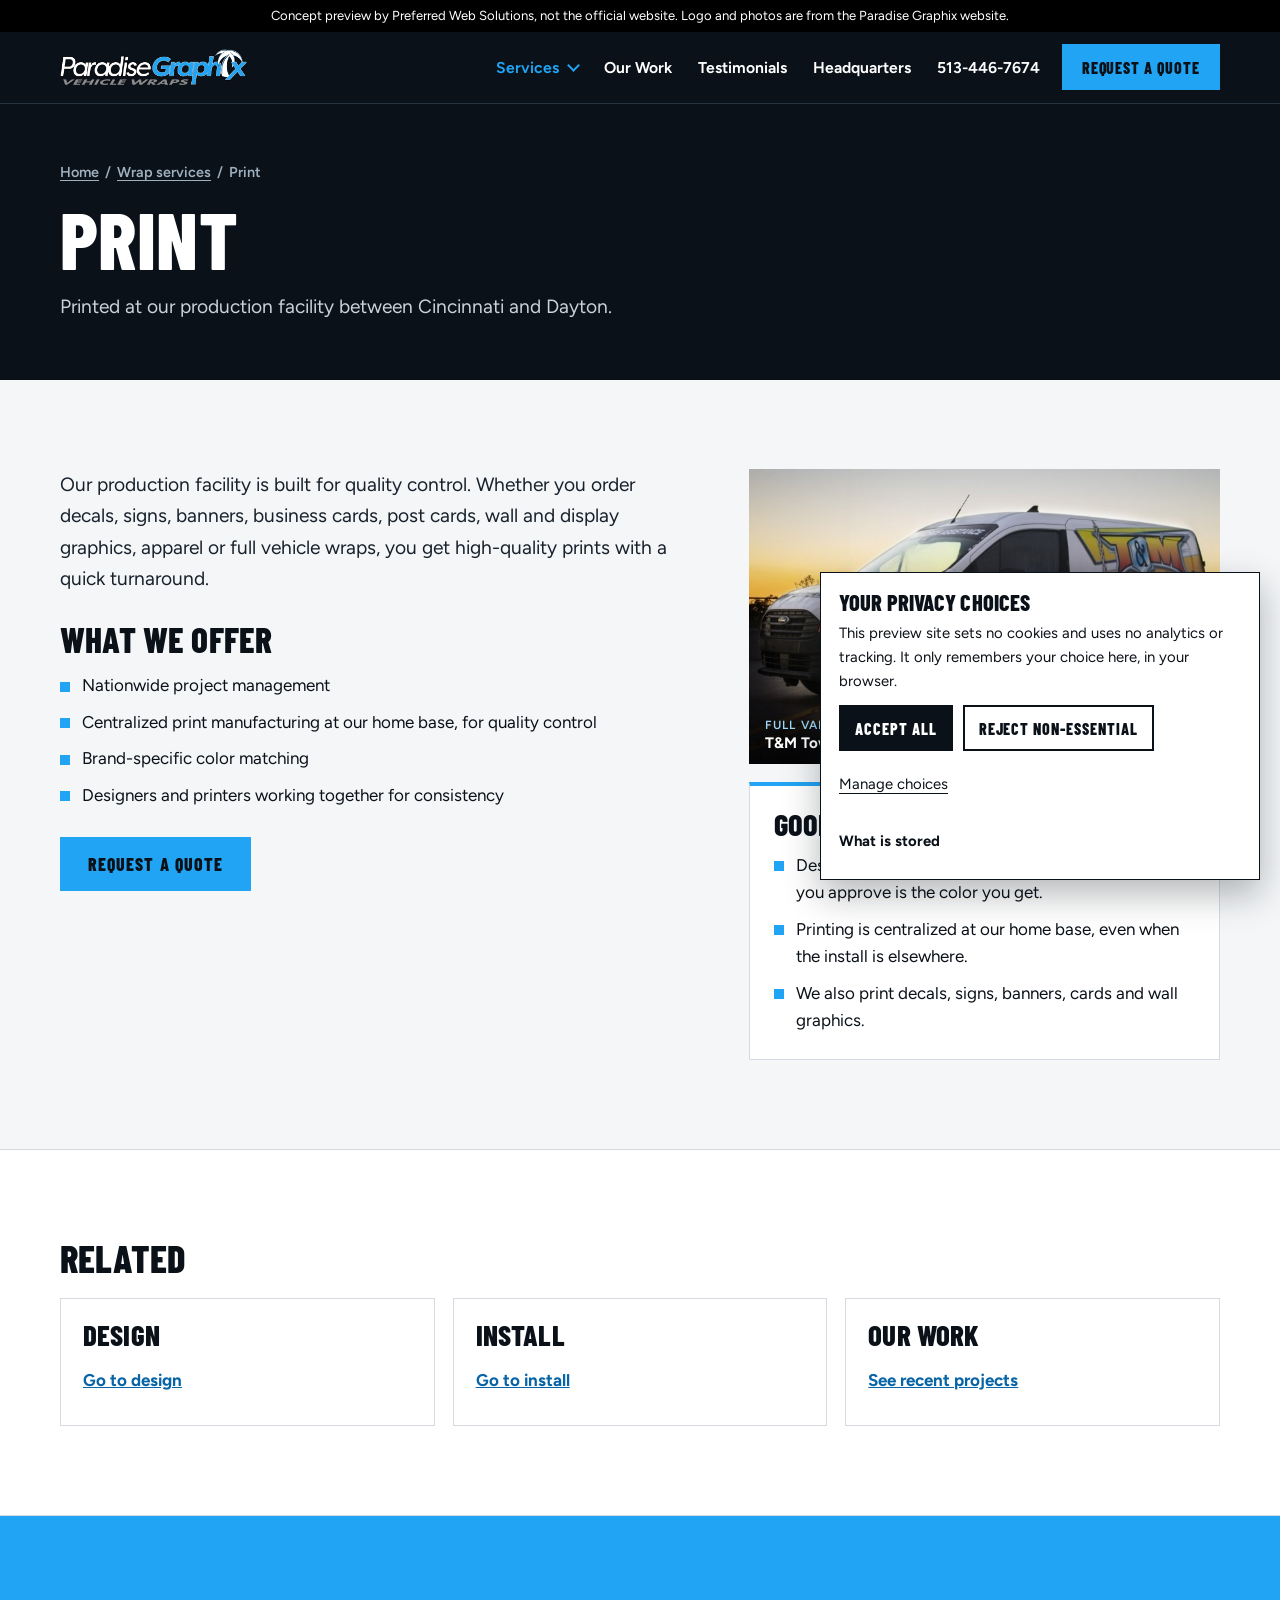
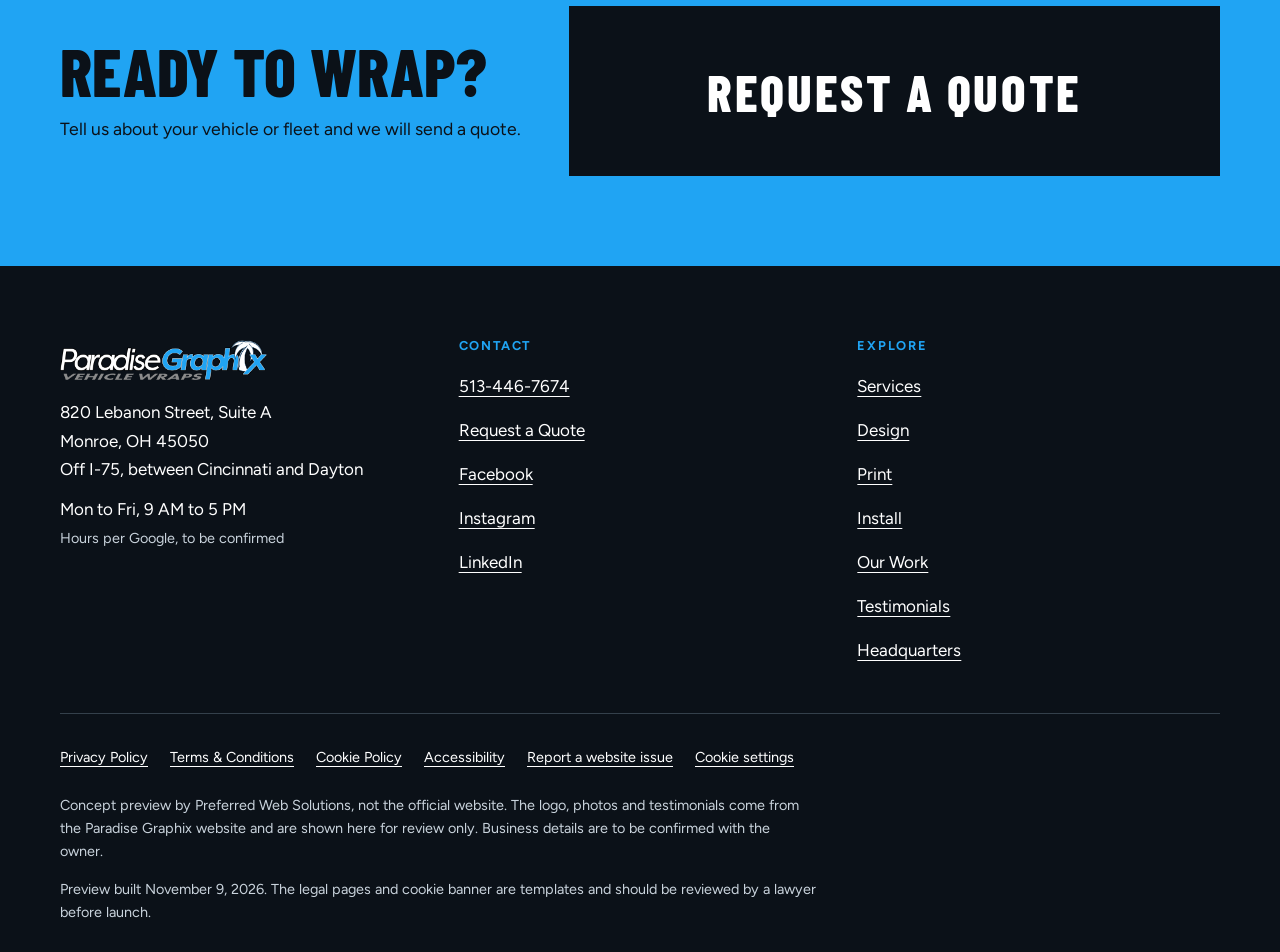
<file: print.html>
<!doctype html><html lang="en"><head><meta charset="utf-8"><meta name="viewport" content="width=device-width,initial-scale=1,viewport-fit=cover"><title>Vehicle Wrap Printing | Paradise Graphix, Monroe OH</title><meta name="description" content="Wraps, decals, signs and banners printed at our facility between Cincinnati and Dayton, with brand-specific color matching."><meta name="robots" content="noindex, nofollow"><link rel="stylesheet" href="assets/style.css?v=3"></head><body><a class="skip" href="#main">Skip to main content</a><div class="consent" id="consent" role="region" aria-labelledby="consent-h" hidden>
<h2 id="consent-h">Your privacy choices</h2>
<p>This preview site sets no cookies and uses no analytics or tracking. It only remembers your choice here, in your browser.</p>
<div class="row"><button class="btn alt" id="c-accept" type="button">Accept all</button><button class="btn alt" id="c-reject" type="button">Reject non-essential</button><button class="linkbtn" id="c-manage" type="button" style="min-height:46px">Manage choices</button></div>
<details><summary>What is stored</summary><dl><dt>Essential (always on)</dt><dd>Your banner choice, saved in your browser as <code>pws-consent</code>.</dd><dt>Analytics</dt><dd>None used.</dd><dt>Marketing</dt><dd>None used.</dd></dl></details></div><aside class="pv" role="region" aria-label="Concept notice"><div class="wrap"><span class="long">Concept preview by Preferred Web Solutions, not the official website. Logo and photos are from the Paradise Graphix website.</span><span class="short">Concept preview by Preferred Web Solutions, not the official website.</span></div></aside><header class="hdr"><div class="wrap">
<a class="logo" href="index.html" aria-label="Paradise Graphix Vehicle Wraps, home"><img src="img/logo.png" alt="Paradise Graphix Vehicle Wraps" width="342" height="66"></a>
<button class="menubtn" id="menubtn" type="button" aria-expanded="false" aria-controls="nav">Menu</button>
<nav class="nav" id="nav" aria-label="Main"><div class="dd"><button class="ddbtn" id="ddbtn" type="button" aria-expanded="false" aria-controls="ddmenu" style="color:var(--cy)">Services</button><div class="ddmenu" id="ddmenu"><a href="services.html">All services</a><a href="design.html">Design</a><a href="print.html" aria-current="page">Print</a><a href="install.html">Install</a></div></div><a href="our-work.html">Our Work</a><a href="testimonials.html">Testimonials</a><a href="headquarters.html">Headquarters</a><a class="tel" href="tel:5134467674">513-446-7674</a><a class="btn sm" href="request-a-quote.html">Request a Quote</a></nav></div></header><main id="main"><div class="ph"><div class="wrap"><nav aria-label="Breadcrumb"><ol class="crumb"><li><a href="index.html">Home</a></li><li><a href="services.html">Wrap services</a></li><li aria-current="page">Print</li></ol></nav><h1>Print</h1><p class="lede">Printed at our production facility between Cincinnati and Dayton.</p></div></div>
<section class="sec"><div class="wrap two"><div class="stack" style="gap:28px"><p class="lede" style="color:var(--ink2)">Our production facility is built for quality control. Whether you order decals, signs, banners, business cards, post cards, wall and display graphics, apparel or full vehicle wraps, you get high-quality prints with a quick turnaround.</p><div><h2 style="font-size:2.2rem;margin-bottom:16px">What we offer</h2><ul class="checks"><li>Nationwide project management</li><li>Centralized print manufacturing at our home base, for quality control</li><li>Brand-specific color matching</li><li>Designers and printers working together for consistency</li></ul></div><div><a class="btn" href="request-a-quote.html">Request a Quote</a></div></div>
<div class="stack"><figure class="ph-tile" style="margin:0"><img src="img/tm-towing.jpg" alt="A white van wrapped for T and M Towing and Recovery in orange and blue graphics at dusk" width="1600" height="900" loading="lazy"><figcaption><small>Full van wrap</small>T&amp;M Towing &amp; Recovery</figcaption></figure><div class="box"><h2>Good to know</h2><ul class="checks"><li>Designers and printers work together, so the color you approve is the color you get.</li><li>Printing is centralized at our home base, even when the install is elsewhere.</li><li>We also print decals, signs, banners, cards and wall graphics.</li></ul></div></div></div></section>
<section class="sec" style="background:var(--sheet);border-block:1px solid var(--line)"><div class="wrap"><h2 style="font-size:2.4rem;margin-bottom:20px">Related</h2><div class="cards"><article class="card"><h3>Design</h3><a class="more" href="design.html">Go to design</a></article><article class="card"><h3>Install</h3><a class="more" href="install.html">Go to install</a></article><article class="card"><h3>Our work</h3><a class="more" href="our-work.html">See recent projects</a></article></div></div></section>
<section class="band"><div class="sec"><div class="wrap"><div><h2>Ready to wrap?</h2><p>Tell us about your vehicle or fleet and we will send a quote.</p></div><a class="btn dk" href="request-a-quote.html">Request a Quote</a></div></div></section></main><footer class="ftr"><div class="wrap"><div class="fcols">
<div><a class="logo" href="index.html" aria-label="Paradise Graphix, home"><img src="img/logo.png" alt="Paradise Graphix Vehicle Wraps" width="342" height="66"></a><address style="margin-top:16px">820 Lebanon Street, Suite A<br>Monroe, OH 45050<br>Off I-75, between Cincinnati and Dayton</address><p style="margin-top:12px">Mon to Fri, 9 AM to 5 PM<br><span style="color:#C9D3DC;font-size:.9rem">Hours per Google, to be confirmed</span></p></div>
<div><h2>Contact</h2><ul><li><a href="tel:5134467674">513-446-7674</a></li><li><a href="request-a-quote.html">Request a Quote</a></li><li><a href="https://www.facebook.com/paradisegraphix/" target="_blank" rel="noopener">Facebook</a></li><li><a href="https://www.instagram.com/paradisegraphix/" target="_blank" rel="noopener">Instagram</a></li><li><a href="https://www.linkedin.com/company/5898251/" target="_blank" rel="noopener">LinkedIn</a></li></ul></div>
<div><h2>Explore</h2><ul><li><a href="services.html">Services</a></li><li><a href="design.html">Design</a></li><li><a href="print.html">Print</a></li><li><a href="install.html">Install</a></li><li><a href="our-work.html">Our Work</a></li><li><a href="testimonials.html">Testimonials</a></li><li><a href="headquarters.html">Headquarters</a></li></ul></div></div>
<div class="flegal"><ul><li><a href="privacy.html">Privacy Policy</a></li><li><a href="terms.html">Terms &amp; Conditions</a></li><li><a href="cookies.html">Cookie Policy</a></li><li><a href="accessibility.html">Accessibility</a></li><li><a href="report.html">Report a website issue</a></li><li><button class="linkbtn" type="button" data-cookie-settings style="min-height:44px">Cookie settings</button></li></ul>
<p class="credit">Concept preview by Preferred Web Solutions, not the official website. The logo, photos and testimonials come from the Paradise Graphix website and are shown here for review only. Business details are to be confirmed with the owner.</p>
<p class="credit">Preview built November 9, 2026. The legal pages and cookie banner are templates and should be reviewed by a lawyer before launch.</p></div></div></footer>
<nav class="callbar" aria-label="Quick contact"><a class="c1" href="tel:5134467674">Call 513-446-7674</a><a class="c2" href="request-a-quote.html">Request a Quote</a></nav><script src="assets/app.js?v=3" defer></script></body></html>
</file>
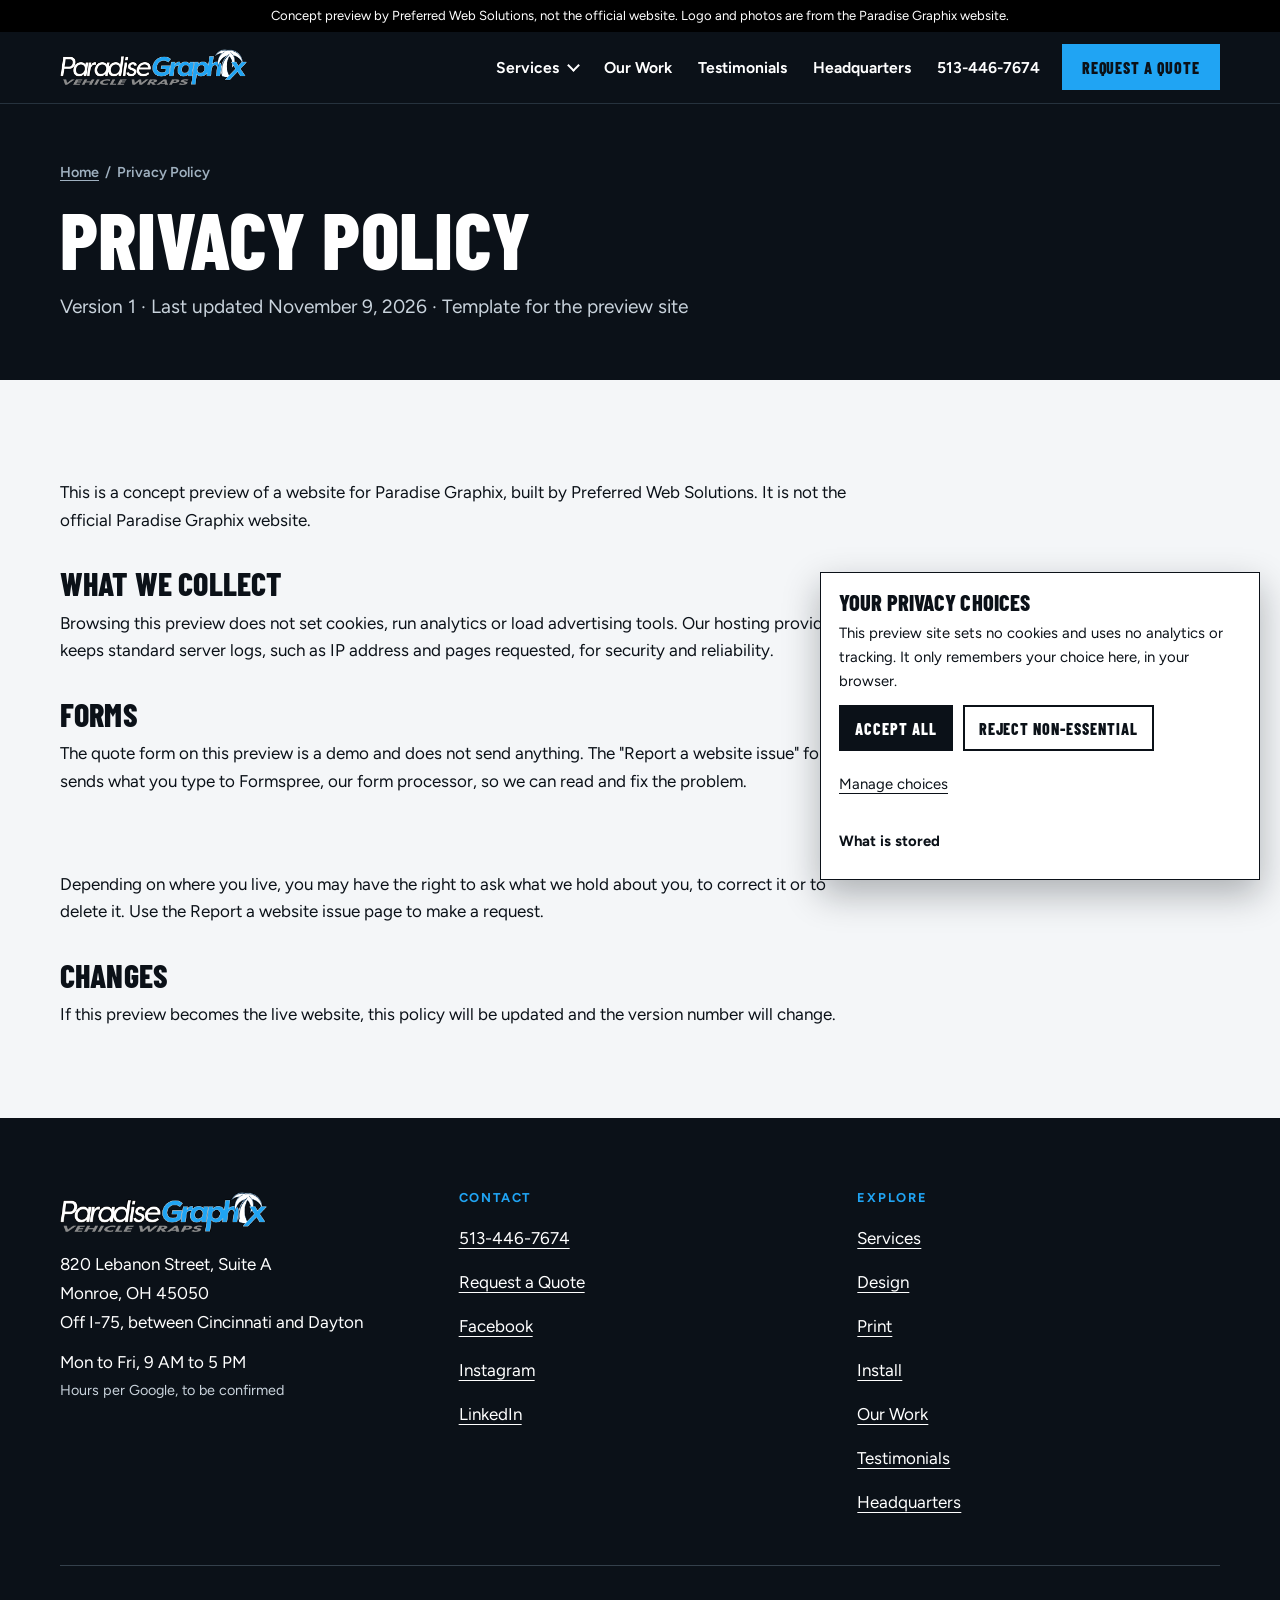
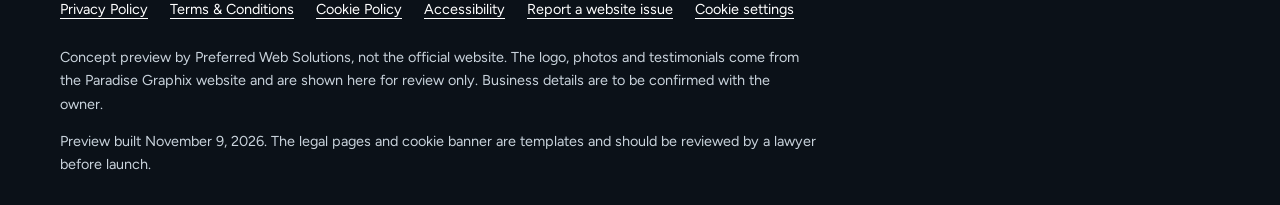
<file: privacy.html>
<!doctype html><html lang="en"><head><meta charset="utf-8"><meta name="viewport" content="width=device-width,initial-scale=1,viewport-fit=cover"><title>Privacy Policy | Paradise Graphix concept preview</title><meta name="description" content="Privacy policy template for the Paradise Graphix concept preview."><meta name="robots" content="noindex, nofollow"><link rel="stylesheet" href="assets/style.css?v=3"></head><body><a class="skip" href="#main">Skip to main content</a><div class="consent" id="consent" role="region" aria-labelledby="consent-h" hidden>
<h2 id="consent-h">Your privacy choices</h2>
<p>This preview site sets no cookies and uses no analytics or tracking. It only remembers your choice here, in your browser.</p>
<div class="row"><button class="btn alt" id="c-accept" type="button">Accept all</button><button class="btn alt" id="c-reject" type="button">Reject non-essential</button><button class="linkbtn" id="c-manage" type="button" style="min-height:46px">Manage choices</button></div>
<details><summary>What is stored</summary><dl><dt>Essential (always on)</dt><dd>Your banner choice, saved in your browser as <code>pws-consent</code>.</dd><dt>Analytics</dt><dd>None used.</dd><dt>Marketing</dt><dd>None used.</dd></dl></details></div><aside class="pv" role="region" aria-label="Concept notice"><div class="wrap"><span class="long">Concept preview by Preferred Web Solutions, not the official website. Logo and photos are from the Paradise Graphix website.</span><span class="short">Concept preview by Preferred Web Solutions, not the official website.</span></div></aside><header class="hdr"><div class="wrap">
<a class="logo" href="index.html" aria-label="Paradise Graphix Vehicle Wraps, home"><img src="img/logo.png" alt="Paradise Graphix Vehicle Wraps" width="342" height="66"></a>
<button class="menubtn" id="menubtn" type="button" aria-expanded="false" aria-controls="nav">Menu</button>
<nav class="nav" id="nav" aria-label="Main"><div class="dd"><button class="ddbtn" id="ddbtn" type="button" aria-expanded="false" aria-controls="ddmenu">Services</button><div class="ddmenu" id="ddmenu"><a href="services.html">All services</a><a href="design.html">Design</a><a href="print.html">Print</a><a href="install.html">Install</a></div></div><a href="our-work.html">Our Work</a><a href="testimonials.html">Testimonials</a><a href="headquarters.html">Headquarters</a><a class="tel" href="tel:5134467674">513-446-7674</a><a class="btn sm" href="request-a-quote.html">Request a Quote</a></nav></div></header><main id="main"><div class="ph"><div class="wrap"><nav aria-label="Breadcrumb"><ol class="crumb"><li><a href="index.html">Home</a></li><li aria-current="page">Privacy Policy</li></ol></nav><h1>Privacy Policy</h1><p class="lede">Version 1 · Last updated November 9, 2026 · Template for the preview site</p></div></div>
<section class="sec"><div class="wrap"><div class="prose"><p>This is a concept preview of a website for Paradise Graphix, built by Preferred Web Solutions. It is not the official Paradise Graphix website.</p>
<h2>What we collect</h2><p>Browsing this preview does not set cookies, run analytics or load advertising tools. Our hosting provider keeps standard server logs, such as IP address and pages requested, for security and reliability.</p>
<h2>Forms</h2><p>The quote form on this preview is a demo and does not send anything. The "Report a website issue" form sends what you type to Formspree, our form processor, so we can read and fix the problem.</p>
<h2>Your choices and rights</h2><p>Depending on where you live, you may have the right to ask what we hold about you, to correct it or to delete it. Use the Report a website issue page to make a request.</p>
<h2>Changes</h2><p>If this preview becomes the live website, this policy will be updated and the version number will change.</p></div></div></section></main><footer class="ftr"><div class="wrap"><div class="fcols">
<div><a class="logo" href="index.html" aria-label="Paradise Graphix, home"><img src="img/logo.png" alt="Paradise Graphix Vehicle Wraps" width="342" height="66"></a><address style="margin-top:16px">820 Lebanon Street, Suite A<br>Monroe, OH 45050<br>Off I-75, between Cincinnati and Dayton</address><p style="margin-top:12px">Mon to Fri, 9 AM to 5 PM<br><span style="color:#C9D3DC;font-size:.9rem">Hours per Google, to be confirmed</span></p></div>
<div><h2>Contact</h2><ul><li><a href="tel:5134467674">513-446-7674</a></li><li><a href="request-a-quote.html">Request a Quote</a></li><li><a href="https://www.facebook.com/paradisegraphix/" target="_blank" rel="noopener">Facebook</a></li><li><a href="https://www.instagram.com/paradisegraphix/" target="_blank" rel="noopener">Instagram</a></li><li><a href="https://www.linkedin.com/company/5898251/" target="_blank" rel="noopener">LinkedIn</a></li></ul></div>
<div><h2>Explore</h2><ul><li><a href="services.html">Services</a></li><li><a href="design.html">Design</a></li><li><a href="print.html">Print</a></li><li><a href="install.html">Install</a></li><li><a href="our-work.html">Our Work</a></li><li><a href="testimonials.html">Testimonials</a></li><li><a href="headquarters.html">Headquarters</a></li></ul></div></div>
<div class="flegal"><ul><li><a href="privacy.html">Privacy Policy</a></li><li><a href="terms.html">Terms &amp; Conditions</a></li><li><a href="cookies.html">Cookie Policy</a></li><li><a href="accessibility.html">Accessibility</a></li><li><a href="report.html">Report a website issue</a></li><li><button class="linkbtn" type="button" data-cookie-settings style="min-height:44px">Cookie settings</button></li></ul>
<p class="credit">Concept preview by Preferred Web Solutions, not the official website. The logo, photos and testimonials come from the Paradise Graphix website and are shown here for review only. Business details are to be confirmed with the owner.</p>
<p class="credit">Preview built November 9, 2026. The legal pages and cookie banner are templates and should be reviewed by a lawyer before launch.</p></div></div></footer>
<nav class="callbar" aria-label="Quick contact"><a class="c1" href="tel:5134467674">Call 513-446-7674</a><a class="c2" href="request-a-quote.html">Request a Quote</a></nav><script src="assets/app.js?v=3" defer></script></body></html>
</file>
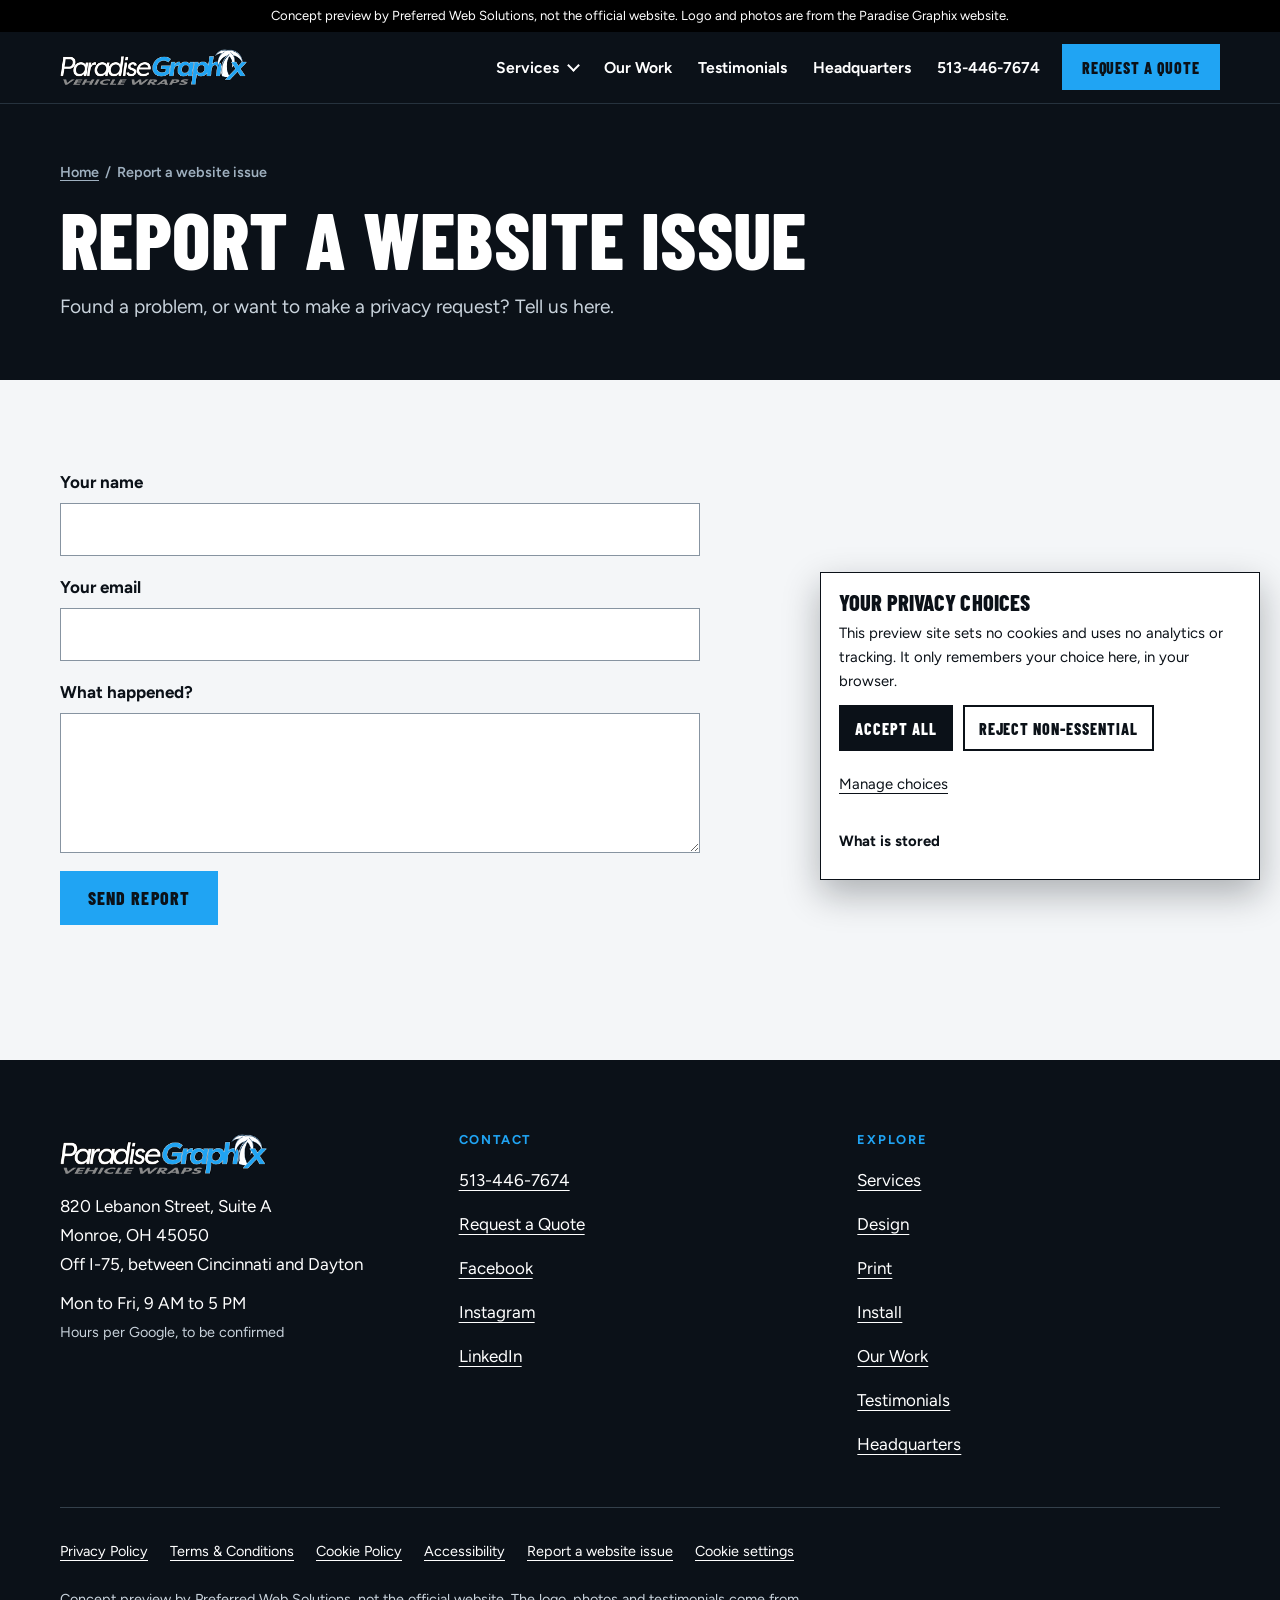
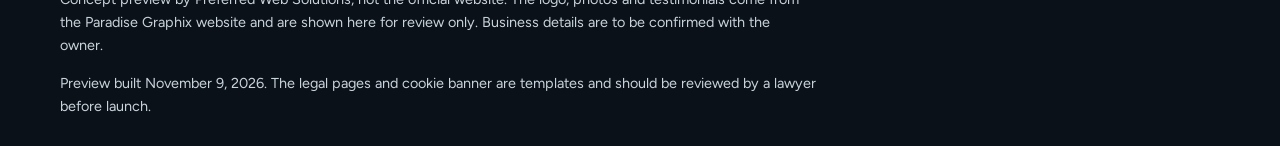
<file: report.html>
<!doctype html><html lang="en"><head><meta charset="utf-8"><meta name="viewport" content="width=device-width,initial-scale=1,viewport-fit=cover"><title>Report a Website Issue | Paradise Graphix concept preview</title><meta name="description" content="Report a problem or make a privacy request about the Paradise Graphix concept preview."><meta name="robots" content="noindex, nofollow"><link rel="stylesheet" href="assets/style.css?v=3"></head><body><a class="skip" href="#main">Skip to main content</a><div class="consent" id="consent" role="region" aria-labelledby="consent-h" hidden>
<h2 id="consent-h">Your privacy choices</h2>
<p>This preview site sets no cookies and uses no analytics or tracking. It only remembers your choice here, in your browser.</p>
<div class="row"><button class="btn alt" id="c-accept" type="button">Accept all</button><button class="btn alt" id="c-reject" type="button">Reject non-essential</button><button class="linkbtn" id="c-manage" type="button" style="min-height:46px">Manage choices</button></div>
<details><summary>What is stored</summary><dl><dt>Essential (always on)</dt><dd>Your banner choice, saved in your browser as <code>pws-consent</code>.</dd><dt>Analytics</dt><dd>None used.</dd><dt>Marketing</dt><dd>None used.</dd></dl></details></div><aside class="pv" role="region" aria-label="Concept notice"><div class="wrap"><span class="long">Concept preview by Preferred Web Solutions, not the official website. Logo and photos are from the Paradise Graphix website.</span><span class="short">Concept preview by Preferred Web Solutions, not the official website.</span></div></aside><header class="hdr"><div class="wrap">
<a class="logo" href="index.html" aria-label="Paradise Graphix Vehicle Wraps, home"><img src="img/logo.png" alt="Paradise Graphix Vehicle Wraps" width="342" height="66"></a>
<button class="menubtn" id="menubtn" type="button" aria-expanded="false" aria-controls="nav">Menu</button>
<nav class="nav" id="nav" aria-label="Main"><div class="dd"><button class="ddbtn" id="ddbtn" type="button" aria-expanded="false" aria-controls="ddmenu">Services</button><div class="ddmenu" id="ddmenu"><a href="services.html">All services</a><a href="design.html">Design</a><a href="print.html">Print</a><a href="install.html">Install</a></div></div><a href="our-work.html">Our Work</a><a href="testimonials.html">Testimonials</a><a href="headquarters.html">Headquarters</a><a class="tel" href="tel:5134467674">513-446-7674</a><a class="btn sm" href="request-a-quote.html">Request a Quote</a></nav></div></header><main id="main"><div class="ph"><div class="wrap"><nav aria-label="Breadcrumb"><ol class="crumb"><li><a href="index.html">Home</a></li><li aria-current="page">Report a website issue</li></ol></nav><h1>Report a website issue</h1><p class="lede">Found a problem, or want to make a privacy request? Tell us here.</p></div></div>
<section class="sec"><div class="wrap"><form class="form" id="report-form" action="https://formspree.io/f/xgavryzg" method="post" novalidate style="max-width:640px">
<input type="hidden" name="business" value="Paradise Graphix (concept preview)">
<div class="field"><label for="r-name">Your name</label><input id="r-name" name="name" autocomplete="name"></div>
<div class="field"><label for="r-email">Your email</label><input id="r-email" name="email" type="email" autocomplete="email" required></div>
<div class="field"><label for="r-msg">What happened?</label><textarea id="r-msg" name="message" required></textarea></div>
<div><button class="btn" type="submit">Send report</button></div><p class="status" id="report-status" role="status"></p></form></div></section></main><footer class="ftr"><div class="wrap"><div class="fcols">
<div><a class="logo" href="index.html" aria-label="Paradise Graphix, home"><img src="img/logo.png" alt="Paradise Graphix Vehicle Wraps" width="342" height="66"></a><address style="margin-top:16px">820 Lebanon Street, Suite A<br>Monroe, OH 45050<br>Off I-75, between Cincinnati and Dayton</address><p style="margin-top:12px">Mon to Fri, 9 AM to 5 PM<br><span style="color:#C9D3DC;font-size:.9rem">Hours per Google, to be confirmed</span></p></div>
<div><h2>Contact</h2><ul><li><a href="tel:5134467674">513-446-7674</a></li><li><a href="request-a-quote.html">Request a Quote</a></li><li><a href="https://www.facebook.com/paradisegraphix/" target="_blank" rel="noopener">Facebook</a></li><li><a href="https://www.instagram.com/paradisegraphix/" target="_blank" rel="noopener">Instagram</a></li><li><a href="https://www.linkedin.com/company/5898251/" target="_blank" rel="noopener">LinkedIn</a></li></ul></div>
<div><h2>Explore</h2><ul><li><a href="services.html">Services</a></li><li><a href="design.html">Design</a></li><li><a href="print.html">Print</a></li><li><a href="install.html">Install</a></li><li><a href="our-work.html">Our Work</a></li><li><a href="testimonials.html">Testimonials</a></li><li><a href="headquarters.html">Headquarters</a></li></ul></div></div>
<div class="flegal"><ul><li><a href="privacy.html">Privacy Policy</a></li><li><a href="terms.html">Terms &amp; Conditions</a></li><li><a href="cookies.html">Cookie Policy</a></li><li><a href="accessibility.html">Accessibility</a></li><li><a href="report.html">Report a website issue</a></li><li><button class="linkbtn" type="button" data-cookie-settings style="min-height:44px">Cookie settings</button></li></ul>
<p class="credit">Concept preview by Preferred Web Solutions, not the official website. The logo, photos and testimonials come from the Paradise Graphix website and are shown here for review only. Business details are to be confirmed with the owner.</p>
<p class="credit">Preview built November 9, 2026. The legal pages and cookie banner are templates and should be reviewed by a lawyer before launch.</p></div></div></footer>
<nav class="callbar" aria-label="Quick contact"><a class="c1" href="tel:5134467674">Call 513-446-7674</a><a class="c2" href="request-a-quote.html">Request a Quote</a></nav><script src="assets/app.js?v=3" defer></script></body></html>
</file>
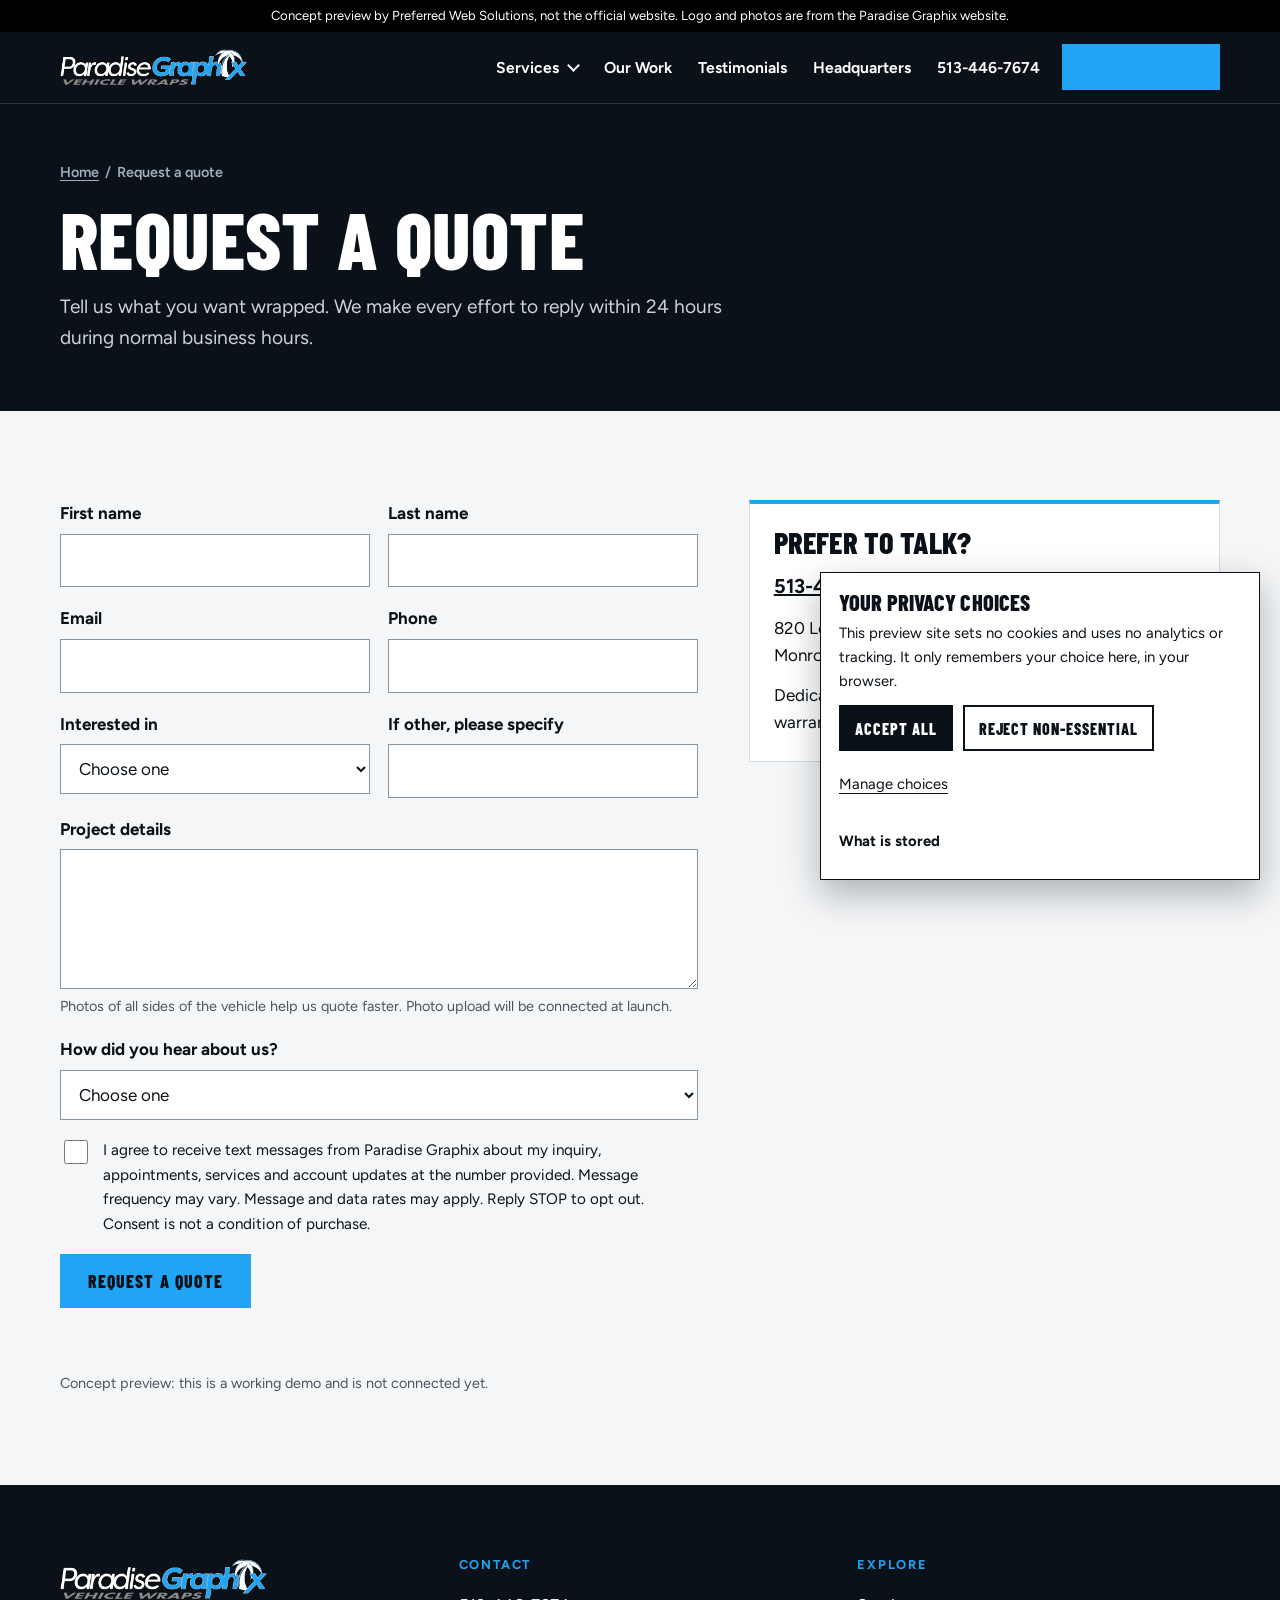
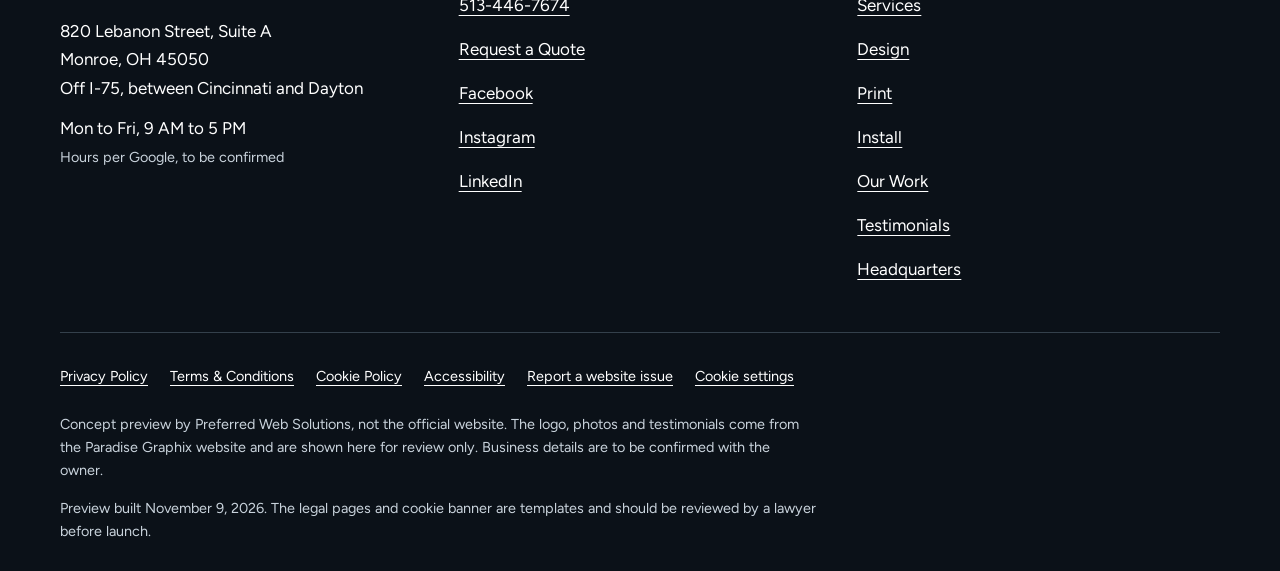
<file: request-a-quote.html>
<!doctype html><html lang="en"><head><meta charset="utf-8"><meta name="viewport" content="width=device-width,initial-scale=1,viewport-fit=cover"><title>Request a Quote | Paradise Graphix, Monroe OH</title><meta name="description" content="Request a vehicle wrap quote from Paradise Graphix in Monroe, Ohio. Call 513-446-7674."><meta name="robots" content="noindex, nofollow"><link rel="stylesheet" href="assets/style.css?v=3"></head><body><a class="skip" href="#main">Skip to main content</a><div class="consent" id="consent" role="region" aria-labelledby="consent-h" hidden>
<h2 id="consent-h">Your privacy choices</h2>
<p>This preview site sets no cookies and uses no analytics or tracking. It only remembers your choice here, in your browser.</p>
<div class="row"><button class="btn alt" id="c-accept" type="button">Accept all</button><button class="btn alt" id="c-reject" type="button">Reject non-essential</button><button class="linkbtn" id="c-manage" type="button" style="min-height:46px">Manage choices</button></div>
<details><summary>What is stored</summary><dl><dt>Essential (always on)</dt><dd>Your banner choice, saved in your browser as <code>pws-consent</code>.</dd><dt>Analytics</dt><dd>None used.</dd><dt>Marketing</dt><dd>None used.</dd></dl></details></div><aside class="pv" role="region" aria-label="Concept notice"><div class="wrap"><span class="long">Concept preview by Preferred Web Solutions, not the official website. Logo and photos are from the Paradise Graphix website.</span><span class="short">Concept preview by Preferred Web Solutions, not the official website.</span></div></aside><header class="hdr"><div class="wrap">
<a class="logo" href="index.html" aria-label="Paradise Graphix Vehicle Wraps, home"><img src="img/logo.png" alt="Paradise Graphix Vehicle Wraps" width="342" height="66"></a>
<button class="menubtn" id="menubtn" type="button" aria-expanded="false" aria-controls="nav">Menu</button>
<nav class="nav" id="nav" aria-label="Main"><div class="dd"><button class="ddbtn" id="ddbtn" type="button" aria-expanded="false" aria-controls="ddmenu">Services</button><div class="ddmenu" id="ddmenu"><a href="services.html">All services</a><a href="design.html">Design</a><a href="print.html">Print</a><a href="install.html">Install</a></div></div><a href="our-work.html">Our Work</a><a href="testimonials.html">Testimonials</a><a href="headquarters.html">Headquarters</a><a class="tel" href="tel:5134467674">513-446-7674</a><a class="btn sm" href="request-a-quote.html" aria-current="page">Request a Quote</a></nav></div></header><main id="main"><div class="ph"><div class="wrap"><nav aria-label="Breadcrumb"><ol class="crumb"><li><a href="index.html">Home</a></li><li aria-current="page">Request a quote</li></ol></nav><h1>Request a quote</h1><p class="lede">Tell us what you want wrapped. We make every effort to reply within 24 hours during normal business hours.</p></div></div>
<section class="sec"><div class="wrap two"><form class="form cols" id="quote-form" novalidate aria-describedby="quote-note">
<div class="field"><label for="f-first">First name</label><input id="f-first" name="first" autocomplete="given-name" required></div>
<div class="field"><label for="f-last">Last name</label><input id="f-last" name="last" autocomplete="family-name" required></div>
<div class="field"><label for="f-email">Email</label><input id="f-email" name="email" type="email" autocomplete="email" required></div>
<div class="field"><label for="f-phone">Phone</label><input id="f-phone" name="phone" type="tel" autocomplete="tel" required></div>
<div class="field"><label for="f-interest">Interested in</label><select id="f-interest" name="interest" required><option value="">Choose one</option><option>Commercial Wrap</option><option>Personal Vehicle Wrap</option><option>Full Wrap</option><option>Partial Wrap</option><option>Lettering</option><option>Other</option></select></div>
<div class="field" id="f-other-wrap" hidden><label for="f-other">If other, please specify</label><input id="f-other" name="other"></div>
<div class="field full"><label for="f-details">Project details</label><textarea id="f-details" name="details"></textarea><span class="hint">Photos of all sides of the vehicle help us quote faster. Photo upload will be connected at launch.</span></div>
<div class="field full"><label for="f-heard">How did you hear about us?</label><select id="f-heard" name="heard"><option value="">Choose one</option><option>I was referred by a friend</option><option>Current customer referral</option><option>I saw something you wrapped</option><option>Internet search</option><option>Facebook</option><option>Instagram</option><option>LinkedIn</option></select></div>
<div class="check full"><input type="checkbox" id="f-sms" name="sms"><label for="f-sms">I agree to receive text messages from Paradise Graphix about my inquiry, appointments, services and account updates at the number provided. Message frequency may vary. Message and data rates may apply. Reply STOP to opt out. Consent is not a condition of purchase.</label></div>
<div class="full"><button class="btn" type="submit">Request a Quote</button></div>
<p class="status full" id="quote-status" role="status"></p><p class="hint full" id="quote-note" style="font-size:.9rem;color:var(--muted)">Concept preview: this is a working demo and is not connected yet.</p></form>
<aside class="box"><h2>Prefer to talk?</h2><p style="font-size:1.25rem;font-weight:700"><a href="tel:5134467674">513-446-7674</a></p><p style="margin-top:12px">820 Lebanon Street, Suite A<br>Monroe, OH 45050</p><p style="margin-top:12px">Dedicated account manager, proofs with edits and warranties come with every project.</p></aside></div></section></main><footer class="ftr"><div class="wrap"><div class="fcols">
<div><a class="logo" href="index.html" aria-label="Paradise Graphix, home"><img src="img/logo.png" alt="Paradise Graphix Vehicle Wraps" width="342" height="66"></a><address style="margin-top:16px">820 Lebanon Street, Suite A<br>Monroe, OH 45050<br>Off I-75, between Cincinnati and Dayton</address><p style="margin-top:12px">Mon to Fri, 9 AM to 5 PM<br><span style="color:#C9D3DC;font-size:.9rem">Hours per Google, to be confirmed</span></p></div>
<div><h2>Contact</h2><ul><li><a href="tel:5134467674">513-446-7674</a></li><li><a href="request-a-quote.html">Request a Quote</a></li><li><a href="https://www.facebook.com/paradisegraphix/" target="_blank" rel="noopener">Facebook</a></li><li><a href="https://www.instagram.com/paradisegraphix/" target="_blank" rel="noopener">Instagram</a></li><li><a href="https://www.linkedin.com/company/5898251/" target="_blank" rel="noopener">LinkedIn</a></li></ul></div>
<div><h2>Explore</h2><ul><li><a href="services.html">Services</a></li><li><a href="design.html">Design</a></li><li><a href="print.html">Print</a></li><li><a href="install.html">Install</a></li><li><a href="our-work.html">Our Work</a></li><li><a href="testimonials.html">Testimonials</a></li><li><a href="headquarters.html">Headquarters</a></li></ul></div></div>
<div class="flegal"><ul><li><a href="privacy.html">Privacy Policy</a></li><li><a href="terms.html">Terms &amp; Conditions</a></li><li><a href="cookies.html">Cookie Policy</a></li><li><a href="accessibility.html">Accessibility</a></li><li><a href="report.html">Report a website issue</a></li><li><button class="linkbtn" type="button" data-cookie-settings style="min-height:44px">Cookie settings</button></li></ul>
<p class="credit">Concept preview by Preferred Web Solutions, not the official website. The logo, photos and testimonials come from the Paradise Graphix website and are shown here for review only. Business details are to be confirmed with the owner.</p>
<p class="credit">Preview built November 9, 2026. The legal pages and cookie banner are templates and should be reviewed by a lawyer before launch.</p></div></div></footer>
<nav class="callbar" aria-label="Quick contact"><a class="c1" href="tel:5134467674">Call 513-446-7674</a><a class="c2" href="request-a-quote.html">Request a Quote</a></nav><script src="assets/app.js?v=3" defer></script></body></html>
</file>
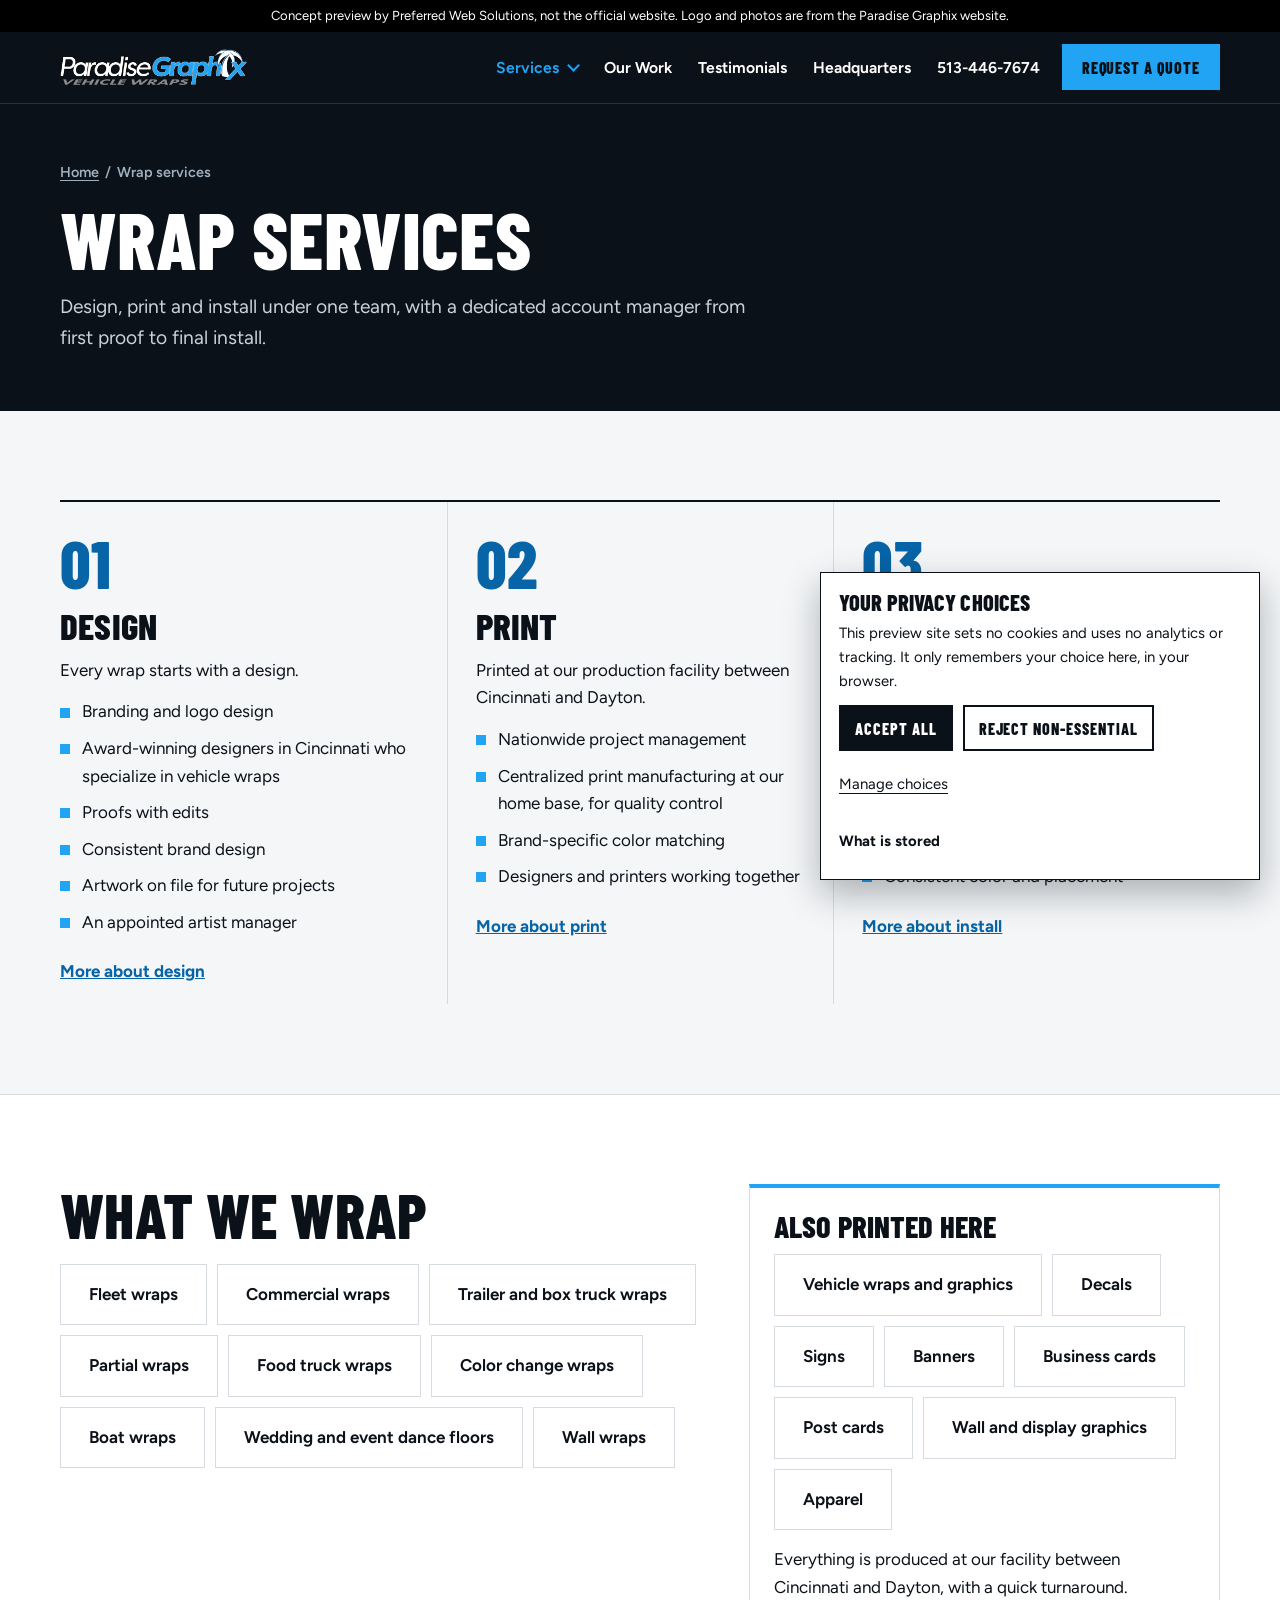
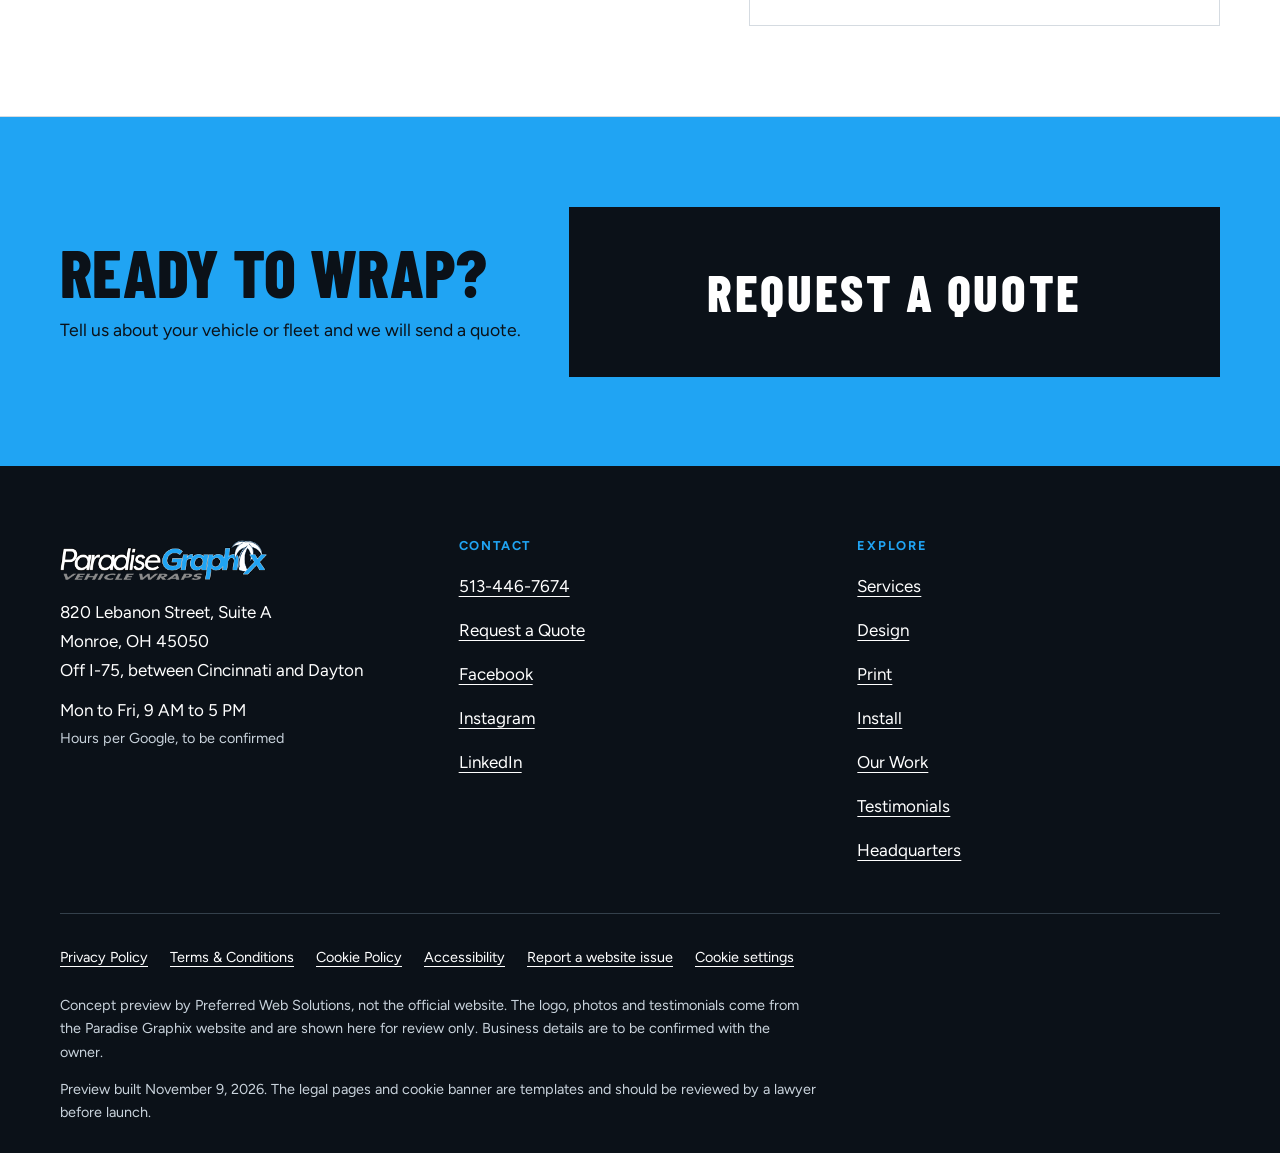
<file: services.html>
<!doctype html><html lang="en"><head><meta charset="utf-8"><meta name="viewport" content="width=device-width,initial-scale=1,viewport-fit=cover"><title>Wrap Services | Paradise Graphix, Monroe OH</title><meta name="description" content="Vehicle wrap design, print and installation from Paradise Graphix in Monroe, Ohio, serving Cincinnati and Dayton."><meta name="robots" content="noindex, nofollow"><link rel="stylesheet" href="assets/style.css?v=3"></head><body><a class="skip" href="#main">Skip to main content</a><div class="consent" id="consent" role="region" aria-labelledby="consent-h" hidden>
<h2 id="consent-h">Your privacy choices</h2>
<p>This preview site sets no cookies and uses no analytics or tracking. It only remembers your choice here, in your browser.</p>
<div class="row"><button class="btn alt" id="c-accept" type="button">Accept all</button><button class="btn alt" id="c-reject" type="button">Reject non-essential</button><button class="linkbtn" id="c-manage" type="button" style="min-height:46px">Manage choices</button></div>
<details><summary>What is stored</summary><dl><dt>Essential (always on)</dt><dd>Your banner choice, saved in your browser as <code>pws-consent</code>.</dd><dt>Analytics</dt><dd>None used.</dd><dt>Marketing</dt><dd>None used.</dd></dl></details></div><aside class="pv" role="region" aria-label="Concept notice"><div class="wrap"><span class="long">Concept preview by Preferred Web Solutions, not the official website. Logo and photos are from the Paradise Graphix website.</span><span class="short">Concept preview by Preferred Web Solutions, not the official website.</span></div></aside><header class="hdr"><div class="wrap">
<a class="logo" href="index.html" aria-label="Paradise Graphix Vehicle Wraps, home"><img src="img/logo.png" alt="Paradise Graphix Vehicle Wraps" width="342" height="66"></a>
<button class="menubtn" id="menubtn" type="button" aria-expanded="false" aria-controls="nav">Menu</button>
<nav class="nav" id="nav" aria-label="Main"><div class="dd"><button class="ddbtn" id="ddbtn" type="button" aria-expanded="false" aria-controls="ddmenu" style="color:var(--cy)">Services</button><div class="ddmenu" id="ddmenu"><a href="services.html" aria-current="page">All services</a><a href="design.html">Design</a><a href="print.html">Print</a><a href="install.html">Install</a></div></div><a href="our-work.html">Our Work</a><a href="testimonials.html">Testimonials</a><a href="headquarters.html">Headquarters</a><a class="tel" href="tel:5134467674">513-446-7674</a><a class="btn sm" href="request-a-quote.html">Request a Quote</a></nav></div></header><main id="main"><div class="ph"><div class="wrap"><nav aria-label="Breadcrumb"><ol class="crumb"><li><a href="index.html">Home</a></li><li aria-current="page">Wrap services</li></ol></nav><h1>Wrap services</h1><p class="lede">Design, print and install under one team, with a dedicated account manager from first proof to final install.</p></div></div>
<section class="sec"><div class="wrap"><div class="svc"><article><span class="n" aria-hidden="true">01</span><h2 class="t">Design</h2><p>Every wrap starts with a design.</p><ul><li>Branding and logo design</li><li>Award-winning designers in Cincinnati who specialize in vehicle wraps</li><li>Proofs with edits</li><li>Consistent brand design</li><li>Artwork on file for future projects</li><li>An appointed artist manager</li></ul><a class="more" href="design.html">More about design</a></article><article><span class="n" aria-hidden="true">02</span><h2 class="t">Print</h2><p>Printed at our production facility between Cincinnati and Dayton.</p><ul><li>Nationwide project management</li><li>Centralized print manufacturing at our home base, for quality control</li><li>Brand-specific color matching</li><li>Designers and printers working together</li></ul><a class="more" href="print.html">More about print</a></article><article><span class="n" aria-hidden="true">03</span><h2 class="t">Install</h2><p>Installed to our standard, near you or across the country.</p><ul><li>Award-winning, material-manufacturer-backed wrap professionals</li><li>Material and installation warranties</li><li>Optional Extended Warranty Program</li><li>Consistent color and placement</li></ul><a class="more" href="install.html">More about install</a></article></div></div></section>
<section class="sec" style="background:var(--sheet);border-block:1px solid var(--line)"><div class="wrap two">
<div class="stack"><h2>What we wrap</h2><ul class="chipset gchips"><li><a href="our-work.html#commercial">Fleet wraps</a></li><li><a href="our-work.html#commercial">Commercial wraps</a></li><li><a href="our-work.html#commercial">Trailer and box truck wraps</a></li><li><a href="our-work.html#custom">Partial wraps</a></li><li><a href="our-work.html#food">Food truck wraps</a></li><li><a href="our-work.html#custom">Color change wraps</a></li><li><a href="our-work.html#boats">Boat wraps</a></li><li><a href="our-work.html#events">Wedding and event dance floors</a></li><li><a href="our-work.html#walls">Wall wraps</a></li></ul></div>
<div class="box"><h2>Also printed here</h2><ul class="chipset gchips"><li><a href="our-work.html#commercial">Vehicle wraps and graphics</a></li><li><a href="request-a-quote.html">Decals</a></li><li><a href="our-work.html#signs">Signs</a></li><li><a href="our-work.html#signs">Banners</a></li><li><a href="request-a-quote.html">Business cards</a></li><li><a href="request-a-quote.html">Post cards</a></li><li><a href="our-work.html#building">Wall and display graphics</a></li><li><a href="request-a-quote.html">Apparel</a></li></ul><p style="margin-top:16px">Everything is produced at our facility between Cincinnati and Dayton, with a quick turnaround.</p></div></div></section>
<section class="band"><div class="sec"><div class="wrap"><div><h2>Ready to wrap?</h2><p>Tell us about your vehicle or fleet and we will send a quote.</p></div><a class="btn dk" href="request-a-quote.html">Request a Quote</a></div></div></section></main><footer class="ftr"><div class="wrap"><div class="fcols">
<div><a class="logo" href="index.html" aria-label="Paradise Graphix, home"><img src="img/logo.png" alt="Paradise Graphix Vehicle Wraps" width="342" height="66"></a><address style="margin-top:16px">820 Lebanon Street, Suite A<br>Monroe, OH 45050<br>Off I-75, between Cincinnati and Dayton</address><p style="margin-top:12px">Mon to Fri, 9 AM to 5 PM<br><span style="color:#C9D3DC;font-size:.9rem">Hours per Google, to be confirmed</span></p></div>
<div><h2>Contact</h2><ul><li><a href="tel:5134467674">513-446-7674</a></li><li><a href="request-a-quote.html">Request a Quote</a></li><li><a href="https://www.facebook.com/paradisegraphix/" target="_blank" rel="noopener">Facebook</a></li><li><a href="https://www.instagram.com/paradisegraphix/" target="_blank" rel="noopener">Instagram</a></li><li><a href="https://www.linkedin.com/company/5898251/" target="_blank" rel="noopener">LinkedIn</a></li></ul></div>
<div><h2>Explore</h2><ul><li><a href="services.html">Services</a></li><li><a href="design.html">Design</a></li><li><a href="print.html">Print</a></li><li><a href="install.html">Install</a></li><li><a href="our-work.html">Our Work</a></li><li><a href="testimonials.html">Testimonials</a></li><li><a href="headquarters.html">Headquarters</a></li></ul></div></div>
<div class="flegal"><ul><li><a href="privacy.html">Privacy Policy</a></li><li><a href="terms.html">Terms &amp; Conditions</a></li><li><a href="cookies.html">Cookie Policy</a></li><li><a href="accessibility.html">Accessibility</a></li><li><a href="report.html">Report a website issue</a></li><li><button class="linkbtn" type="button" data-cookie-settings style="min-height:44px">Cookie settings</button></li></ul>
<p class="credit">Concept preview by Preferred Web Solutions, not the official website. The logo, photos and testimonials come from the Paradise Graphix website and are shown here for review only. Business details are to be confirmed with the owner.</p>
<p class="credit">Preview built November 9, 2026. The legal pages and cookie banner are templates and should be reviewed by a lawyer before launch.</p></div></div></footer>
<nav class="callbar" aria-label="Quick contact"><a class="c1" href="tel:5134467674">Call 513-446-7674</a><a class="c2" href="request-a-quote.html">Request a Quote</a></nav><script src="assets/app.js?v=3" defer></script></body></html>
</file>
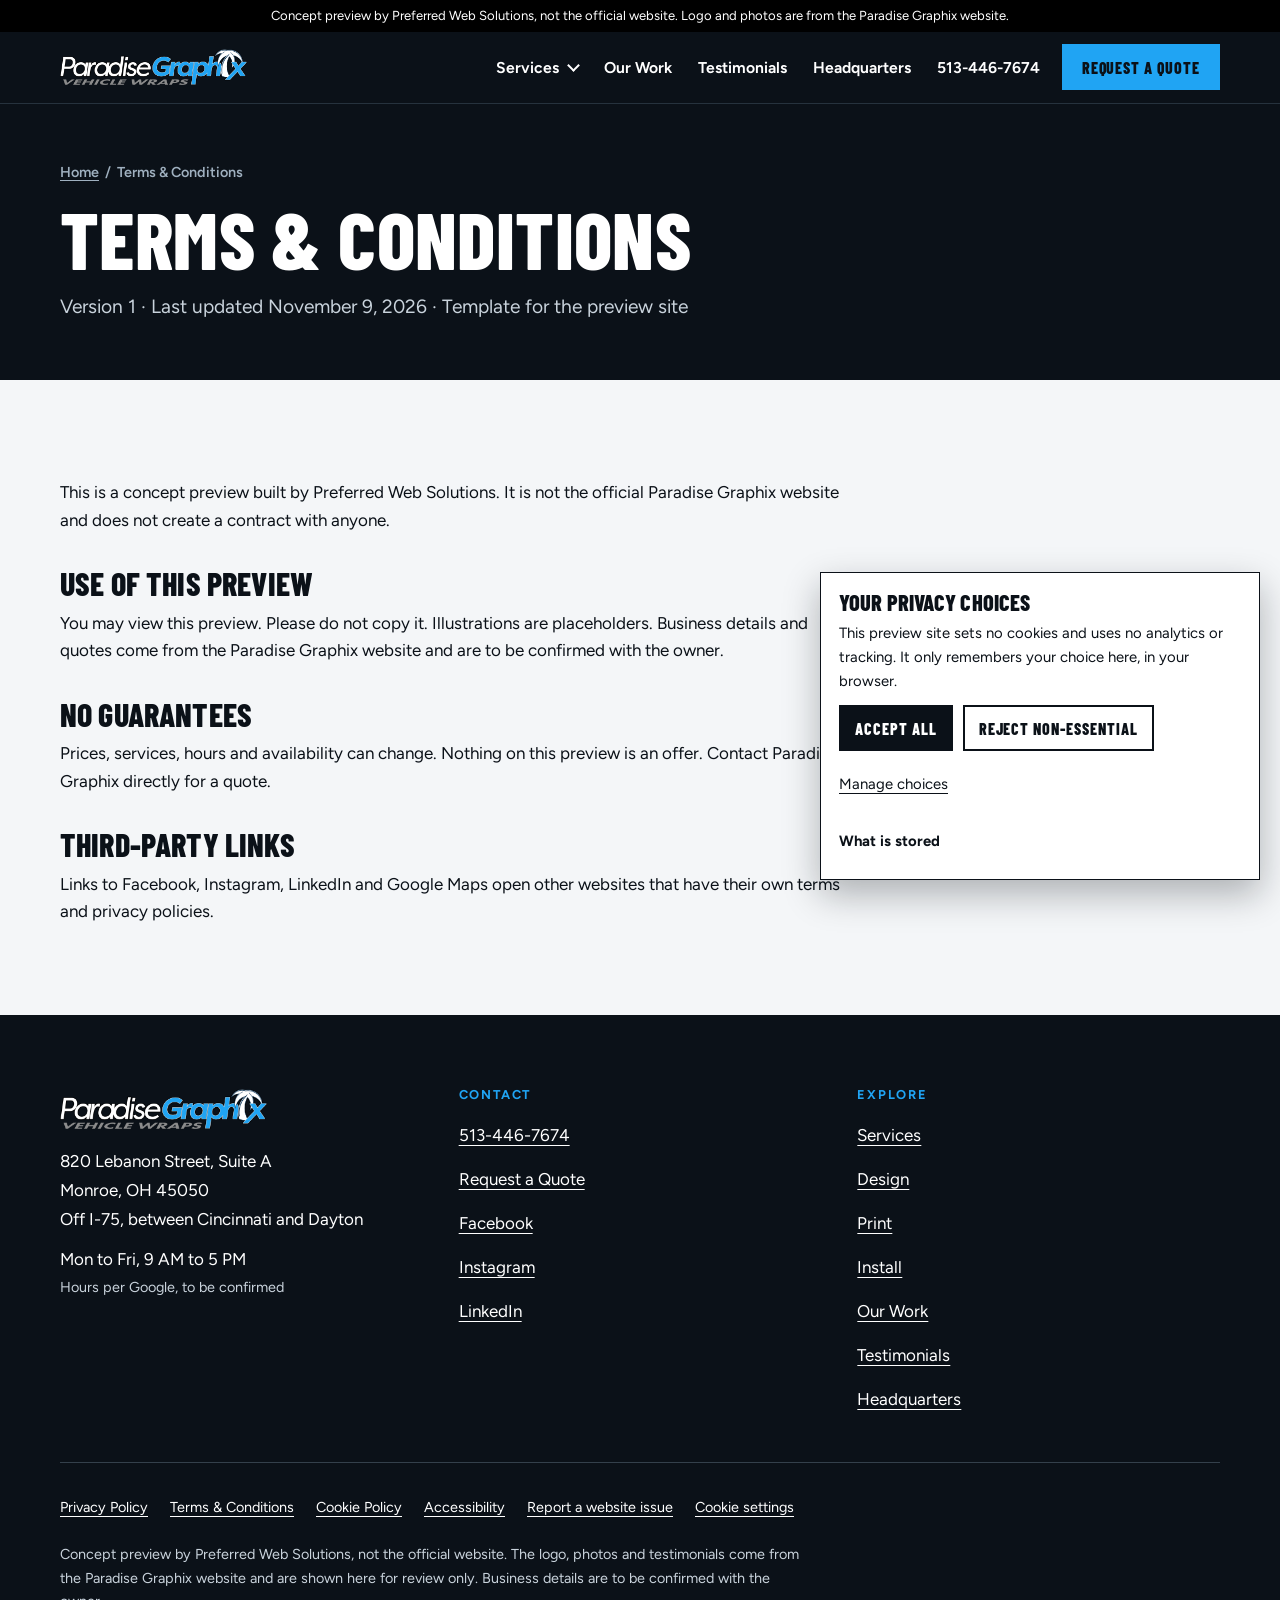
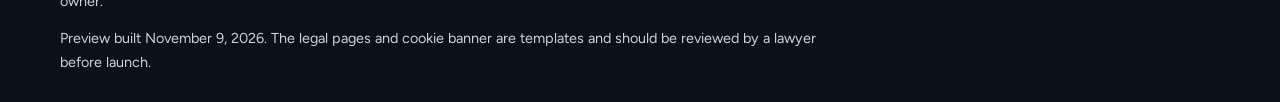
<file: terms.html>
<!doctype html><html lang="en"><head><meta charset="utf-8"><meta name="viewport" content="width=device-width,initial-scale=1,viewport-fit=cover"><title>Terms and Conditions | Paradise Graphix concept preview</title><meta name="description" content="Terms template for the Paradise Graphix concept preview."><meta name="robots" content="noindex, nofollow"><link rel="stylesheet" href="assets/style.css?v=3"></head><body><a class="skip" href="#main">Skip to main content</a><div class="consent" id="consent" role="region" aria-labelledby="consent-h" hidden>
<h2 id="consent-h">Your privacy choices</h2>
<p>This preview site sets no cookies and uses no analytics or tracking. It only remembers your choice here, in your browser.</p>
<div class="row"><button class="btn alt" id="c-accept" type="button">Accept all</button><button class="btn alt" id="c-reject" type="button">Reject non-essential</button><button class="linkbtn" id="c-manage" type="button" style="min-height:46px">Manage choices</button></div>
<details><summary>What is stored</summary><dl><dt>Essential (always on)</dt><dd>Your banner choice, saved in your browser as <code>pws-consent</code>.</dd><dt>Analytics</dt><dd>None used.</dd><dt>Marketing</dt><dd>None used.</dd></dl></details></div><aside class="pv" role="region" aria-label="Concept notice"><div class="wrap"><span class="long">Concept preview by Preferred Web Solutions, not the official website. Logo and photos are from the Paradise Graphix website.</span><span class="short">Concept preview by Preferred Web Solutions, not the official website.</span></div></aside><header class="hdr"><div class="wrap">
<a class="logo" href="index.html" aria-label="Paradise Graphix Vehicle Wraps, home"><img src="img/logo.png" alt="Paradise Graphix Vehicle Wraps" width="342" height="66"></a>
<button class="menubtn" id="menubtn" type="button" aria-expanded="false" aria-controls="nav">Menu</button>
<nav class="nav" id="nav" aria-label="Main"><div class="dd"><button class="ddbtn" id="ddbtn" type="button" aria-expanded="false" aria-controls="ddmenu">Services</button><div class="ddmenu" id="ddmenu"><a href="services.html">All services</a><a href="design.html">Design</a><a href="print.html">Print</a><a href="install.html">Install</a></div></div><a href="our-work.html">Our Work</a><a href="testimonials.html">Testimonials</a><a href="headquarters.html">Headquarters</a><a class="tel" href="tel:5134467674">513-446-7674</a><a class="btn sm" href="request-a-quote.html">Request a Quote</a></nav></div></header><main id="main"><div class="ph"><div class="wrap"><nav aria-label="Breadcrumb"><ol class="crumb"><li><a href="index.html">Home</a></li><li aria-current="page">Terms &amp; Conditions</li></ol></nav><h1>Terms &amp; Conditions</h1><p class="lede">Version 1 · Last updated November 9, 2026 · Template for the preview site</p></div></div>
<section class="sec"><div class="wrap"><div class="prose"><p>This is a concept preview built by Preferred Web Solutions. It is not the official Paradise Graphix website and does not create a contract with anyone.</p>
<h2>Use of this preview</h2><p>You may view this preview. Please do not copy it. Illustrations are placeholders. Business details and quotes come from the Paradise Graphix website and are to be confirmed with the owner.</p>
<h2>No guarantees</h2><p>Prices, services, hours and availability can change. Nothing on this preview is an offer. Contact Paradise Graphix directly for a quote.</p>
<h2>Third-party links</h2><p>Links to Facebook, Instagram, LinkedIn and Google Maps open other websites that have their own terms and privacy policies.</p></div></div></section></main><footer class="ftr"><div class="wrap"><div class="fcols">
<div><a class="logo" href="index.html" aria-label="Paradise Graphix, home"><img src="img/logo.png" alt="Paradise Graphix Vehicle Wraps" width="342" height="66"></a><address style="margin-top:16px">820 Lebanon Street, Suite A<br>Monroe, OH 45050<br>Off I-75, between Cincinnati and Dayton</address><p style="margin-top:12px">Mon to Fri, 9 AM to 5 PM<br><span style="color:#C9D3DC;font-size:.9rem">Hours per Google, to be confirmed</span></p></div>
<div><h2>Contact</h2><ul><li><a href="tel:5134467674">513-446-7674</a></li><li><a href="request-a-quote.html">Request a Quote</a></li><li><a href="https://www.facebook.com/paradisegraphix/" target="_blank" rel="noopener">Facebook</a></li><li><a href="https://www.instagram.com/paradisegraphix/" target="_blank" rel="noopener">Instagram</a></li><li><a href="https://www.linkedin.com/company/5898251/" target="_blank" rel="noopener">LinkedIn</a></li></ul></div>
<div><h2>Explore</h2><ul><li><a href="services.html">Services</a></li><li><a href="design.html">Design</a></li><li><a href="print.html">Print</a></li><li><a href="install.html">Install</a></li><li><a href="our-work.html">Our Work</a></li><li><a href="testimonials.html">Testimonials</a></li><li><a href="headquarters.html">Headquarters</a></li></ul></div></div>
<div class="flegal"><ul><li><a href="privacy.html">Privacy Policy</a></li><li><a href="terms.html">Terms &amp; Conditions</a></li><li><a href="cookies.html">Cookie Policy</a></li><li><a href="accessibility.html">Accessibility</a></li><li><a href="report.html">Report a website issue</a></li><li><button class="linkbtn" type="button" data-cookie-settings style="min-height:44px">Cookie settings</button></li></ul>
<p class="credit">Concept preview by Preferred Web Solutions, not the official website. The logo, photos and testimonials come from the Paradise Graphix website and are shown here for review only. Business details are to be confirmed with the owner.</p>
<p class="credit">Preview built November 9, 2026. The legal pages and cookie banner are templates and should be reviewed by a lawyer before launch.</p></div></div></footer>
<nav class="callbar" aria-label="Quick contact"><a class="c1" href="tel:5134467674">Call 513-446-7674</a><a class="c2" href="request-a-quote.html">Request a Quote</a></nav><script src="assets/app.js?v=3" defer></script></body></html>
</file>
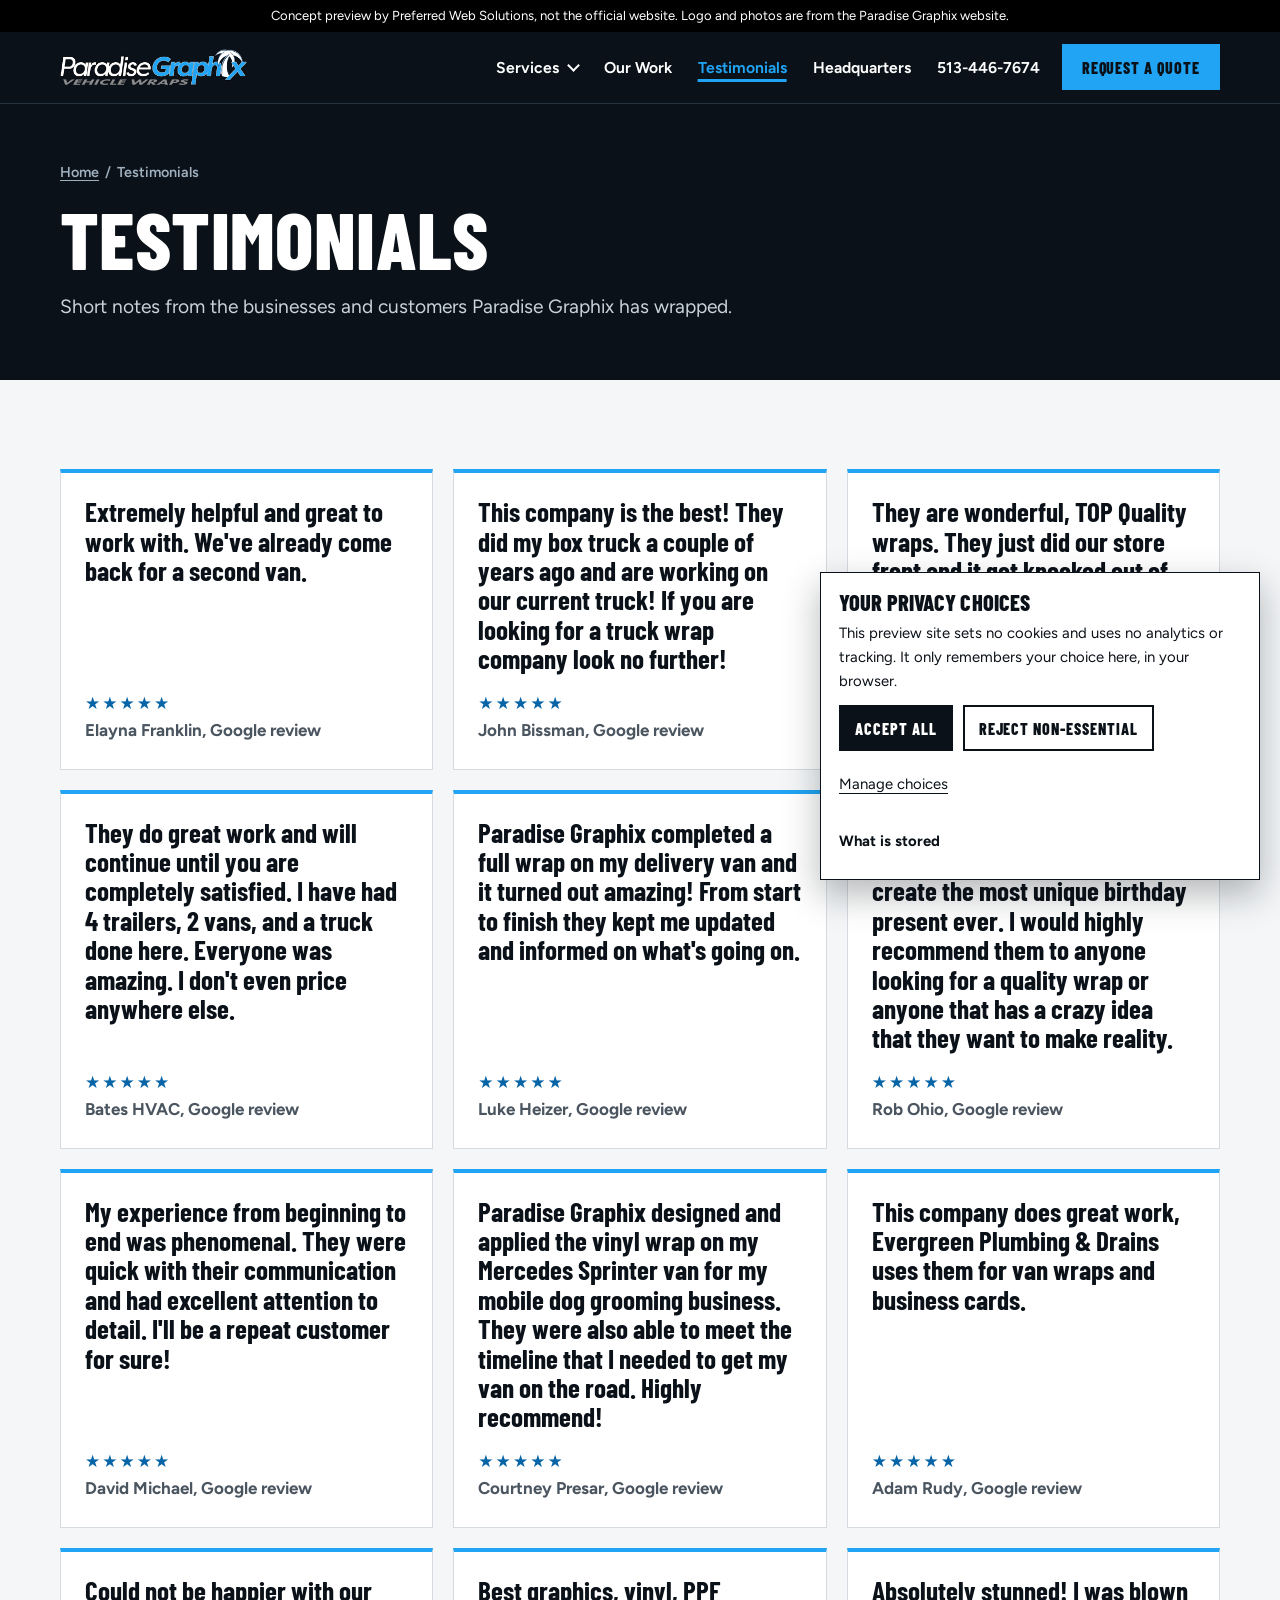
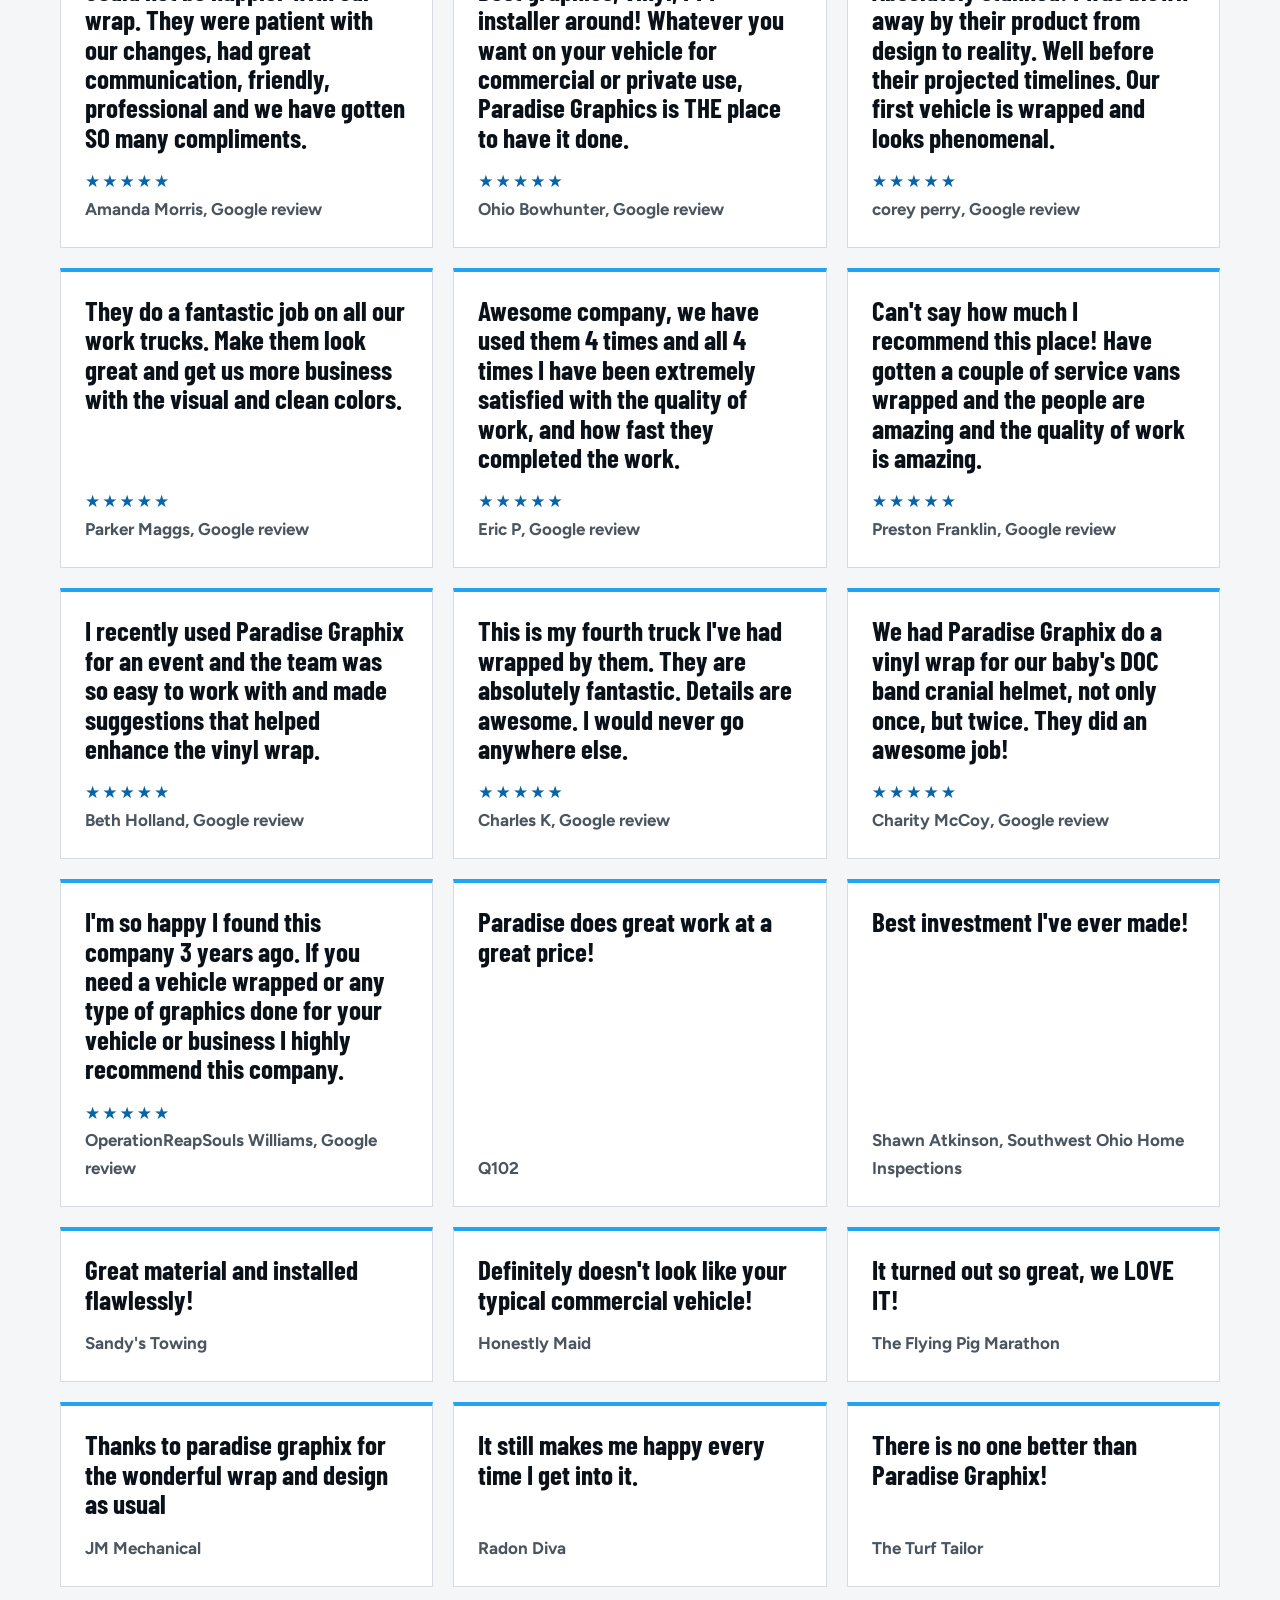
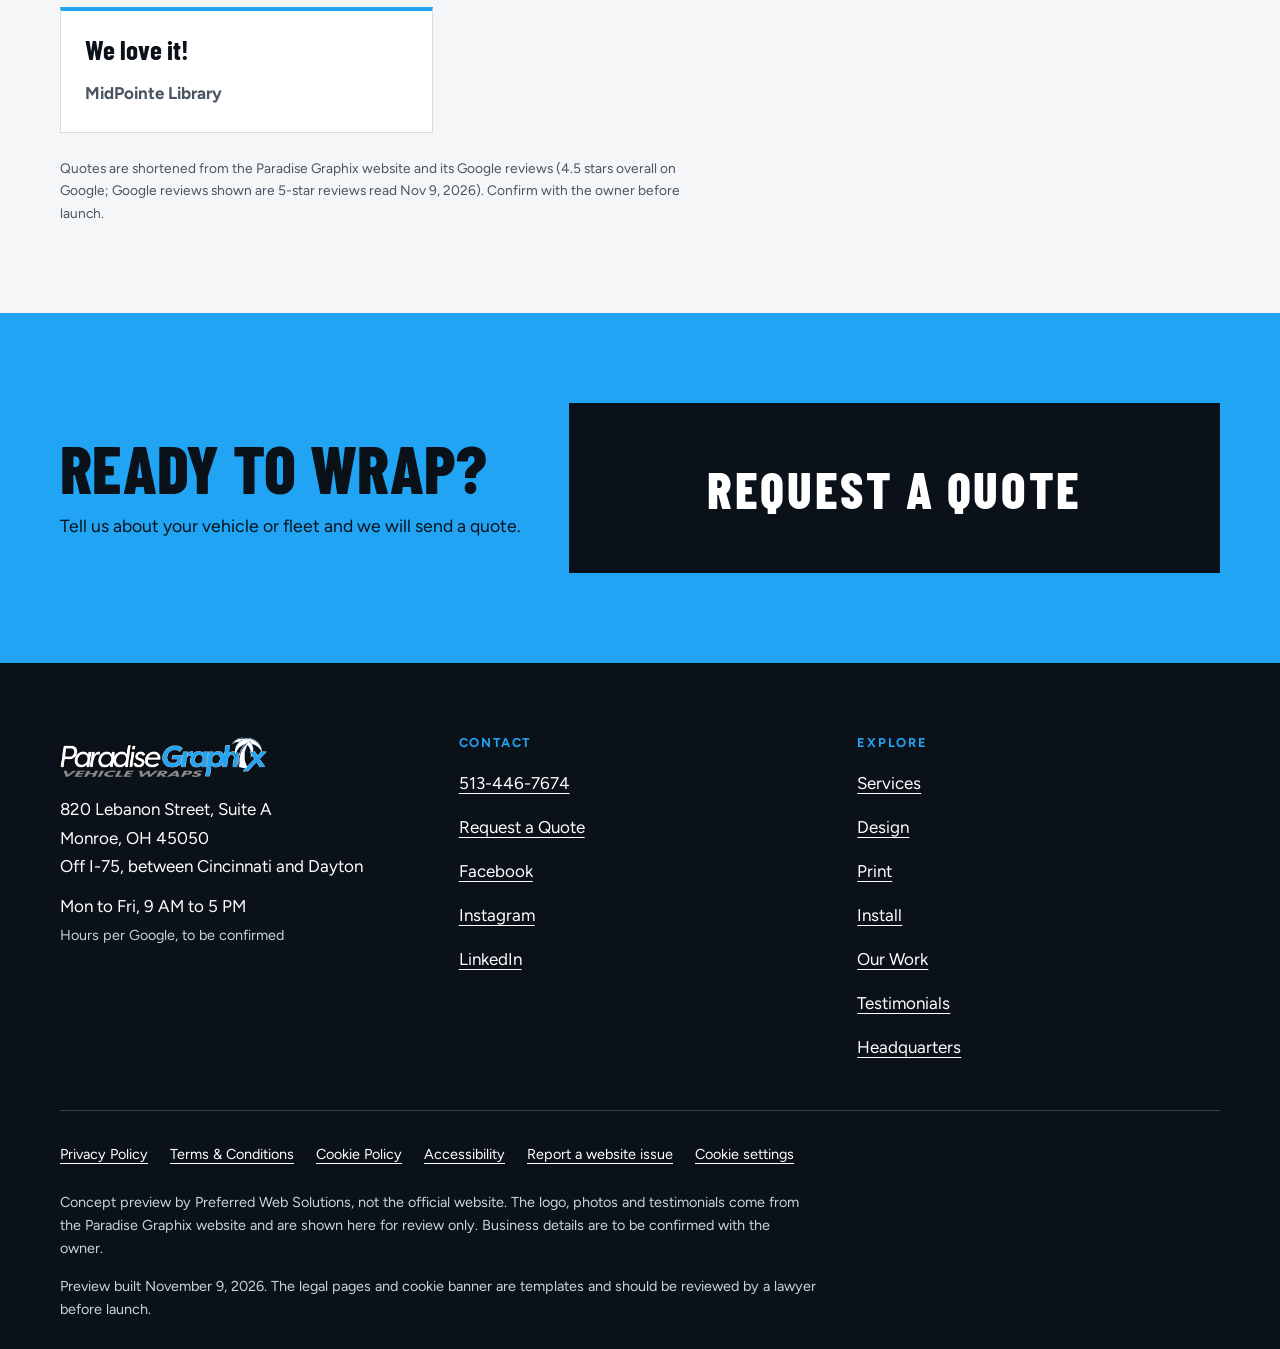
<file: testimonials.html>
<!doctype html><html lang="en"><head><meta charset="utf-8"><meta name="viewport" content="width=device-width,initial-scale=1,viewport-fit=cover"><title>Testimonials | Paradise Graphix, Monroe OH</title><meta name="description" content="What Cincinnati and Dayton businesses say about their wraps from Paradise Graphix."><meta name="robots" content="noindex, nofollow"><link rel="stylesheet" href="assets/style.css?v=3"></head><body><a class="skip" href="#main">Skip to main content</a><div class="consent" id="consent" role="region" aria-labelledby="consent-h" hidden>
<h2 id="consent-h">Your privacy choices</h2>
<p>This preview site sets no cookies and uses no analytics or tracking. It only remembers your choice here, in your browser.</p>
<div class="row"><button class="btn alt" id="c-accept" type="button">Accept all</button><button class="btn alt" id="c-reject" type="button">Reject non-essential</button><button class="linkbtn" id="c-manage" type="button" style="min-height:46px">Manage choices</button></div>
<details><summary>What is stored</summary><dl><dt>Essential (always on)</dt><dd>Your banner choice, saved in your browser as <code>pws-consent</code>.</dd><dt>Analytics</dt><dd>None used.</dd><dt>Marketing</dt><dd>None used.</dd></dl></details></div><aside class="pv" role="region" aria-label="Concept notice"><div class="wrap"><span class="long">Concept preview by Preferred Web Solutions, not the official website. Logo and photos are from the Paradise Graphix website.</span><span class="short">Concept preview by Preferred Web Solutions, not the official website.</span></div></aside><header class="hdr"><div class="wrap">
<a class="logo" href="index.html" aria-label="Paradise Graphix Vehicle Wraps, home"><img src="img/logo.png" alt="Paradise Graphix Vehicle Wraps" width="342" height="66"></a>
<button class="menubtn" id="menubtn" type="button" aria-expanded="false" aria-controls="nav">Menu</button>
<nav class="nav" id="nav" aria-label="Main"><div class="dd"><button class="ddbtn" id="ddbtn" type="button" aria-expanded="false" aria-controls="ddmenu">Services</button><div class="ddmenu" id="ddmenu"><a href="services.html">All services</a><a href="design.html">Design</a><a href="print.html">Print</a><a href="install.html">Install</a></div></div><a href="our-work.html">Our Work</a><a href="testimonials.html" aria-current="page">Testimonials</a><a href="headquarters.html">Headquarters</a><a class="tel" href="tel:5134467674">513-446-7674</a><a class="btn sm" href="request-a-quote.html">Request a Quote</a></nav></div></header><main id="main"><div class="ph"><div class="wrap"><nav aria-label="Breadcrumb"><ol class="crumb"><li><a href="index.html">Home</a></li><li aria-current="page">Testimonials</li></ol></nav><h1>Testimonials</h1><p class="lede">Short notes from the businesses and customers Paradise Graphix has wrapped.</p></div></div>
<section class="sec"><div class="wrap"><div class="tgrid"><figure class="tcard"><blockquote style="margin:0"><p>Extremely helpful and great to work with. We've already come back for a second van.</p></blockquote><cite><span role="img" aria-label="5 out of 5 stars" style="color:var(--cyd);letter-spacing:.12em">★★★★★</span><br>Elayna Franklin, Google review</cite></figure><figure class="tcard"><blockquote style="margin:0"><p>This company is the best! They did my box truck a couple of years ago and are working on our current truck! If you are looking for a truck wrap company look no further!</p></blockquote><cite><span role="img" aria-label="5 out of 5 stars" style="color:var(--cyd);letter-spacing:.12em">★★★★★</span><br>John Bissman, Google review</cite></figure><figure class="tcard"><blockquote style="margin:0"><p>They are wonderful, TOP Quality wraps. They just did our store front and it got knocked out of the park. Highly recommended.</p></blockquote><cite><span role="img" aria-label="5 out of 5 stars" style="color:var(--cyd);letter-spacing:.12em">★★★★★</span><br>W. Clay Lynch, Google review</cite></figure><figure class="tcard"><blockquote style="margin:0"><p>They do great work and will continue until you are completely satisfied. I have had 4 trailers, 2 vans, and a truck done here. Everyone was amazing. I don't even price anywhere else.</p></blockquote><cite><span role="img" aria-label="5 out of 5 stars" style="color:var(--cyd);letter-spacing:.12em">★★★★★</span><br>Bates HVAC, Google review</cite></figure><figure class="tcard"><blockquote style="margin:0"><p>Paradise Graphix completed a full wrap on my delivery van and it turned out amazing! From start to finish they kept me updated and informed on what's going on.</p></blockquote><cite><span role="img" aria-label="5 out of 5 stars" style="color:var(--cyd);letter-spacing:.12em">★★★★★</span><br>Luke Heizer, Google review</cite></figure><figure class="tcard"><blockquote style="margin:0"><p>What a great job by the Paradise Graphix team. They helped me create the most unique birthday present ever. I would highly recommend them to anyone looking for a quality wrap or anyone that has a crazy idea that they want to make reality.</p></blockquote><cite><span role="img" aria-label="5 out of 5 stars" style="color:var(--cyd);letter-spacing:.12em">★★★★★</span><br>Rob Ohio, Google review</cite></figure><figure class="tcard"><blockquote style="margin:0"><p>My experience from beginning to end was phenomenal. They were quick with their communication and had excellent attention to detail. I'll be a repeat customer for sure!</p></blockquote><cite><span role="img" aria-label="5 out of 5 stars" style="color:var(--cyd);letter-spacing:.12em">★★★★★</span><br>David Michael, Google review</cite></figure><figure class="tcard"><blockquote style="margin:0"><p>Paradise Graphix designed and applied the vinyl wrap on my Mercedes Sprinter van for my mobile dog grooming business. They were also able to meet the timeline that I needed to get my van on the road. Highly recommend!</p></blockquote><cite><span role="img" aria-label="5 out of 5 stars" style="color:var(--cyd);letter-spacing:.12em">★★★★★</span><br>Courtney Presar, Google review</cite></figure><figure class="tcard"><blockquote style="margin:0"><p>This company does great work, Evergreen Plumbing &amp; Drains uses them for van wraps and business cards.</p></blockquote><cite><span role="img" aria-label="5 out of 5 stars" style="color:var(--cyd);letter-spacing:.12em">★★★★★</span><br>Adam Rudy, Google review</cite></figure><figure class="tcard"><blockquote style="margin:0"><p>Could not be happier with our wrap. They were patient with our changes, had great communication, friendly, professional and we have gotten SO many compliments.</p></blockquote><cite><span role="img" aria-label="5 out of 5 stars" style="color:var(--cyd);letter-spacing:.12em">★★★★★</span><br>Amanda Morris, Google review</cite></figure><figure class="tcard"><blockquote style="margin:0"><p>Best graphics, vinyl, PPF installer around! Whatever you want on your vehicle for commercial or private use, Paradise Graphics is THE place to have it done.</p></blockquote><cite><span role="img" aria-label="5 out of 5 stars" style="color:var(--cyd);letter-spacing:.12em">★★★★★</span><br>Ohio Bowhunter, Google review</cite></figure><figure class="tcard"><blockquote style="margin:0"><p>Absolutely stunned! I was blown away by their product from design to reality. Well before their projected timelines. Our first vehicle is wrapped and looks phenomenal.</p></blockquote><cite><span role="img" aria-label="5 out of 5 stars" style="color:var(--cyd);letter-spacing:.12em">★★★★★</span><br>corey perry, Google review</cite></figure><figure class="tcard"><blockquote style="margin:0"><p>They do a fantastic job on all our work trucks. Make them look great and get us more business with the visual and clean colors.</p></blockquote><cite><span role="img" aria-label="5 out of 5 stars" style="color:var(--cyd);letter-spacing:.12em">★★★★★</span><br>Parker Maggs, Google review</cite></figure><figure class="tcard"><blockquote style="margin:0"><p>Awesome company, we have used them 4 times and all 4 times I have been extremely satisfied with the quality of work, and how fast they completed the work.</p></blockquote><cite><span role="img" aria-label="5 out of 5 stars" style="color:var(--cyd);letter-spacing:.12em">★★★★★</span><br>Eric P, Google review</cite></figure><figure class="tcard"><blockquote style="margin:0"><p>Can't say how much I recommend this place! Have gotten a couple of service vans wrapped and the people are amazing and the quality of work is amazing.</p></blockquote><cite><span role="img" aria-label="5 out of 5 stars" style="color:var(--cyd);letter-spacing:.12em">★★★★★</span><br>Preston Franklin, Google review</cite></figure><figure class="tcard"><blockquote style="margin:0"><p>I recently used Paradise Graphix for an event and the team was so easy to work with and made suggestions that helped enhance the vinyl wrap.</p></blockquote><cite><span role="img" aria-label="5 out of 5 stars" style="color:var(--cyd);letter-spacing:.12em">★★★★★</span><br>Beth Holland, Google review</cite></figure><figure class="tcard"><blockquote style="margin:0"><p>This is my fourth truck I've had wrapped by them. They are absolutely fantastic. Details are awesome. I would never go anywhere else.</p></blockquote><cite><span role="img" aria-label="5 out of 5 stars" style="color:var(--cyd);letter-spacing:.12em">★★★★★</span><br>Charles K, Google review</cite></figure><figure class="tcard"><blockquote style="margin:0"><p>We had Paradise Graphix do a vinyl wrap for our baby's DOC band cranial helmet, not only once, but twice. They did an awesome job!</p></blockquote><cite><span role="img" aria-label="5 out of 5 stars" style="color:var(--cyd);letter-spacing:.12em">★★★★★</span><br>Charity McCoy, Google review</cite></figure><figure class="tcard"><blockquote style="margin:0"><p>I'm so happy I found this company 3 years ago. If you need a vehicle wrapped or any type of graphics done for your vehicle or business I highly recommend this company.</p></blockquote><cite><span role="img" aria-label="5 out of 5 stars" style="color:var(--cyd);letter-spacing:.12em">★★★★★</span><br>OperationReapSouls Williams, Google review</cite></figure><figure class="tcard"><blockquote style="margin:0"><p>Paradise does great work at a great price!</p></blockquote><cite>Q102</cite></figure><figure class="tcard"><blockquote style="margin:0"><p>Best investment I've ever made!</p></blockquote><cite>Shawn Atkinson, Southwest Ohio Home Inspections</cite></figure><figure class="tcard"><blockquote style="margin:0"><p>Great material and installed flawlessly!</p></blockquote><cite>Sandy's Towing</cite></figure><figure class="tcard"><blockquote style="margin:0"><p>Definitely doesn't look like your typical commercial vehicle!</p></blockquote><cite>Honestly Maid</cite></figure><figure class="tcard"><blockquote style="margin:0"><p>It turned out so great, we LOVE IT!</p></blockquote><cite>The Flying Pig Marathon</cite></figure><figure class="tcard"><blockquote style="margin:0"><p>Thanks to paradise graphix for the wonderful wrap and design as usual</p></blockquote><cite>JM Mechanical</cite></figure><figure class="tcard"><blockquote style="margin:0"><p>It still makes me happy every time I get into it.</p></blockquote><cite>Radon Diva</cite></figure><figure class="tcard"><blockquote style="margin:0"><p>There is no one better than Paradise Graphix!</p></blockquote><cite>The Turf Tailor</cite></figure><figure class="tcard"><blockquote style="margin:0"><p>We love it!</p></blockquote><cite>MidPointe Library</cite></figure></div><p class="light-note">Quotes are shortened from the Paradise Graphix website and its Google reviews (4.5 stars overall on Google; Google reviews shown are 5-star reviews read Nov 9, 2026). Confirm with the owner before launch.</p></div></section>
<section class="band"><div class="sec"><div class="wrap"><div><h2>Ready to wrap?</h2><p>Tell us about your vehicle or fleet and we will send a quote.</p></div><a class="btn dk" href="request-a-quote.html">Request a Quote</a></div></div></section></main><footer class="ftr"><div class="wrap"><div class="fcols">
<div><a class="logo" href="index.html" aria-label="Paradise Graphix, home"><img src="img/logo.png" alt="Paradise Graphix Vehicle Wraps" width="342" height="66"></a><address style="margin-top:16px">820 Lebanon Street, Suite A<br>Monroe, OH 45050<br>Off I-75, between Cincinnati and Dayton</address><p style="margin-top:12px">Mon to Fri, 9 AM to 5 PM<br><span style="color:#C9D3DC;font-size:.9rem">Hours per Google, to be confirmed</span></p></div>
<div><h2>Contact</h2><ul><li><a href="tel:5134467674">513-446-7674</a></li><li><a href="request-a-quote.html">Request a Quote</a></li><li><a href="https://www.facebook.com/paradisegraphix/" target="_blank" rel="noopener">Facebook</a></li><li><a href="https://www.instagram.com/paradisegraphix/" target="_blank" rel="noopener">Instagram</a></li><li><a href="https://www.linkedin.com/company/5898251/" target="_blank" rel="noopener">LinkedIn</a></li></ul></div>
<div><h2>Explore</h2><ul><li><a href="services.html">Services</a></li><li><a href="design.html">Design</a></li><li><a href="print.html">Print</a></li><li><a href="install.html">Install</a></li><li><a href="our-work.html">Our Work</a></li><li><a href="testimonials.html">Testimonials</a></li><li><a href="headquarters.html">Headquarters</a></li></ul></div></div>
<div class="flegal"><ul><li><a href="privacy.html">Privacy Policy</a></li><li><a href="terms.html">Terms &amp; Conditions</a></li><li><a href="cookies.html">Cookie Policy</a></li><li><a href="accessibility.html">Accessibility</a></li><li><a href="report.html">Report a website issue</a></li><li><button class="linkbtn" type="button" data-cookie-settings style="min-height:44px">Cookie settings</button></li></ul>
<p class="credit">Concept preview by Preferred Web Solutions, not the official website. The logo, photos and testimonials come from the Paradise Graphix website and are shown here for review only. Business details are to be confirmed with the owner.</p>
<p class="credit">Preview built November 9, 2026. The legal pages and cookie banner are templates and should be reviewed by a lawyer before launch.</p></div></div></footer>
<nav class="callbar" aria-label="Quick contact"><a class="c1" href="tel:5134467674">Call 513-446-7674</a><a class="c2" href="request-a-quote.html">Request a Quote</a></nav><script src="assets/app.js?v=3" defer></script></body></html>
</file>
<file: assets/style.css>
@font-face{font-family:"Barlow Condensed";font-style:normal;font-weight:700;font-display:swap;src:url(fonts/barlow-700.woff2) format("woff2")}
@font-face{font-family:"Barlow Condensed";font-style:normal;font-weight:800;font-display:swap;src:url(fonts/barlow-800.woff2) format("woff2")}
@font-face{font-family:"Figtree";font-style:normal;font-weight:300 900;font-display:swap;src:url(fonts/figtree.woff2) format("woff2")}
:root{
--bg:#F4F6F8;--sheet:#FFFFFF;--line:#D5DBE1;--ink:#0B1118;--ink2:#18212B;--muted:#4A5560;
--cy:#20A4F3;--cyd:#0764A6;--onc:#0B1118;--gray:#8B8B8B;--focus:#C2410C;
--display:"Barlow Condensed","Arial Narrow",system-ui,sans-serif;
--body:"Figtree",system-ui,-apple-system,"Segoe UI",sans-serif;color-scheme:light}
*{box-sizing:border-box}
html{scroll-padding-top:84px;-webkit-text-size-adjust:100%}
body{margin:0;background:var(--bg);color:var(--ink);font:400 1.0625rem/1.62 var(--body);overflow-x:hidden}
body::before{content:"";position:fixed;inset:0 0 auto;height:env(safe-area-inset-top,0px);background:var(--ink);z-index:60}
img{max-width:100%;height:auto;display:block}svg{max-width:100%;height:auto}
h1,h2,h3{font-family:var(--display);font-weight:800;text-transform:uppercase;letter-spacing:.005em;line-height:.98;margin:0;text-wrap:balance}
p{margin:0}a{color:inherit}
:focus-visible{outline:3px solid var(--focus);outline-offset:3px}
.dark :focus-visible,.hero :focus-visible,.ftr :focus-visible{outline-color:#fff}
.sr{position:absolute;width:1px;height:1px;overflow:hidden;clip:rect(0 0 0 0)}
.skip{position:absolute;left:8px;top:-60px;z-index:100;background:var(--ink);color:#fff;padding:12px 16px;font-weight:700}.skip:focus{top:8px}
.wrap{width:100%;max-width:1200px;margin-inline:auto;padding-left:max(20px,env(safe-area-inset-left,0px));padding-right:max(20px,env(safe-area-inset-right,0px))}
.sec{padding-block:clamp(52px,7vw,104px)}
.eyebrow{font:700 .8rem/1.2 var(--body);letter-spacing:.16em;text-transform:uppercase;color:var(--cyd)}
.dark .eyebrow,.hero .eyebrow{color:var(--cy)}
h2{font-size:clamp(2.3rem,5vw,3.9rem)}
.lede{font-size:clamp(1.1rem,1.5vw,1.25rem);max-width:58ch;color:var(--muted)}
.dark .lede,.hero .lede{color:#C9D3DC}

.pv{background:#000;color:#fff;font-size:.82rem;line-height:1.35;padding:7px 0;text-align:center}
.pv .long{display:none}@media(min-width:720px){.pv .long{display:inline}.pv .short{display:none}}

.hdr{position:sticky;top:env(safe-area-inset-top,0px);z-index:50;background:var(--ink);border-bottom:1px solid #26323D;height:72px}
.hdr .wrap{height:100%;display:flex;align-items:center;justify-content:space-between;gap:16px;position:relative}
.logo{display:flex;align-items:center;min-height:44px}.logo img{height:36px;width:auto}
.menubtn{font:700 .95rem var(--body);background:transparent;color:#fff;box-shadow:inset 0 0 0 2px #fff;border:0;padding:0 18px;min-height:44px;cursor:pointer}
.nav{display:none;position:absolute;top:100%;left:0;right:0;background:var(--ink);border-bottom:1px solid #26323D;padding:6px max(20px,env(safe-area-inset-left,0px)) 20px;flex-direction:column;max-height:calc(100vh - 150px);overflow-y:auto}
.nav.open{display:flex}
.nav a:not(.btn),.nav .ddbtn{display:flex;align-items:center;min-height:50px;font:650 1.05rem var(--body);text-decoration:none;background:none;border:0;border-bottom:1px solid #26323D;color:#fff;cursor:pointer;width:100%;text-align:left}
.nav a[aria-current=page]{color:var(--cy);text-decoration:underline;text-underline-offset:6px;text-decoration-thickness:3px}
.ddmenu{display:flex;flex-direction:column;padding-left:16px}
.ddbtn::after{content:"";width:7px;height:7px;border-right:2px solid currentColor;border-bottom:2px solid currentColor;transform:rotate(45deg);margin-left:10px;margin-top:-3px}
.nav .tel{display:flex;align-items:center;min-height:50px;font-weight:700;color:#fff}
.nav .btn{margin-top:12px}
@media(min-width:1000px){
.menubtn{display:none}
.nav{display:flex;position:static;flex-direction:row;align-items:center;border:0;padding:0;background:none;max-height:none;overflow:visible;gap:2px}
.nav a:not(.btn),.nav .ddbtn{border:0;width:auto;padding:0 12px;font-size:.98rem}
.nav .btn{margin:0 0 0 8px}.nav .tel{padding:0 12px;font-size:.98rem}
.dd{position:relative}
.ddmenu{display:none;position:absolute;top:100%;left:0;min-width:220px;background:var(--sheet);border:1px solid var(--line);padding:6px;box-shadow:0 14px 34px rgba(11,17,24,.16);z-index:5}
.ddmenu.open{display:flex}
.ddmenu a:not(.btn){padding:0 12px;border-bottom:1px solid var(--bg);color:var(--ink)}.ddmenu a[aria-current=page]{color:var(--cyd)}.ddmenu a:last-child{border-bottom:0}}

.btn{display:inline-flex;align-items:center;justify-content:center;min-height:54px;padding:0 28px;font:800 1.12rem var(--display);letter-spacing:.06em;text-transform:uppercase;text-decoration:none;background:var(--cy);color:var(--onc);border:0;cursor:pointer;transition:background .15s}
.btn:hover{background:#4FB8F7}
.btn.ghost{background:transparent;color:inherit;box-shadow:inset 0 0 0 2px currentColor}
.btn.ghost:hover{background:rgba(255,255,255,.1)}
.btn.dk{background:var(--ink);color:#fff}.btn.dk:hover{background:var(--ink2)}
.btn.sm{min-height:46px;padding:0 20px;font-size:1rem}
@media(prefers-reduced-motion:reduce){.btn{transition:none}}

/* hero */
.hero{background:var(--ink);color:#fff;position:relative;display:grid;grid-template-columns:minmax(0,1fr)}
.hero-p{position:relative;margin:0;aspect-ratio:16/10;overflow:hidden;background:#000}
.hero-p img{position:absolute;inset:0;width:100%;height:100%;object-fit:cover;object-position:60% 55%;opacity:0;transition:opacity .9s ease}.hero-p img.on{opacity:1}
.pp{position:absolute;right:0;top:0;z-index:3;min-height:44px;padding:0 14px;background:rgba(11,17,24,.78);color:#fff;border:0;font:700 .8rem var(--body);cursor:pointer}
@media(prefers-reduced-motion:reduce){.hero-p img{transition:none}}
.hero-p figcaption{position:absolute;left:0;bottom:0;background:var(--cy);color:var(--onc);font:700 .78rem var(--body);letter-spacing:.1em;text-transform:uppercase;padding:9px 16px}
.hero-t{padding:36px max(20px,env(safe-area-inset-left,0px)) 48px;display:flex;flex-direction:column;justify-content:center;gap:22px}
.hero h1{font-size:clamp(3rem,8.4vw,5.6rem);line-height:.92}
.hero h1 em{font-style:normal;color:var(--cy)}
.acts{display:flex;flex-wrap:wrap;gap:14px}
@media(min-width:960px){.hero{min-height:600px;align-items:center}
.hero-p{position:absolute;inset:0;aspect-ratio:auto}
.hero-p::after{content:"";position:absolute;inset:0;background:linear-gradient(90deg,rgba(11,17,24,.9) 0%,rgba(11,17,24,.78) 30%,rgba(11,17,24,.32) 52%,rgba(11,17,24,0) 72%)}
.hero-p img{object-position:75% 55%}
.hero-p figcaption{left:auto;right:0;z-index:1}.pp{top:auto;bottom:44px}
.hero-t{position:relative;z-index:2;width:100%;max-width:1200px;margin-inline:auto;padding:72px max(20px,env(safe-area-inset-right,0px));}
.hero-t>*{max-width:600px}.hero-t h1,.hero-t .lede,.hero-t .eyebrow{text-shadow:0 2px 14px rgba(0,0,0,.65)}}
.facts{background:var(--sheet);border-bottom:1px solid var(--line)}
.facts .wrap{display:grid;grid-template-columns:repeat(2,minmax(0,1fr));gap:0}
@media(min-width:860px){.facts .wrap{grid-template-columns:repeat(4,minmax(0,1fr))}}
.fact{padding:22px 18px;border-left:1px solid var(--line)}
.fact:first-child{border-left:0}
.fact b{display:block;font:800 2.5rem/1 var(--display);color:var(--ink)}
.fact span{font-size:.92rem;color:var(--muted)}
@media(max-width:859px){.fact:nth-child(3){border-left:0}.fact:nth-child(n+3){border-top:1px solid var(--line)}}

/* gallery */
.g{display:grid;gap:12px;grid-template-columns:minmax(0,1fr)}
@media(min-width:720px){.g{grid-template-columns:repeat(12,minmax(0,1fr));gap:14px}.s7{grid-column:span 7}.s5{grid-column:span 5}.s4{grid-column:span 4}.s6{grid-column:span 6}.s12{grid-column:span 12}}.wide img{aspect-ratio:21/7}
.gsec{margin-top:56px;scroll-margin-top:90px}.gsec h2{font-size:2.2rem}.gd{color:var(--muted);margin:6px 0 18px}.gg:not(.open) .gt:nth-child(n+7){display:none}@media(min-width:760px){.gg:not(.open) .gt:nth-child(n+7){display:block}.gg:not(.open) .gt:nth-child(n+10){display:none}}@media(min-width:1100px){.gg:not(.open) .gt:nth-child(n+10){display:block}.gg:not(.open) .gt:nth-child(n+13){display:none}}.gmw{margin:14px 0 0;text-align:center}.gmore{min-width:220px}.gmore[hidden]{display:none!important}@keyframes gin{from{opacity:0;transform:translateY(14px)}to{opacity:1;transform:none}}@media(prefers-reduced-motion:no-preference){.gg.open .gt.new{animation:gin .5s ease both}}.gg{column-count:2;column-gap:10px}@media(min-width:760px){.gg{column-count:3;column-gap:14px}}@media(min-width:1100px){.gg{column-count:4}}.gt{margin:0 0 10px;break-inside:avoid;background:var(--ink);overflow:hidden}@media(min-width:760px){.gt{margin-bottom:14px}}.gt img{display:block;width:100%;height:auto}.cnt{display:inline-block;margin-left:8px;font-weight:700;font-size:.8rem;letter-spacing:.08em;text-transform:uppercase;color:var(--cyd)}.gchips a{color:inherit;text-decoration:none;display:block}.gchips li{padding:0}.gchips a{padding:9px 14px;min-height:44px;display:flex;align-items:center}.gchips a:hover{background:var(--ink);color:#fff}
.ph-tile{position:relative;margin:0;overflow:hidden;background:var(--ink)}
.ph-tile img{width:100%;aspect-ratio:16/10;object-fit:cover}
.ph-tile figcaption{position:absolute;left:0;bottom:0;right:0;padding:34px 16px 12px;background:linear-gradient(transparent,rgba(0,0,0,.78));color:#fff;font:700 .95rem var(--body)}
.ph-tile figcaption small{display:block;font:600 .74rem var(--body);letter-spacing:.1em;text-transform:uppercase;color:#9ED7FA;margin-bottom:2px}
.row-h{display:flex;flex-wrap:wrap;gap:16px;align-items:flex-end;justify-content:space-between;margin-bottom:clamp(24px,3.5vw,40px)}

/* services */
.svc{display:grid;grid-template-columns:minmax(0,1fr);border-top:2px solid var(--ink)}
@media(min-width:860px){.svc{grid-template-columns:repeat(3,minmax(0,1fr))}}
.svc article{padding:28px 0 34px;display:flex;flex-direction:column;gap:14px}
@media(min-width:860px){.svc article{padding:30px 28px 10px;border-left:1px solid var(--line)}.svc article:first-child{border-left:0;padding-left:0}}
.svc .n{font:800 4.2rem/.9 var(--display);color:var(--cyd)}
.svc h3,.svc h2.t{font-size:2.3rem}
.svc ul,.checks{margin:0;padding:0;list-style:none;display:flex;flex-direction:column;gap:9px}
.svc li,.checks li{display:flex;gap:12px;align-items:flex-start}
.svc li::before,.checks li::before{content:"";flex:none;width:10px;height:10px;margin-top:.55em;background:var(--cy)}
.more{display:inline-flex;align-items:center;min-height:44px;font-weight:700;color:var(--cyd)}
.dark .more{color:var(--cy)}

.dark{background:var(--ink);color:#fff}
.rv{display:grid;gap:34px;grid-template-columns:repeat(auto-fit,minmax(min(100%,280px),1fr))}
.rv blockquote{margin:0;border-top:3px solid var(--cy);padding-top:18px}
.rv p{font:700 clamp(1.6rem,2.6vw,2.15rem)/1.08 var(--display);text-transform:none;letter-spacing:0}
.rv cite{display:block;margin-top:14px;font-style:normal;font-weight:650;color:#C9D3DC;font-size:.95rem}
.note{font-size:.86rem;color:#B8C4CF;margin-top:28px;max-width:72ch}
.light-note{font-size:.86rem;color:var(--muted);margin-top:24px;max-width:72ch}

.split{display:grid;gap:clamp(28px,4vw,64px);grid-template-columns:minmax(0,1fr);align-items:center}
@media(min-width:900px){.split{grid-template-columns:minmax(0,1fr) minmax(0,1fr)}.split.rev>:first-child{order:2}}
.split img{width:100%;aspect-ratio:16/10;object-fit:cover}
.checks.rules li{border-bottom:1px solid var(--line);padding-bottom:12px}
.checks strong{display:block}
.band{background:var(--cy);color:var(--onc)}
.band .wrap{display:flex;flex-wrap:wrap;gap:22px 48px;align-items:center;justify-content:space-between}
.band .btn{flex:1 1 320px;min-height:clamp(110px,14vw,170px);font-size:clamp(1.9rem,4vw,3.2rem);letter-spacing:.05em;text-align:center}
.band .wrap>div{flex:0 1 auto}
.band h2{max-width:18ch;font-size:clamp(2.4rem,5.2vw,4.2rem)}
.band p{margin-top:12px;max-width:50ch;font-size:1.1rem}

/* inner */
.ph{background:var(--ink);color:#fff;padding-block:clamp(32px,4.5vw,60px)}
.ph h1{font-size:clamp(2.8rem,7vw,5rem);margin-top:14px}
.ph .lede{margin-top:14px;color:#C9D3DC}
.crumb{display:flex;flex-wrap:wrap;gap:6px;list-style:none;margin:0;padding:0;font-size:.9rem;font-weight:600;color:#9FB0BF}
.crumb li+li::before{content:"/";margin-right:6px}.crumb a{text-underline-offset:3px}
.two{display:grid;gap:clamp(28px,4vw,56px);grid-template-columns:minmax(0,1fr);align-items:start}
@media(min-width:900px){.two{grid-template-columns:minmax(0,1.15fr) minmax(0,.85fr)}}
.box{background:var(--sheet);border:1px solid var(--line);border-top:4px solid var(--cy);padding:24px}
.box h2,.box h3{font-size:1.9rem;margin-bottom:12px}
.stack{display:flex;flex-direction:column;gap:18px}
.cards{display:grid;gap:18px;grid-template-columns:repeat(auto-fit,minmax(min(100%,260px),1fr))}
.card{background:var(--sheet);border:1px solid var(--line);padding:22px;display:flex;flex-direction:column;gap:10px}
.card h2,.card h3{font-size:1.8rem}
.rvhead{display:flex;align-items:center;justify-content:space-between;gap:16px;flex-wrap:wrap;margin:12px 0 30px}.rvhead h2{margin:0}.rvbtns{display:flex;gap:10px}.rvb{width:52px;height:52px;border:2px solid var(--cy);background:transparent;color:var(--cy);font:700 1.5rem/1 var(--body);cursor:pointer}.rvb:hover:not([aria-disabled=true]){background:var(--cy);color:var(--onc)}.rvb[aria-disabled=true]{opacity:.35;cursor:default}
.rvt{display:flex;gap:28px;overflow-x:auto;scroll-snap-type:x mandatory;scrollbar-width:none;padding-bottom:4px}.rvt::-webkit-scrollbar{display:none}.rvt:focus-visible{outline:3px solid var(--focus);outline-offset:6px}
.rvc{margin:0;flex:0 0 min(86%,360px);scroll-snap-align:start;border-top:3px solid var(--cy);padding-top:18px}@media(min-width:1000px){.rvc{flex-basis:calc((100% - 56px)/3)}}
.rvc p{font:700 clamp(1.5rem,2.2vw,1.9rem)/1.1 var(--display);text-transform:none;letter-spacing:0}.rvc cite{display:block;margin-top:14px;font-style:normal;font-weight:650;color:#C9D3DC;font-size:.95rem}.rvc .src{font-weight:500;opacity:.8}
/* scroll reveal */
.jsr .rvl{opacity:0;transform:translateY(22px);transition:opacity .7s ease,transform .7s cubic-bezier(.2,.7,.2,1)}.jsr .rvl.in{opacity:1;transform:none}@media(prefers-reduced-motion:reduce){.jsr .rvl{opacity:1;transform:none;transition:none}}
.chipset{display:flex;flex-wrap:wrap;gap:10px;list-style:none;margin:0;padding:0}
.chipset li{border:1px solid var(--line);padding:7px 14px;font-weight:650;background:var(--sheet)}
.tgrid{display:grid;gap:20px;grid-template-columns:repeat(auto-fit,minmax(min(100%,300px),1fr))}
.tcard{background:var(--sheet);border:1px solid var(--line);border-top:4px solid var(--cy);padding:24px;display:flex;flex-direction:column;gap:16px;margin:0}
.tcard p{font:700 1.7rem/1.08 var(--display);text-transform:none}
.tcard cite{font-style:normal;font-weight:700;margin-top:auto;color:var(--muted)}
.form{display:grid;gap:18px;grid-template-columns:minmax(0,1fr)}
@media(min-width:640px){.form.cols{grid-template-columns:repeat(2,minmax(0,1fr))}.form .full{grid-column:1/-1}}
.field{display:flex;flex-direction:column;gap:6px}.field label{font-weight:700}
.field input,.field select,.field textarea{font:inherit;color:var(--ink);background:var(--sheet);border:1px solid #8794A1;padding:12px 14px;min-height:50px;border-radius:0;width:100%}
.field textarea{min-height:140px;resize:vertical}.field .hint{font-size:.9rem;color:var(--muted)}
.check{display:flex;gap:12px;align-items:flex-start;font-size:.95rem}
.check input{width:24px;height:24px;margin-top:2px;flex:none;accent-color:var(--cyd)}
.status{font-weight:650;min-height:1.6em}.status.err{color:#9B1C08}
.gm{position:relative;overflow:hidden;border:1px solid var(--line);background:#e9e7e2;aspect-ratio:8/5}.gm img{display:block;width:100%;height:100%;object-fit:cover}.gpin{position:absolute;left:50%;top:50%;transform:translate(-50%,-92%);filter:drop-shadow(0 2px 2px rgba(0,0,0,.25))}.gcard{position:absolute;left:12px;top:12px;max-width:min(240px,62%);background:#fff;color:#202124;padding:10px 12px;border-radius:8px;box-shadow:0 1px 4px rgba(0,0,0,.3);display:flex;flex-direction:column;gap:2px;font:400 .8rem/1.35 var(--body)}.gcard b{font:600 .95rem var(--body)}.gcard a{color:#1a56c4;font-weight:600;margin-top:2px;min-height:44px;display:inline-flex;align-items:center}.gzoom{position:absolute;right:12px;bottom:12px;display:flex;flex-direction:column;background:#fff;border-radius:6px;box-shadow:0 1px 4px rgba(0,0,0,.3);color:#5f6368;font:500 1.3rem/1 var(--body)}.gzoom span{width:36px;height:36px;display:grid;place-items:center}.gzoom span+span{border-top:1px solid #e0e0e0}.gmap figcaption{margin-top:10px;font-size:.88rem;color:var(--muted)}.mapbox{background:var(--sheet);border:1px solid var(--line);padding:16px}.mapbox figcaption{margin-top:10px;font-size:.88rem;color:var(--muted)}
.prose{max-width:72ch}.prose h2{font-size:2rem;margin:34px 0 8px}.prose p,.prose li{margin-top:10px}.prose ul{padding-left:22px}
.prose table{border-collapse:collapse;width:100%;margin-top:14px;font-size:.95rem}
.prose th,.prose td{border:1px solid var(--ink);padding:8px 10px;text-align:left;vertical-align:top}.prose th{background:var(--line)}
.tw{overflow-x:auto}

.ftr{background:var(--ink);color:#fff;padding-block:clamp(40px,6vw,72px) 28px}
.ftr a{text-underline-offset:4px}
.fcols{display:grid;gap:36px;grid-template-columns:repeat(auto-fit,minmax(min(100%,230px),1fr))}
.ftr h2{font:700 .8rem var(--body);letter-spacing:.14em;text-transform:uppercase;color:var(--cy);margin-bottom:12px}
.ftr ul{list-style:none;margin:0;padding:0;display:flex;flex-direction:column}
.ftr li a,.ftr li button{display:inline-flex;align-items:center;min-height:44px}
.ftr address{font-style:normal;line-height:1.7}
.ftr .logo img{height:40px}
.flegal{margin-top:40px;padding-top:22px;border-top:1px solid #34404B;display:flex;flex-direction:column;gap:14px;font-size:.9rem}
.flegal ul{flex-direction:row;flex-wrap:wrap;gap:0 22px}
.linkbtn{background:none;border:0;color:inherit;font:inherit;text-decoration:underline;text-underline-offset:4px;cursor:pointer;padding:0}
.credit{color:#C9D3DC;max-width:84ch}
.callbar{position:fixed;left:0;right:0;bottom:0;z-index:45;background:var(--ink);padding:10px max(16px,env(safe-area-inset-right,0px)) calc(10px + env(safe-area-inset-bottom,0px)) max(16px,env(safe-area-inset-left,0px));display:flex;gap:10px}
.callbar a{flex:1;min-height:48px;display:flex;align-items:center;justify-content:center;font:800 1.05rem var(--display);letter-spacing:.06em;text-transform:uppercase;text-decoration:none;border:2px solid #fff;color:#fff}
.callbar .c2{background:var(--cy);border-color:var(--cy);color:var(--onc)}
body{padding-bottom:76px}@media(min-width:860px){.callbar{display:none}body{padding-bottom:0}}
.consent{position:fixed;z-index:70;left:12px;right:12px;bottom:calc(88px + env(safe-area-inset-bottom,0px));background:var(--sheet);border:1px solid var(--ink);box-shadow:0 14px 34px rgba(11,17,24,.3);padding:16px 18px;max-width:440px;font-size:.93rem}
.consent[hidden]{display:none}@media(min-width:860px){.consent{left:auto;right:20px;bottom:20px}}
.consent h2{font:800 1.4rem var(--display);margin-bottom:6px}.consent h2:focus{outline:none}
.consent .row{display:flex;flex-wrap:wrap;gap:10px;margin-top:12px;align-items:center}
.consent .btn{min-height:46px;font-size:1rem;padding:0 16px;background:var(--sheet);color:var(--ink);box-shadow:inset 0 0 0 2px var(--ink)}
.consent #c-accept{background:var(--ink);color:#fff}
.consent details{margin-top:12px}.consent summary{cursor:pointer;font-weight:700;min-height:44px;display:flex;align-items:center}
.consent dl{margin:6px 0 0;display:grid;gap:6px}.consent dt{font-weight:700}.consent dd{margin:0}
</file>
